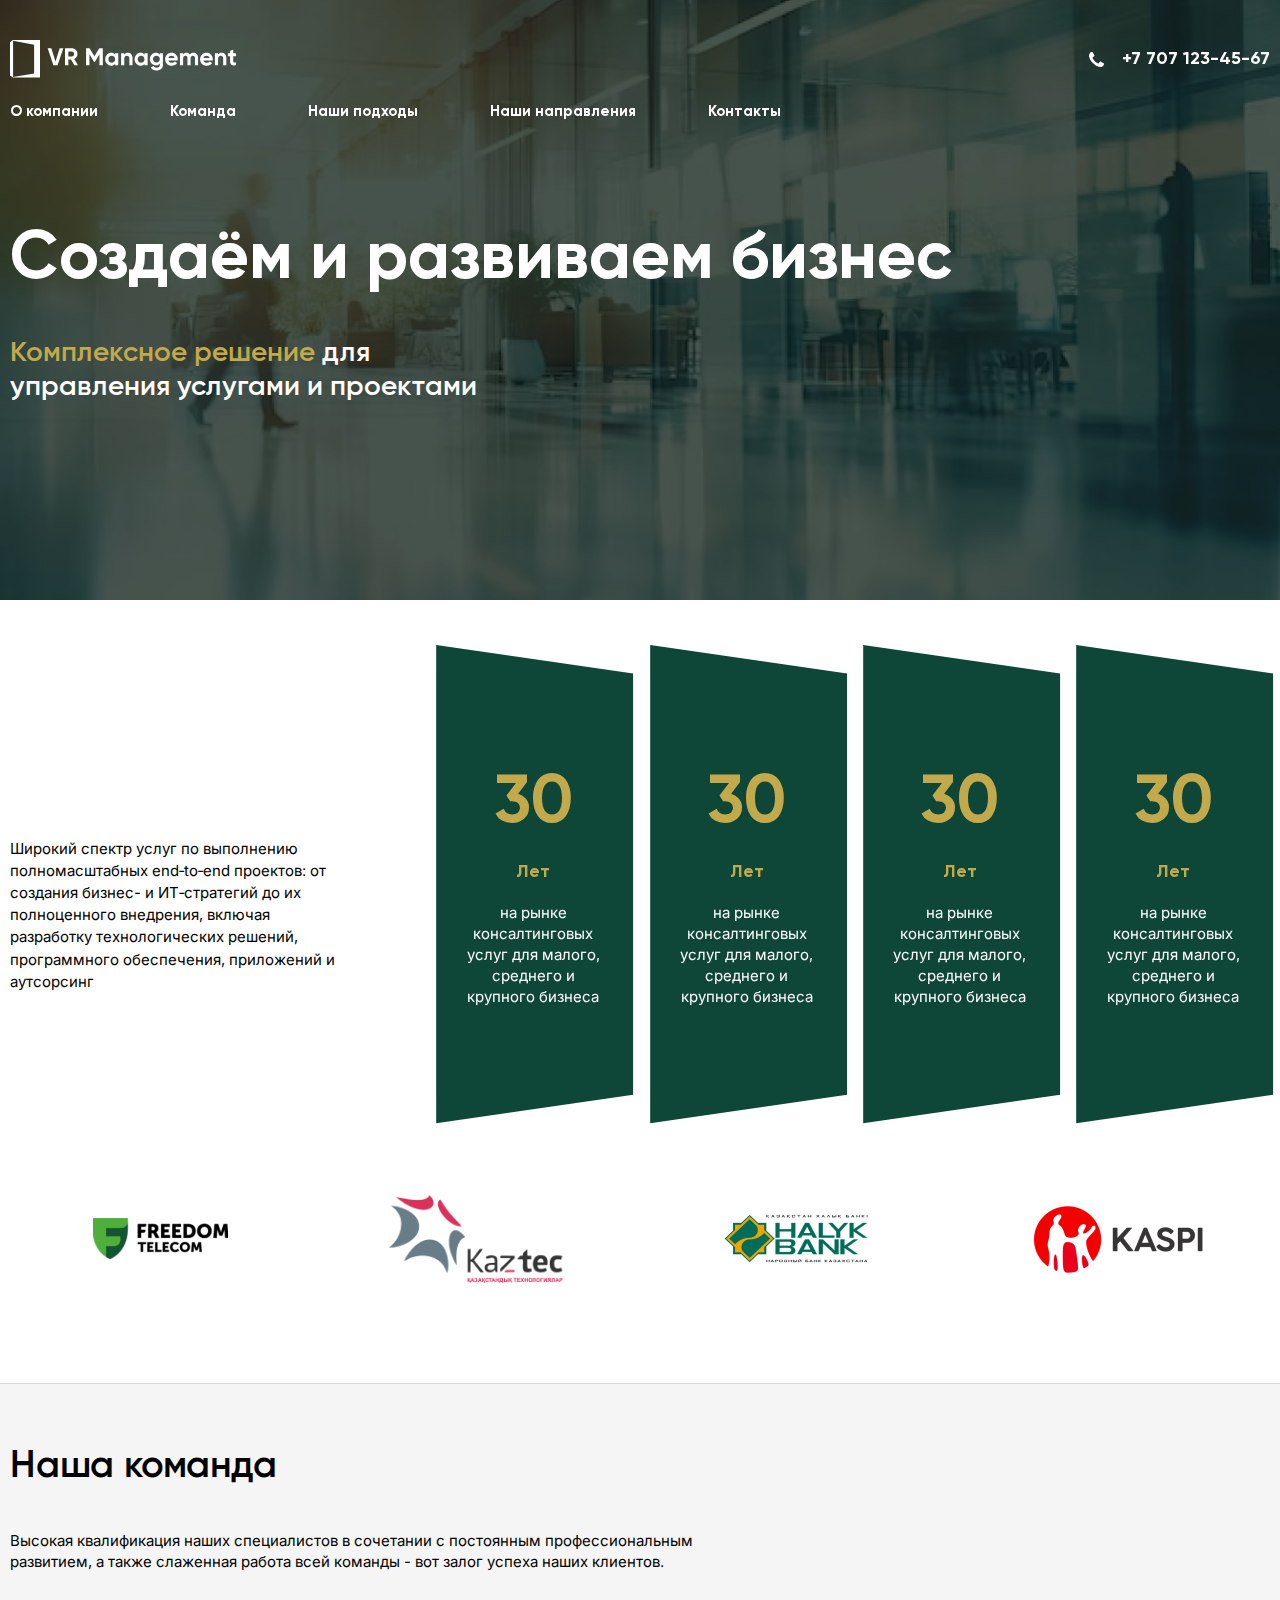
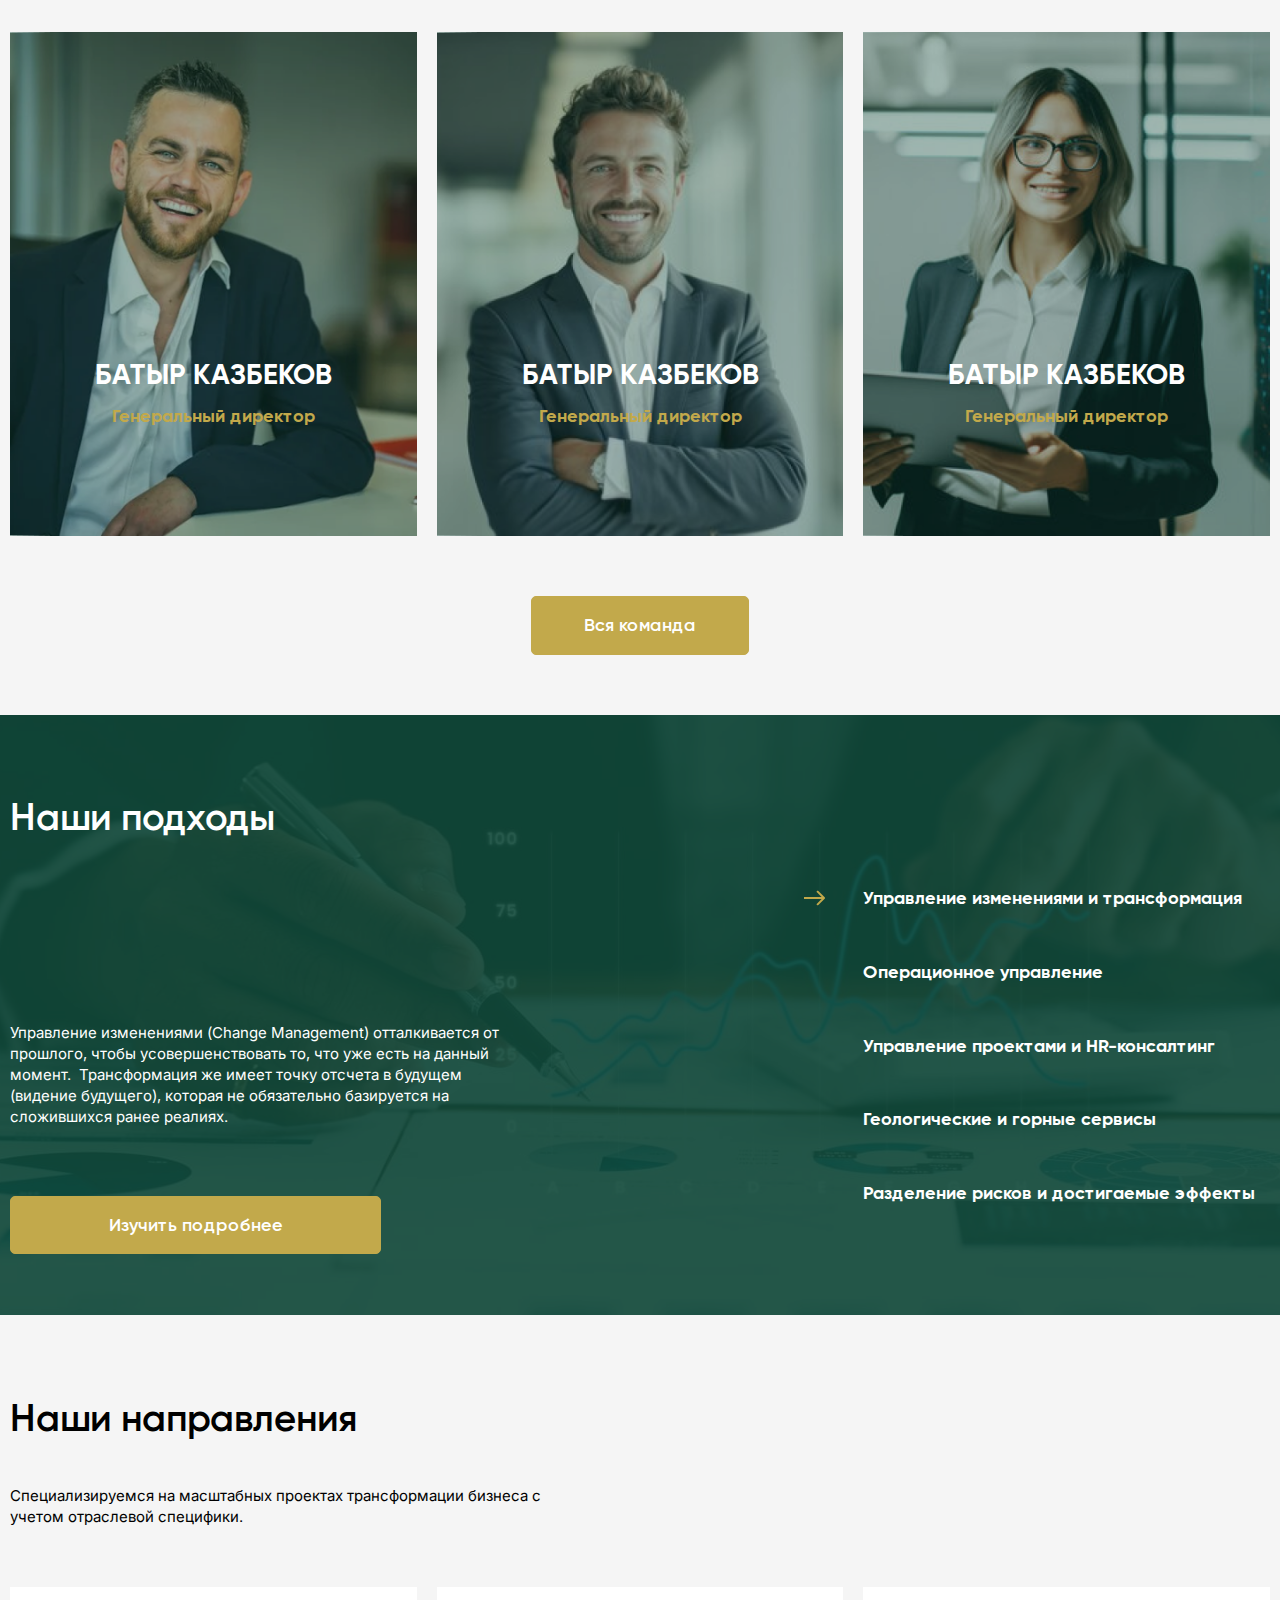
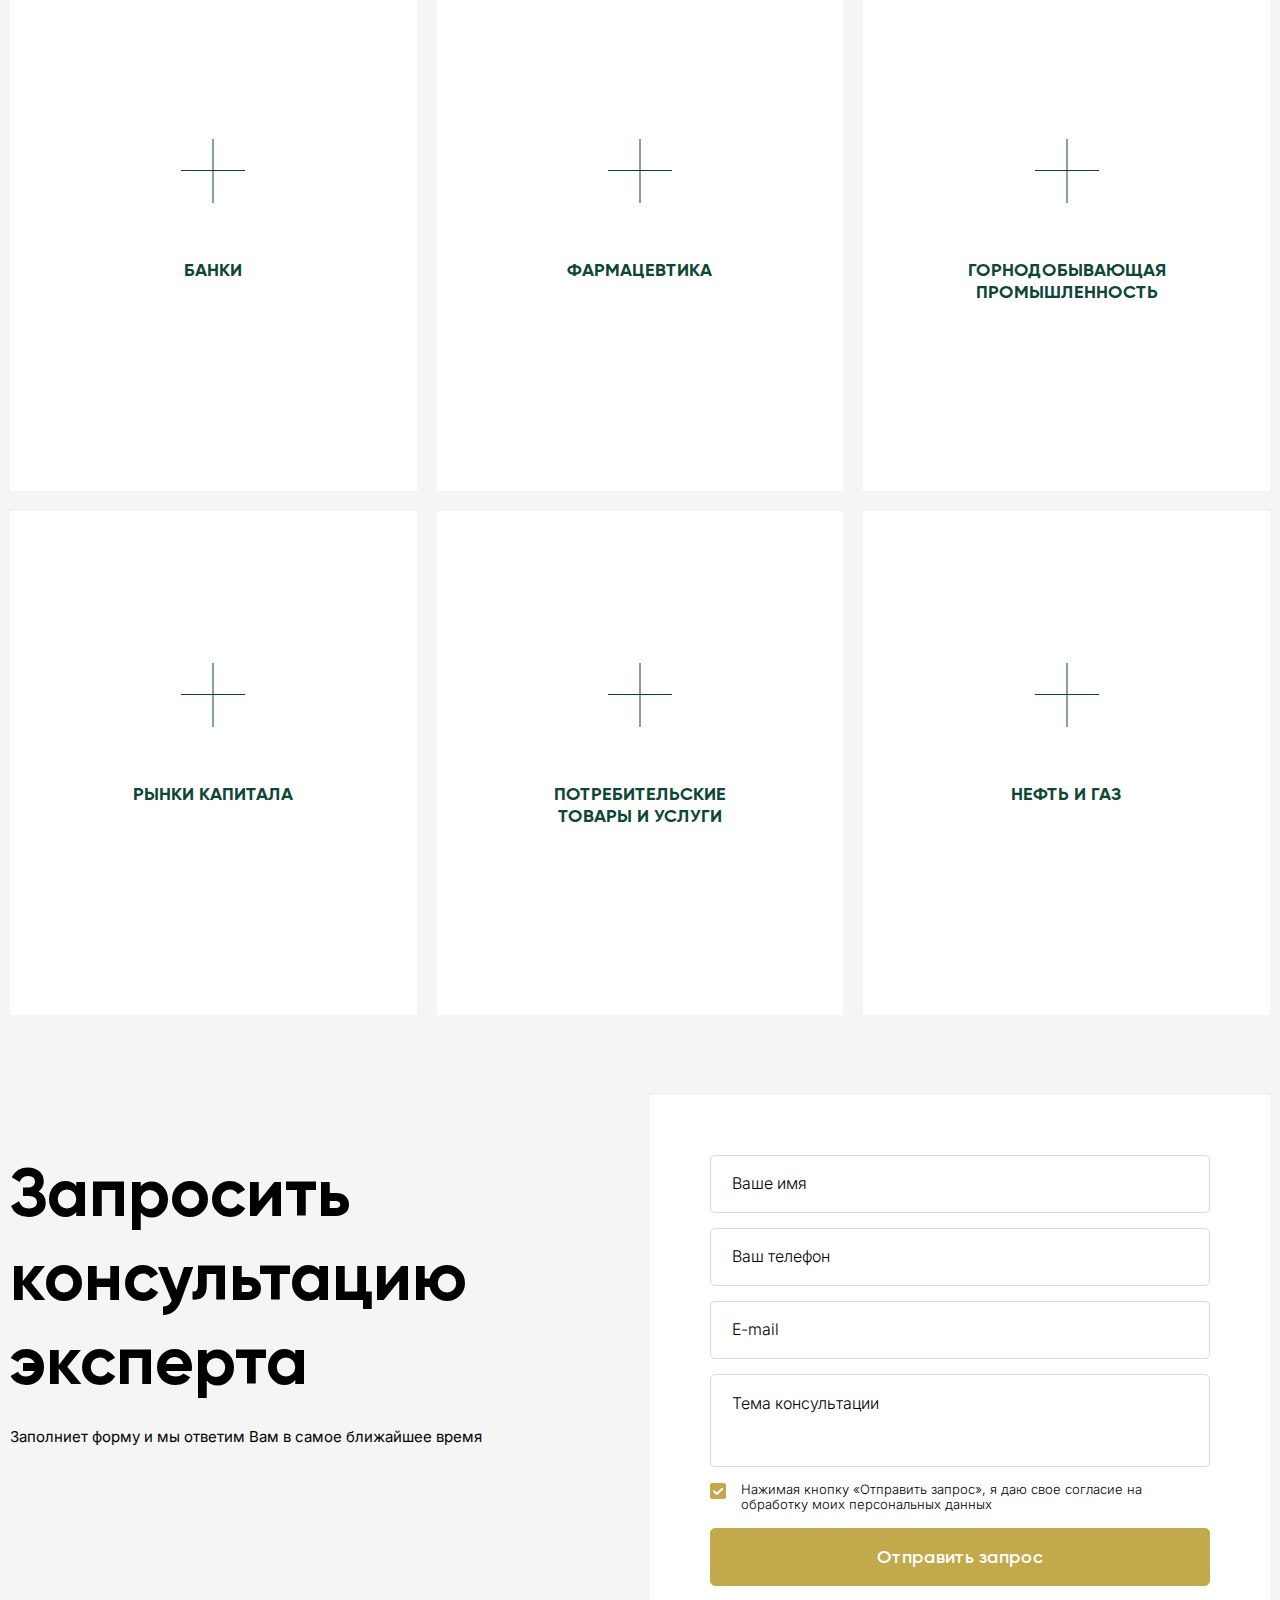
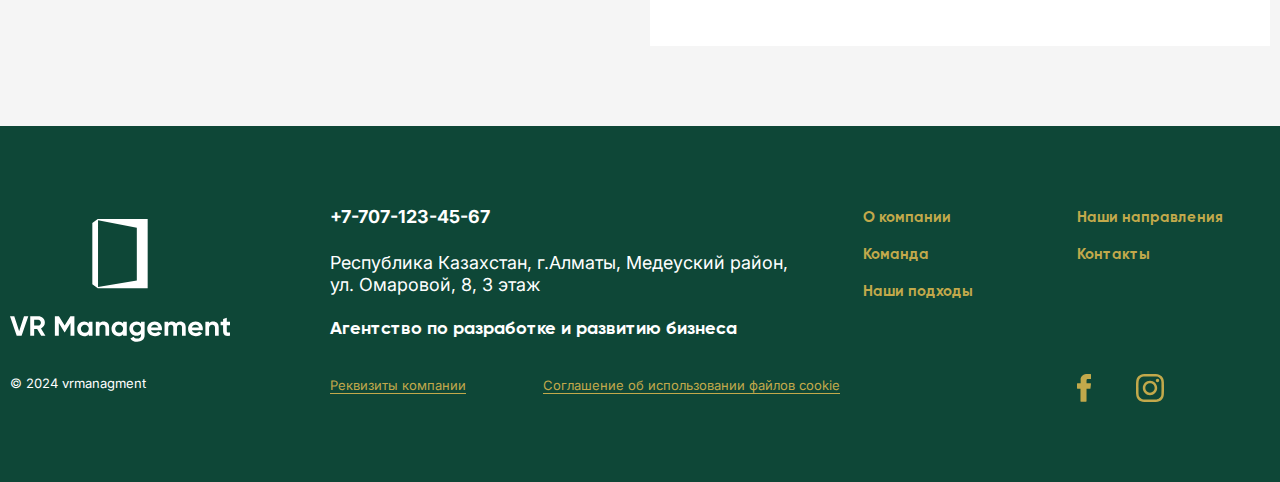
<file: index.html>
<!DOCTYPE html>
<html lang="ru">
  <head>
    <meta name="description" content="" />
    <meta name="keywords" content="" />

    <title>
      VR Management - Купить шины в Алматы, Купить диски в Алматы, Внедорожные
      шины Алматы, Шипованные шины Алматы, Диски для оффроуда Алматы
    </title>

    <meta http-equiv="X-UA-Compatible" content="IE=edge" />
    <meta
      name="viewport"
      content="width=device-width, initial-scale=1, maximum-scale=1"
    />

    <!-- Template Basic Images Start -->
    <meta property="og:image" content="path/to/image.jpg" />
    <link rel="icon" href="img/favicon/favicon.ico" />
    <link
      rel="apple-touch-icon"
      sizes="180x180"
      href="img/favicon/apple-touch-icon-180x180.png"
    />
    <!-- Template Basic Images End -->

    <!-- Custom Browsers Color Start -->
    <meta name="theme-color" content="#000" />
    <!-- Custom Browsers Color End -->

    <link rel="stylesheet" href="css/main.min.css" />
    <link rel="preconnect" href="https://fonts.googleapis.com" />
    <link rel="preconnect" href="https://fonts.gstatic.com" crossorigin="" />
    <link
      href="https://fonts.googleapis.com/css2?family=Inter:wght@100..900&amp;display=swap"
      rel="stylesheet"
    />
  </head>

  <body>
    <!-- HEADER START -->

    <header class="header header--home">
      <div class="container">
        <div class="header-row">
			<a href="/" class="logo">
				<img src="images/logo.svg" alt="alt" />
				<img src="images/logo-2.svg" alt="alt" />
			  </a>
			  <nav class="main-nav">
				<ul class="main-list">
				  <li><a href="/about.html">О компании</a></li>
				  <li><a href="#">Команда</a></li>
				  <li><a href="/our_step.html">Наши подходы</a></li>
				  <li><a href="sections/napravleniya">Наши направления</a></li>
				  <li><a href="sections/contacts">Контакты</a></li>
				</ul>
			  </nav>

          <a href="tel:+77053300933" class="header-phone">
            <svg
              width="15"
              height="15"
              viewBox="0 0 15 15"
              fill="none"
              xmlns="http://www.w3.org/2000/svg"
            >
              <path
                d="M15 11.8466C15 12.0384 14.9645 12.2887 14.8935 12.5977C14.8224 12.9066 14.7479 13.1499 14.6697 13.3274C14.5206 13.6825 14.0874 14.0589 13.37 14.4567C12.7024 14.8189 12.0419 15 11.3885 15C11.1967 15 11.0103 14.9876 10.8292 14.9627C10.6481 14.9379 10.4439 14.8935 10.2166 14.8295C9.98935 14.7656 9.82067 14.7141 9.71058 14.6751C9.6005 14.636 9.40341 14.5632 9.11932 14.4567C8.83523 14.3501 8.66122 14.2862 8.5973 14.2649C7.90128 14.0163 7.27983 13.7216 6.73295 13.3807C5.82386 12.8196 4.88459 12.0543 3.91513 11.0849C2.94567 10.1154 2.1804 9.17614 1.61932 8.26705C1.27841 7.72017 0.983665 7.09872 0.735085 6.4027C0.713778 6.33878 0.649858 6.16477 0.543324 5.88068C0.43679 5.59659 0.363991 5.3995 0.324929 5.28942C0.285866 5.17933 0.234375 5.01065 0.170455 4.78338C0.106534 4.55611 0.0621449 4.35192 0.0372869 4.17081C0.012429 3.9897 0 3.80327 0 3.61151C0 2.9581 0.181108 2.29759 0.543324 1.62997C0.941051 0.912642 1.31747 0.479403 1.67259 0.330256C1.85014 0.252131 2.09339 0.177557 2.40234 0.106534C2.71129 0.035511 2.96165 0 3.15341 0C3.25284 0 3.32741 0.0106535 3.37713 0.0319605C3.50497 0.0745735 3.69318 0.34446 3.94176 0.841619C4.01989 0.976562 4.12642 1.16832 4.26136 1.4169C4.39631 1.66548 4.5206 1.89098 4.63423 2.0934C4.74787 2.29581 4.85795 2.4858 4.96449 2.66335C4.9858 2.69176 5.04794 2.78054 5.15092 2.92969C5.25391 3.07884 5.33026 3.2049 5.37997 3.30788C5.42969 3.41087 5.45455 3.51207 5.45455 3.61151C5.45455 3.75355 5.35334 3.93111 5.15092 4.14418C4.94851 4.35724 4.72834 4.55256 4.49041 4.73011C4.25249 4.90767 4.03232 5.09588 3.8299 5.29474C3.62749 5.49361 3.52628 5.65696 3.52628 5.7848C3.52628 5.84872 3.54403 5.92862 3.57955 6.0245C3.61506 6.12038 3.64524 6.19318 3.6701 6.2429C3.69496 6.29261 3.74467 6.37784 3.81925 6.49858C3.89382 6.61932 3.93466 6.68679 3.94176 6.70099C4.48153 7.67401 5.09943 8.50852 5.79545 9.20455C6.49148 9.90057 7.32599 10.5185 8.29901 11.0582C8.31321 11.0653 8.38068 11.1062 8.50142 11.1808C8.62216 11.2553 8.70739 11.305 8.7571 11.3299C8.80682 11.3548 8.87962 11.3849 8.9755 11.4205C9.07138 11.456 9.15128 11.4737 9.2152 11.4737C9.34304 11.4737 9.50639 11.3725 9.70526 11.1701C9.90412 10.9677 10.0923 10.7475 10.2699 10.5096C10.4474 10.2717 10.6428 10.0515 10.8558 9.84908C11.0689 9.64666 11.2464 9.54545 11.3885 9.54545C11.4879 9.54545 11.5891 9.57031 11.6921 9.62003C11.7951 9.66974 11.9212 9.74609 12.0703 9.84908C12.2195 9.95206 12.3082 10.0142 12.3366 10.0355C12.5142 10.142 12.7042 10.2521 12.9066 10.3658C13.109 10.4794 13.3345 10.6037 13.5831 10.7386C13.8317 10.8736 14.0234 10.9801 14.1584 11.0582C14.6555 11.3068 14.9254 11.495 14.968 11.6229C14.9893 11.6726 15 11.7472 15 11.8466Z"
                fill="#000"
              ></path>
            </svg>
            <span>+7 707 123-45-67</span>
          </a>
          <div class="hamburger hamburger--vortex">
            <div class="hamburger-box">
              <div class="hamburger-inner"></div>
            </div>
          </div>
        </div>
      </div>
    </header>

    <!-- HEADER END -->

    <!-- MAIN CONTENT START -->

    <main class="main">
      <section class="hero">
        <img src="images/hero.jpg" alt="alt" class="hero-bg" />
        <div class="container">
          <div class="hero-content">
            <h1 class="h1" style="font-size: 68px; max-width: 100%">
				Создаём и развиваем бизнес            </h1>
            <p>
              <span>Комплексное решение</span> для управления услугами и проектами
            </p>
          </div>
        </div>
      </section>
      <section class="features">
        <div class="container">
          <div class="row align-items-center">
            <div class="col-lg-4 order-2 order-lg-1">
              <div class="features-info">
                <p style="font-size: 15px">
					Широкий спектр услуг по выполнению полномасштабных end‑to‑end проектов: от создания бизнес- и ИТ‑стратегий до их полноценного внедрения, включая разработку технологических решений, программного обеспечения, приложений и аутсорсинг
                </p>
              </div>
            </div>

            <div class="col-lg-8 order-1 order-lg-2">
              <div class="features-content">
                <div class="row">
                  <div class="col-md-3 col-6">
                    <div class="features-item">
                      <div class="features-item__bg"></div>
                      <div class="features-item__content">
                        <div class="features-item__num" style="font-size: 68px">
                          30
                        </div>
                        <div class="features-item__head">Лет</div>
                        <p>
							на рынке консалтинговых услуг для малого, среднего и крупного бизнеса                        </p>
                      </div>
                    </div>
                  </div>
                  <div class="col-md-3 col-6">
                    <div class="features-item">
                      <div class="features-item__bg"></div>
                      <div class="features-item__content">
                        <div class="features-item__num" style="font-size: 68px">
                          30
                        </div>
                        <div class="features-item__head">Лет</div>
                        <p>
							на рынке консалтинговых услуг для малого, среднего и крупного бизнеса                        </p>
                      </div>
                    </div>
                  </div>
                  <div class="col-md-3 col-6">
                   <div class="features-item">
                      <div class="features-item__bg"></div>
                      <div class="features-item__content">
                        <div class="features-item__num" style="font-size: 68px">
                          30
                        </div>
                        <div class="features-item__head">Лет</div>
                        <p>
							на рынке консалтинговых услуг для малого, среднего и крупного бизнеса                        </p>
                      </div>
                    </div>
                  </div>
                  <div class="col-md-3 col-6">
                    <div class="features-item">
                      <div class="features-item__bg"></div>
                      <div class="features-item__content">
                        <div class="features-item__num" style="font-size: 68px">
                          30
                        </div>
                        <div class="features-item__head">Лет</div>
                        <p>
							на рынке консалтинговых услуг для малого, среднего и крупного бизнеса                        </p>
                      </div>
                    </div>
                  </div>
                </div>
              </div>
            </div>
          </div>
        </div>
      </section>
      <section class="partner">
        <div class="container">
          <div class="row align-items-center">
            <div class="col-lg-3 col-6">
              <div class="partner-item">
                <img src="images/partner-1.png" alt="alt" width="219" />
              </div>
            </div>
            <div class="col-lg-3 col-6">
              <div class="partner-item">
                <img src="images/partner-2.png" alt="alt" width="219" />
              </div>
            </div>
            <div class="col-lg-3 col-6">
              <div class="partner-item">
                <img src="images/partner-3.png" alt="alt" width="219" />
              </div>
            </div>
            <div class="col-lg-3 col-6">
              <div class="partner-item">
                <img src="images/partner-4.png" alt="alt" width="219" />
              </div>
            </div>
          </div>
        </div>
      </section>
      <section class="team">
        <div class="container">
          <div class="head">
            <h2 class="h2">Наша команда</h2>
            <p>
              Высокая квалификация наших специалистов в сочетании с постоянным
              профессиональным развитием, а также слаженная работа всей команды
              - вот залог успеха наших клиентов.
            </p>
          </div>
          <div class="row justify-content-center">
            <div class="col-lg-4 col-md-6">
              <div class="team-item">
                <img
                  src="/images/1.png"
                  alt="alt"
                  class="team-item__img"
                />
                <div class="team-item__content">
                  <div class="team-item__name">Батыр Казбеков</div>
                  <div class="team-item__job">Генеральный директор</div>
                  <a
                    href="/catalog/br/team/2259.html"
                    class="btn btn-gold btn-transparent"
                    >Подробнее</a
                  >
                </div>
              </div>
            </div>
            <div class="col-lg-4 col-md-6">
              <div class="team-item">
                <img
                  src="/images/2.png"
                  alt="alt"
                  class="team-item__img"
                />
                <div class="team-item__content">
                  <div class="team-item__name">Батыр Казбеков</div>
                  <div class="team-item__job">Генеральный директор</div>
                  <a
                    href="/catalog/br/team/2260.html"
                    class="btn btn-gold btn-transparent"
                    >Подробнее</a
                  >
                </div>
              </div>
            </div>
            <div class="col-lg-4 col-md-6">
              <div class="team-item">
                <img
                  src="/images/3.png"
                  alt="alt"
                  class="team-item__img"
                />
                <div class="team-item__content">
                  <div class="team-item__name">Батыр Казбеков</div>
                  <div class="team-item__job">Генеральный директор</div>
                  <a
                    href="/catalog/br/team/2261.html"
                    class="btn btn-gold btn-transparent"
                    >Подробнее</a
                  >
                </div>
              </div>
            </div>
          </div>
          <div class="text-center">
            <a href="/sections/team" class="btn btn-gold">Вся команда</a>
          </div>
        </div>
      </section>
      <section class="way">
        <div class="way-images">
          <img src="images/way-1.jpg" alt="alt" class="active" />
          <img src="images/way-2.jpg" alt="alt" />
          <img src="images/way-3.jpg" alt="alt" />
          <img src="images/way-4.jpg" alt="alt" />
          <img src="images/way-5.jpg" alt="alt" />
        </div>
        <div class="way-box">
          <div class="container">
            <h2 class="h2 white">Наши подходы</h2>
            <div class="row justify-content-between">
              <div class="col-lg-5 order-2 order-lg-1">
                <div class="way-content">
                  <div class="way-tabs">
                    <div class="way-tabs__item active">
                      <p>
						Управление изменениями (Change Management) отталкивается от прошлого, чтобы усовершенствовать то, что уже есть на данный момент.  Трансформация же имеет точку отсчета в будущем (видение будущего), которая не обязательно базируется на сложившихся ранее реалиях.
                      </p>
                    </div>
                    <div class="way-tabs__item">
                      <p>
                        Мы предлагаем консультационные услуги по операционному
                        управлению, направленные на оптимизацию бизнес-процессов
                        и повышение операционной эффективности.
                      </p>
                    </div>
                    <div class="way-tabs__item">
                      <p>
                        VR Management предоставляет спектр услуг по управлению
                        инвестиционными проектами, ориентированных на достижение
                        максимальной эффективности и сокращение затрат при их
                        реализации.
                      </p>
                    </div>
                    <div class="way-tabs__item">
                      <p>
                        Мы оказываем широкий спектр услуг в области
                        геологических и горных работ.
                      </p>
                    </div>
                    <div class="way-tabs__item">
                      <p>
                        VR Management предоставляет уникальную модель разделения
                        рисков, при которой наша компания получает
                        вознаграждение только по достижении результата от наших
                        консультаций.
                      </p>
                    </div>
                  </div>
                  <a href="/sections/methods" class="btn btn-gold"
                    >Изучить подробнее</a
                  >
                </div>
              </div>
              <div class="col-lg-4 order-1 order-lg-2">
                <div class="way-nav">
                  <svg
                    class="way-nav__arrow"
                    width="21"
                    height="16"
                    viewBox="0 0 21 16"
                    fill="none"
                    xmlns="http://www.w3.org/2000/svg"
                  >
                    <path
                      d="M20.7071 8.70711C21.0976 8.31658 21.0976 7.68342 20.7071 7.29289L14.3431 0.928932C13.9526 0.538408 13.3195 0.538408 12.9289 0.928932C12.5384 1.31946 12.5384 1.95262 12.9289 2.34315L18.5858 8L12.9289 13.6569C12.5384 14.0474 12.5384 14.6805 12.9289 15.0711C13.3195 15.4616 13.9526 15.4616 14.3431 15.0711L20.7071 8.70711ZM0 9H20V7H0V9Z"
                      fill="#C2A94B"
                    ></path>
                  </svg>
                  <div class="way-nav__box">
                    <div class="way-nav__btn">
                      <p>Управление изменениями и трансформация</p>
                    </div>
                    <div class="way-nav__btn">
                      <p>Операционное управление</p>
                    </div>
                    <div class="way-nav__btn"><p>Управление проектами и HR-консалтинг</p></div>
                    <div class="way-nav__btn">
                      <p>Геологические и горные сервисы</p>
                    </div>
                    <div class="way-nav__btn">
                      <p>Разделение рисков и достигаемые эффекты</p>
                    </div>
                  </div>
                </div>
              </div>
            </div>
          </div>
        </div>
      </section>
      <section class="results">
        <div class="container">
          <div class="head">
            <h2 class="h2">Наши направления</h2>
            <p>
              Специализируемся на масштабных проектах трансформации бизнеса с
              учетом отраслевой специфики.
            </p>
          </div>
          <div class="row">
            <div class="col-lg-4 col-md-6">
              <a href="/sections/napravleniya">
                <div class="results-item">
                  <div class="results-item__bg">
                    <img src="/images/bank.png" alt="alt" />
                  </div>
                  <div class="results-item__content">
                    <div class="results-item__num"></div>
                    <div class="results-item__plus">
                      <span></span>
                      <span></span>
                    </div>
                    <div class="results-item__job"></div>
                    <div class="results-item__head">Банки</div>
                  </div>
                </div></a
              >
            </div>
            <div class="col-lg-4 col-md-6">
              <a href="/sections/napravleniya">
                <div class="results-item">
                  <div class="results-item__bg">
                    <img src="/images/farm.png" alt="alt" />
                  </div>
                  <div class="results-item__content">
                    <div class="results-item__num"></div>
                    <div class="results-item__plus">
                      <span></span>
                      <span></span>
                    </div>
                    <div class="results-item__job"></div>
                    <div class="results-item__head">Фармацевтика</div>
                  </div>
                </div></a
              >
            </div>
            <div class="col-lg-4 col-md-6">
              <a href="/sections/napravleniya">
                <div class="results-item">
                  <div class="results-item__bg">
                    <img src="/images/gorn.png" alt="alt" />
                  </div>
                  <div class="results-item__content">
                    <div class="results-item__num"></div>
                    <div class="results-item__plus">
                      <span></span>
                      <span></span>
                    </div>
                    <div class="results-item__job"></div>
                    <div class="results-item__head">горнодобывающая
						промышленность</div>
                  </div>
                </div></a
              >
            </div>
            <div class="col-lg-4 col-md-6">
              <a href="/sections/napravleniya">
                <div class="results-item">
                  <div class="results-item__bg">
                    <img src="/images/runk.png" alt="alt" />
                  </div>
                  <div class="results-item__content">
                    <div class="results-item__num"></div>
                    <div class="results-item__plus">
                      <span></span>
                      <span></span>
                    </div>
                    <div class="results-item__job"></div>
                    <div class="results-item__head">Рынки капитала</div>
                  </div>
                </div></a
              >
            </div>
            <div class="col-lg-4 col-md-6">
              <a href="/sections/napravleniya">
                <div class="results-item">
                  <div class="results-item__bg">
                    <img src="/images/tovar_r.png" alt="alt" />
                  </div>
                  <div class="results-item__content">
                    <div class="results-item__num"></div>
                    <div class="results-item__plus">
                      <span></span>
                      <span></span>
                    </div>
                    <div class="results-item__job"></div>
                    <div class="results-item__head">Потребительские
						товары и услуги</div>
                  </div>
                </div></a
              >
            </div>
            <div class="col-lg-4 col-md-6">
              <a href="/sections/napravleniya">
                <div class="results-item">
                  <div class="results-item__bg">
                    <img src="/images/neft.png" alt="alt" />
                  </div>
                  <div class="results-item__content">
                    <div class="results-item__num"></div>
                    <div class="results-item__plus">
                      <span></span>
                      <span></span>
                    </div>
                    <div class="results-item__job"></div>
                    <div class="results-item__head">Нефть и газ</div>
                  </div>
                </div></a
              >
            </div>
          </div>
        </div>
      </section>
      <section class="contacts">
        <div class="container">
          <div class="row">
            <div class="col-lg-6">
              <div class="contacts-content">
                <h2 class="h2">Запросить консультацию эксперта</h2>
                <p>Заполниет форму и мы ответим Вам в самое ближайшее время</p>
              </div>
            </div>
            <div class="col-lg-6">
              <form
                action="mail.php"
                method="POST"
                class="contacts-form"
                id="form"
              >
                <div class="form-row">
                  <input
                    type="text"
                    class="form-input"
                    placeholder="Ваше имя"
                    name="name"
                    required=""
                  />
                </div>
                <div class="form-row">
                  <input
                    type="tel"
                    class="form-input"
                    placeholder="Ваш телефон"
                    name="phone"
                    required=""
                  />
                </div>
                <div class="form-row">
                  <input
                    type="email"
                    class="form-input"
                    placeholder="E-mail"
                    name="email"
                    required=""
                  />
                </div>
                <div class="form-row">
                  <textarea
                    class="form-textarea"
                    placeholder="Тема консультации"
                    name="message"
                  ></textarea>
                </div>
                <div class="form-row">
                  <div class="form-checkbox">
                    <input type="checkbox" id="ck-1" checked="" required="" />
                    <label for="ck-1"
                      >Нажимая кнопку «Отправить запрос», я даю свое согласие на
                      обработку моих персональных данных</label
                    >
                  </div>
                </div>
                <div class="form-row">
                  <button class="btn btn-gold">Отправить запрос</button>
                </div>
              </form>
            </div>
          </div>
        </div>
      </section>
    </main>

    <!-- MAIN CONTENT  END -->

    <!-- FOOTER START -->

    <footer class="footer">
		<div class="container">
		  <div class="footer-top">
			<div class="row">
			  <div class="col-lg-3">
				<div class="footer-top__item">
				  <div class="footer-logo">
					<img src="images/logo-footer.svg" alt="alt" />
				  </div>
				</div>
			  </div>
			  <div class="col-lg-5">
				<div class="footer-top__item">
				  <div class="footer-info">
					<a href="tel:+77071234567" class="footer-info__phone"
					  >+7-707-123-45-67</a
					>
					<address>
					  Республика Казахстан, г.Алматы, Медеуский район, ул. Омаровой, 8, 3 этаж
					</address>
					<div class="footer-info__head">
					  Агентство по разработке и развитию бизнеса
					</div>
				  </div>
				</div>
			  </div>
			  <div class="col-lg-2 col-md-6">
				<div class="footer-top__item">
				  <ul class="footer-list">
					<li><a href="sections/about">О компании</a></li>
  
					<li><a href="sections/team">Команда</a></li>
  
					<li><a href="sections/methods">Наши подходы</a></li>
				  </ul>
				</div>
			  </div>
			  <div class="col-lg-2 col-md-6">
				<div class="footer-top__item">
				  <ul class="footer-list">
					<li><a href="sections/napravleniya">Наши направления</a></li>
  
					<li><a href="sections/contacts">Контакты</a></li>
				  </ul>
				</div>
			  </div>
			</div>
		  </div>
		  <div class="footer-bottom">
			<div class="row">
			  <div class="col-lg-3 order-3 order-md-1 col-md-6">
				<div class="footer-bottom__item">
				  <div class="copyright">© 2024 vrmanagment</div>
				</div>
			  </div>
			  <div class="col-lg-2 order-1 order-md-2 col-md-6">
				<div class="footer-bottom__item">
				  <a href="#" class="footer-link">Реквизиты компании</a>
				</div>
			  </div>
			  <div class="col-lg-5 order-2 order-md-3 col-md-6">
				<div class="footer-bottom__item">
				  <a href="#" class="footer-link"
					>Соглашение об использовании файлов cookie</a
				  >
				</div>
			  </div>
			  <div class="col-lg-2 order-4 order-md-4 col-md-6">
				<div class="footer-bottom__item">
				  <ul class="socials">
					<li>
					  <a href="#" target="_blank">
						<svg
						  width="14"
						  height="28"
						  viewBox="0 0 14 28"
						  fill="none"
						  xmlns="http://www.w3.org/2000/svg"
						>
						  <path
							d="M0.447013 14.7609H3.485V27.2678C3.485 27.5147 3.68509 27.7148 3.93202 27.7148H9.08304C9.32997 27.7148 9.53005 27.5147 9.53005 27.2678V14.8198H13.0225C13.2496 14.8198 13.4406 14.6494 13.4665 14.4239L13.997 9.81945C14.0115 9.69276 13.9714 9.5659 13.8866 9.47086C13.8018 9.37574 13.6804 9.32129 13.553 9.32129H9.53023V6.43502C9.53023 5.56495 9.9987 5.12375 10.9228 5.12375C11.0545 5.12375 13.553 5.12375 13.553 5.12375C13.7999 5.12375 14 4.92358 14 4.67674V0.450321C14 0.203391 13.7999 0.0033079 13.553 0.0033079H9.92816C9.90259 0.00205626 9.84582 0 9.76214 0C9.13319 0 6.94703 0.123465 5.22013 1.71215C3.30673 3.47267 3.57271 5.5806 3.63627 5.94608V9.32121H0.447013C0.200083 9.32121 0 9.52129 0 9.76822V14.3138C0 14.5607 0.200083 14.7609 0.447013 14.7609Z"
							fill="#C2A94B"
						  ></path>
						</svg>
					  </a>
					</li>
					<li>
					  <a href="#" target="_blank">
						<svg
						  width="28"
						  height="28"
						  viewBox="0 0 28 28"
						  fill="none"
						  xmlns="http://www.w3.org/2000/svg"
						>
						  <path
							d="M4.83269 0.734296C3.91055 1.09291 3.13072 1.57105 2.35088 2.35088C1.57105 3.12503 1.09291 3.91055 0.734296 4.827C0.387071 5.71498 0.15369 6.73389 0.0853832 8.22525C0.0170766 9.71661 0 10.1948 0 13.9972C0 17.7996 0.0170766 18.2777 0.0853832 19.7691C0.15369 21.2604 0.392763 22.2793 0.734296 23.1673C1.09291 24.0894 1.57105 24.8693 2.35088 25.6491C3.13072 26.4289 3.91055 26.9071 4.83269 27.2657C5.72067 27.6129 6.73958 27.8463 8.23094 27.9146C9.7223 27.9829 10.2004 28 14.0028 28C17.8052 28 18.2834 27.9829 19.7747 27.9146C21.2661 27.8463 22.285 27.6072 23.173 27.2657C24.0951 26.9071 24.875 26.4289 25.6548 25.6491C26.4346 24.8693 26.9128 24.0894 27.2714 23.1673C27.6186 22.2793 27.852 21.2604 27.9203 19.7691C27.9886 18.2777 28.0057 17.7996 28.0057 13.9972C28.0057 10.1948 27.9886 9.71661 27.9203 8.22525C27.852 6.73389 27.6129 5.71498 27.2714 4.827C26.9128 3.91055 26.4346 3.12503 25.6605 2.35088C24.8807 1.57105 24.1008 1.09291 23.1787 0.734296C22.2907 0.387071 21.2718 0.15369 19.7804 0.0853832C18.2891 0.0170766 17.8109 0 14.0085 0C10.2061 0 9.72799 0.0170766 8.23663 0.0853832C6.73958 0.147998 5.72067 0.387071 4.83269 0.734296ZM19.6609 2.60134C21.027 2.66396 21.767 2.89164 22.2622 3.08518C22.9168 3.34133 23.3836 3.64302 23.8731 4.13255C24.3627 4.62208 24.6644 5.08884 24.9205 5.74344C25.114 6.23867 25.3417 6.97865 25.4043 8.34478C25.4727 9.81907 25.484 10.2631 25.484 14.0028C25.484 17.7426 25.467 18.1866 25.4043 19.6609C25.3417 21.027 25.114 21.767 24.9205 22.2622C24.6644 22.9169 24.3627 23.3836 23.8731 23.8731C23.3836 24.3627 22.9168 24.6644 22.2622 24.9205C21.767 25.114 21.027 25.3417 19.6609 25.4044C18.1866 25.4727 17.7426 25.484 14.0028 25.484C10.2631 25.484 9.81907 25.467 8.34478 25.4044C6.97865 25.3417 6.23867 25.114 5.74344 24.9205C5.08884 24.6644 4.62208 24.3627 4.13255 23.8731C3.64302 23.3836 3.34133 22.9169 3.08518 22.2622C2.89164 21.767 2.66396 21.027 2.60134 19.6609C2.53304 18.1866 2.52165 17.7426 2.52165 14.0028C2.52165 10.2631 2.53873 9.81907 2.60134 8.34478C2.66396 6.97865 2.89164 6.23867 3.08518 5.74344C3.34133 5.08884 3.64302 4.62208 4.13255 4.13255C4.62208 3.64302 5.08884 3.34133 5.74344 3.08518C6.23867 2.89164 6.97865 2.66396 8.34478 2.60134C9.81907 2.53304 10.2631 2.52165 14.0028 2.52165C17.7426 2.52165 18.1866 2.53304 19.6609 2.60134Z"
							fill="#C2A94B"
						  ></path>
						  <path
							d="M6.8136 14.0027C6.8136 17.9759 10.0354 21.192 14.0029 21.192C17.9703 21.192 21.1921 17.9702 21.1921 14.0027C21.1921 10.0353 17.976 6.81348 14.0029 6.81348C10.0297 6.81348 6.8136 10.0296 6.8136 14.0027ZM18.6705 14.0027C18.6705 16.5813 16.5814 18.6704 14.0029 18.6704C11.4243 18.6704 9.33525 16.5813 9.33525 14.0027C9.33525 11.4242 11.4243 9.33513 14.0029 9.33513C16.5814 9.33513 18.6705 11.4242 18.6705 14.0027Z"
							fill="#C2A94B"
						  ></path>
						  <path
							d="M21.4824 8.20802C22.4098 8.20802 23.1616 7.45621 23.1616 6.52881C23.1616 5.60141 22.4098 4.84961 21.4824 4.84961C20.555 4.84961 19.8032 5.60141 19.8032 6.52881C19.8032 7.45621 20.555 8.20802 21.4824 8.20802Z"
							fill="#C2A94B"
						  ></path>
						</svg>
					  </a>
					</li>
				  </ul>
				</div>
			  </div>
			</div>
		  </div>
		</div>
	  </footer>

    <!-- FOOTER END -->

    <script src="js/scripts.min.js"></script>
    <script src="js/common.js"></script>

    <!-- Footer component -->
  </body>
</html>
</file>
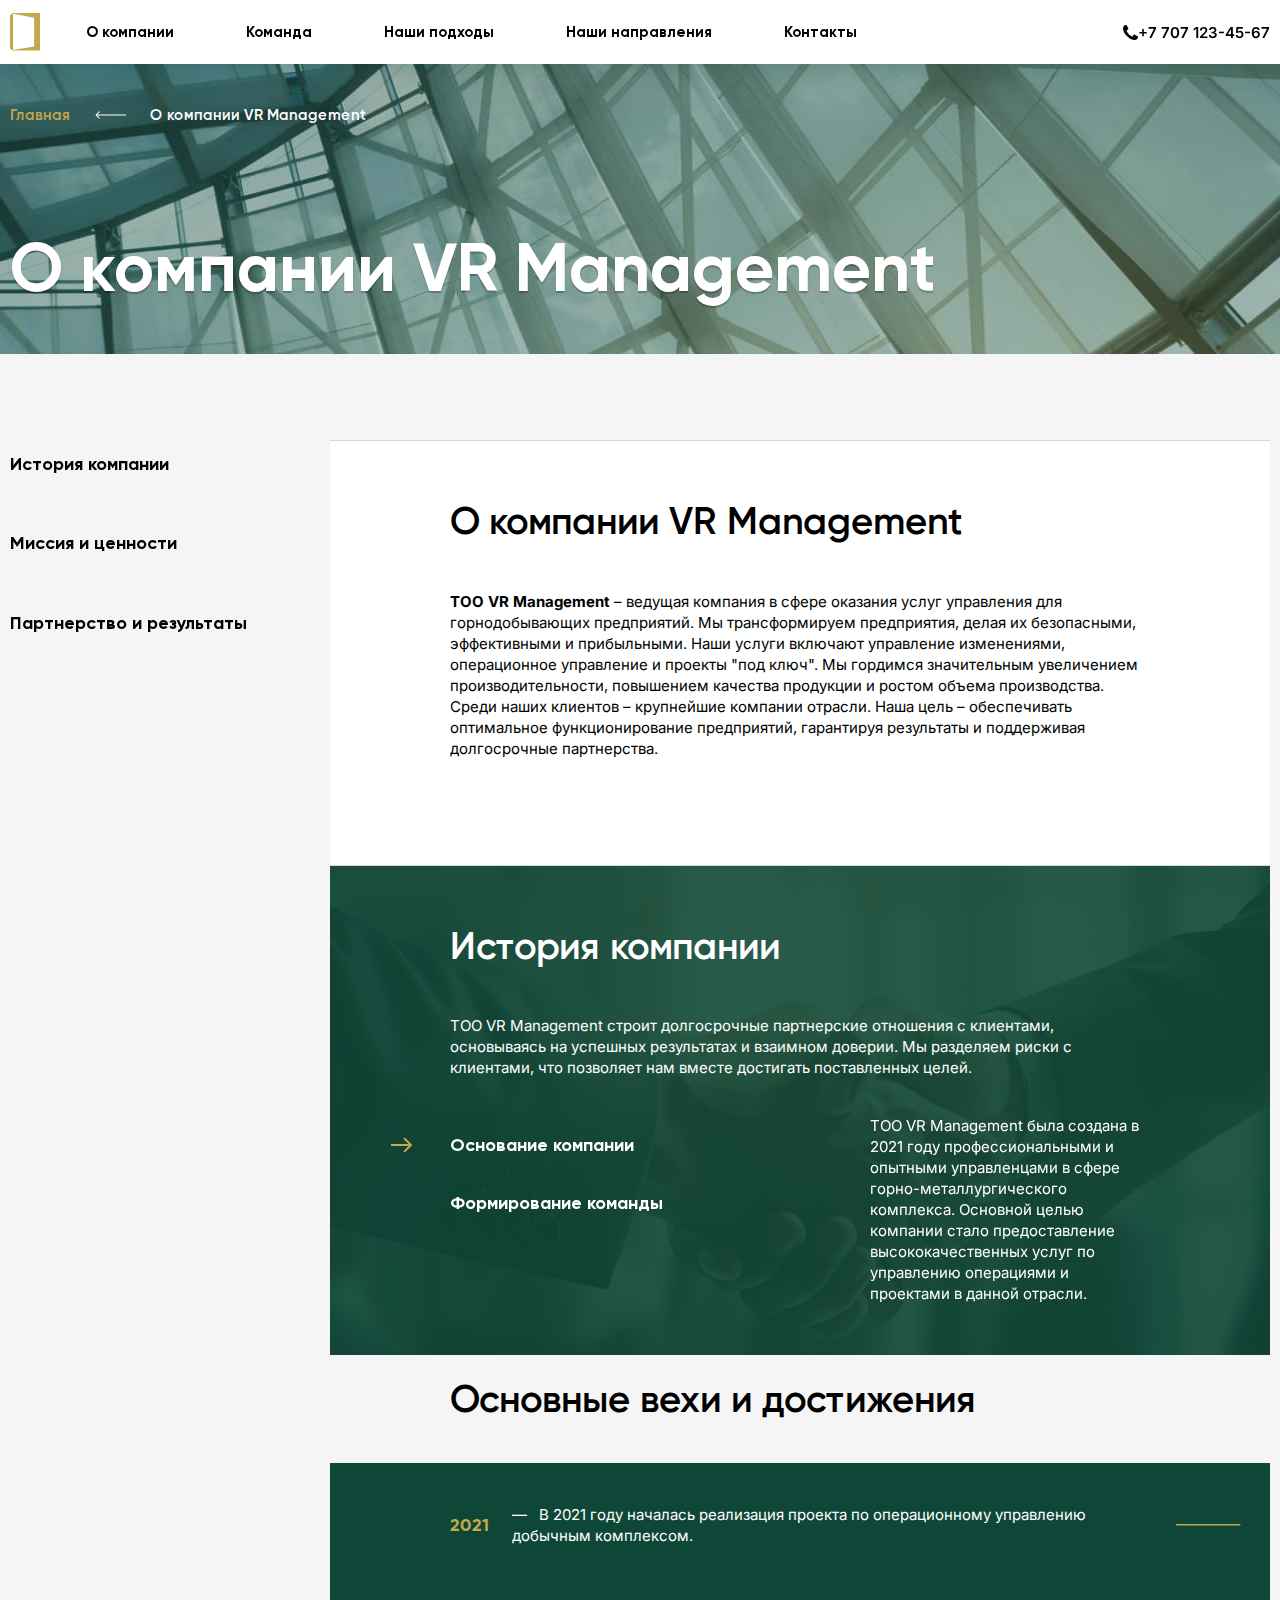
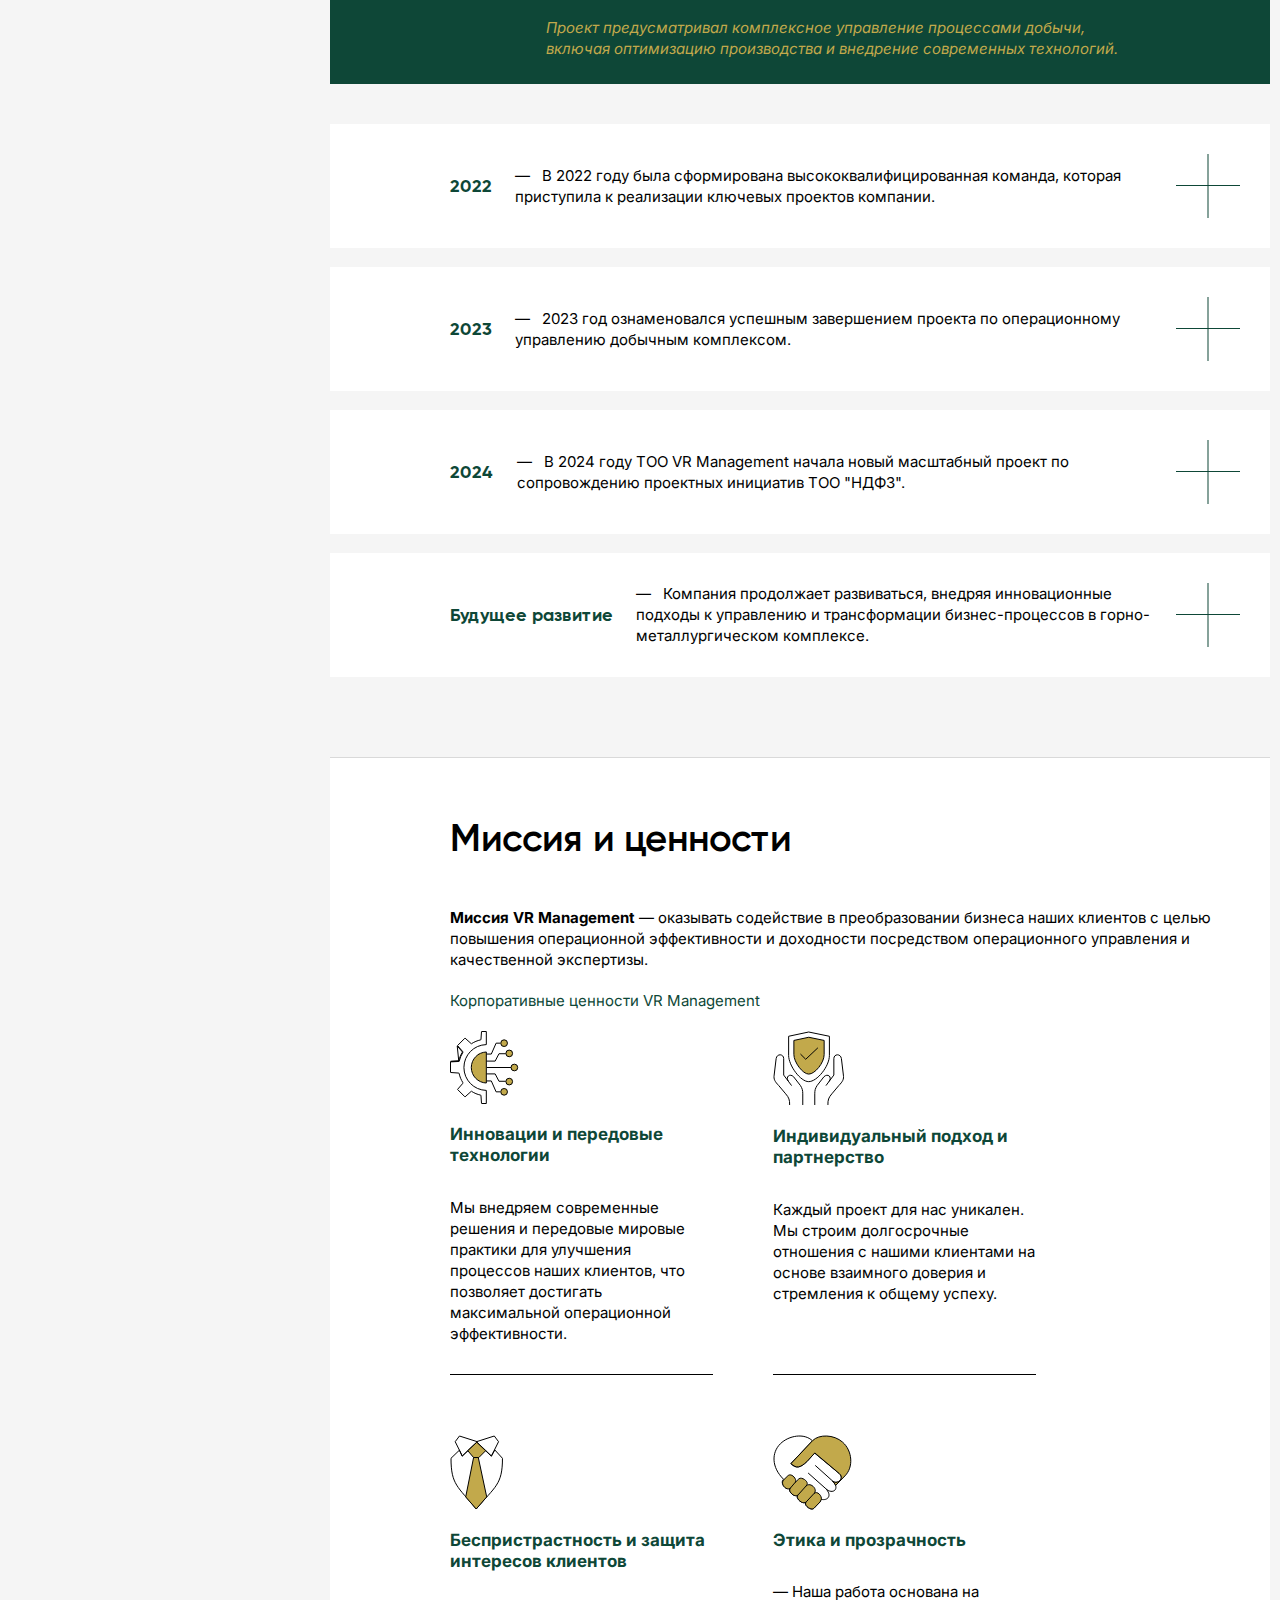
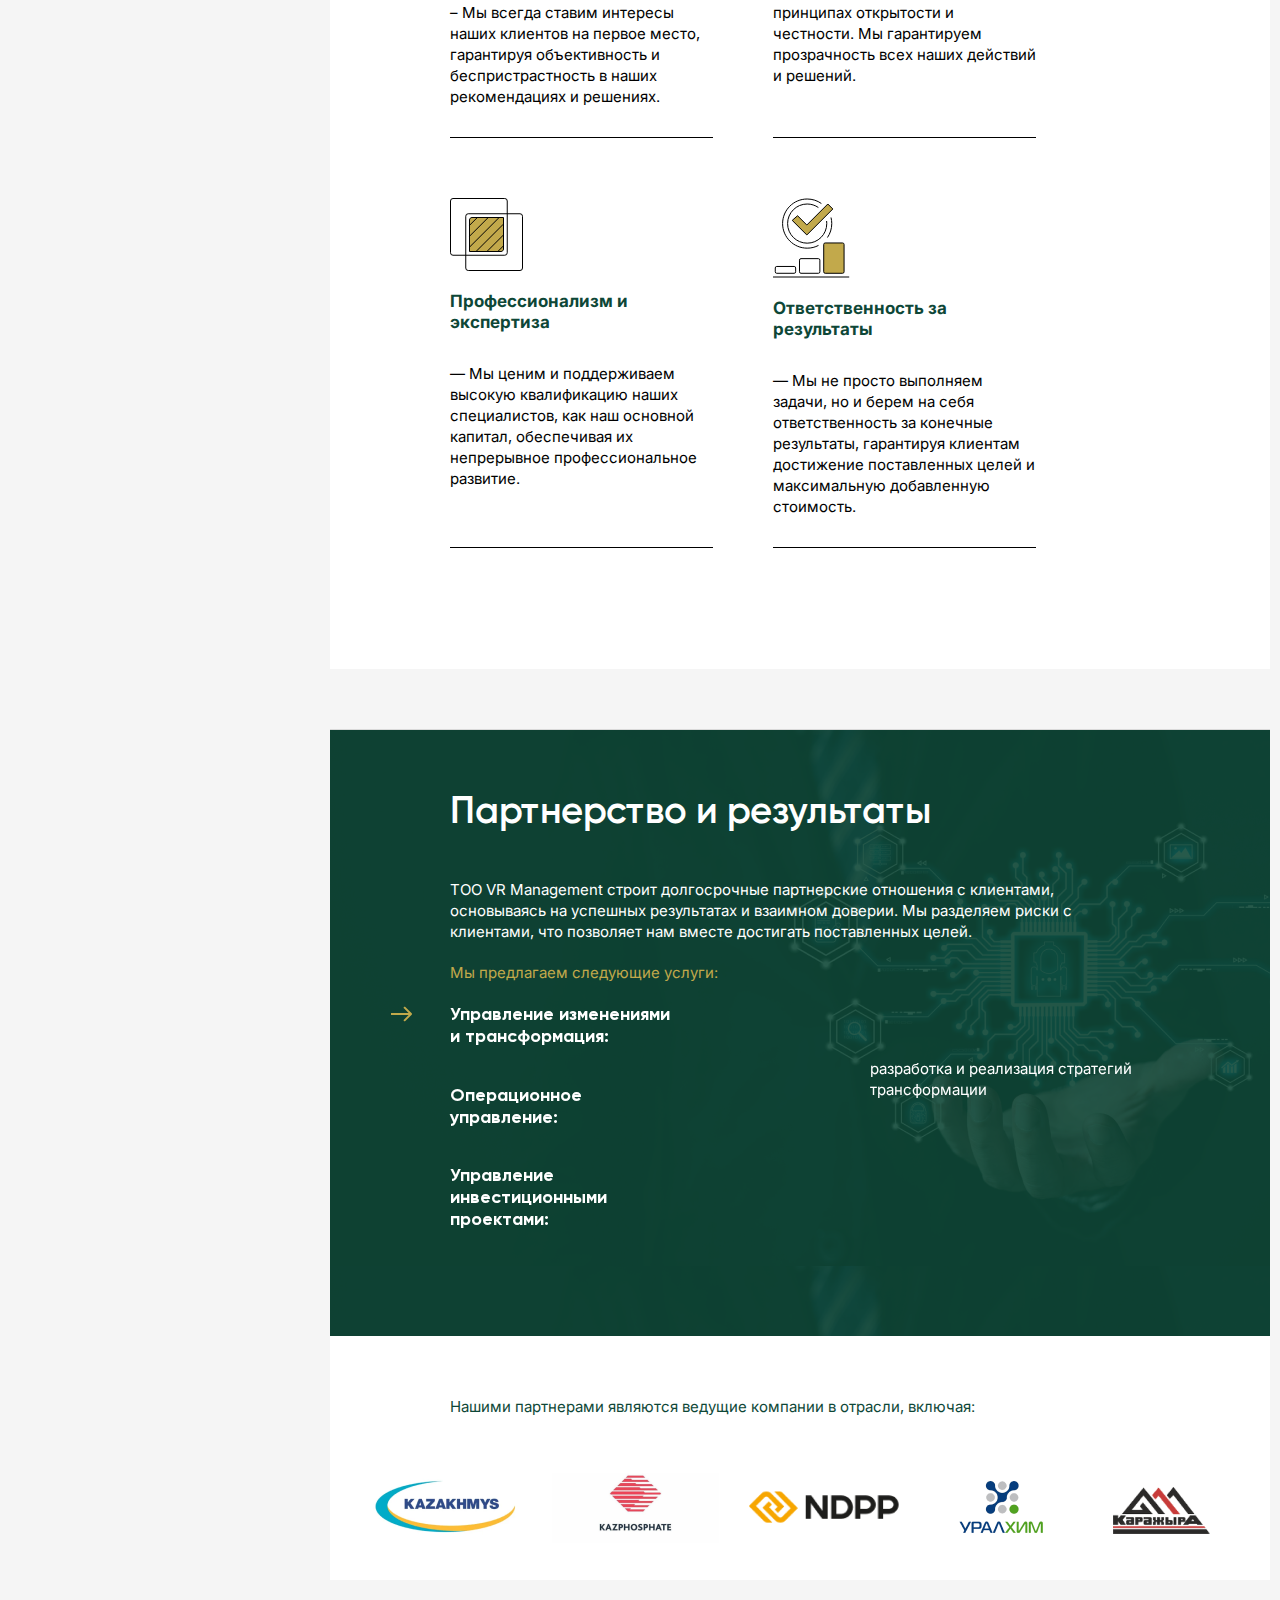
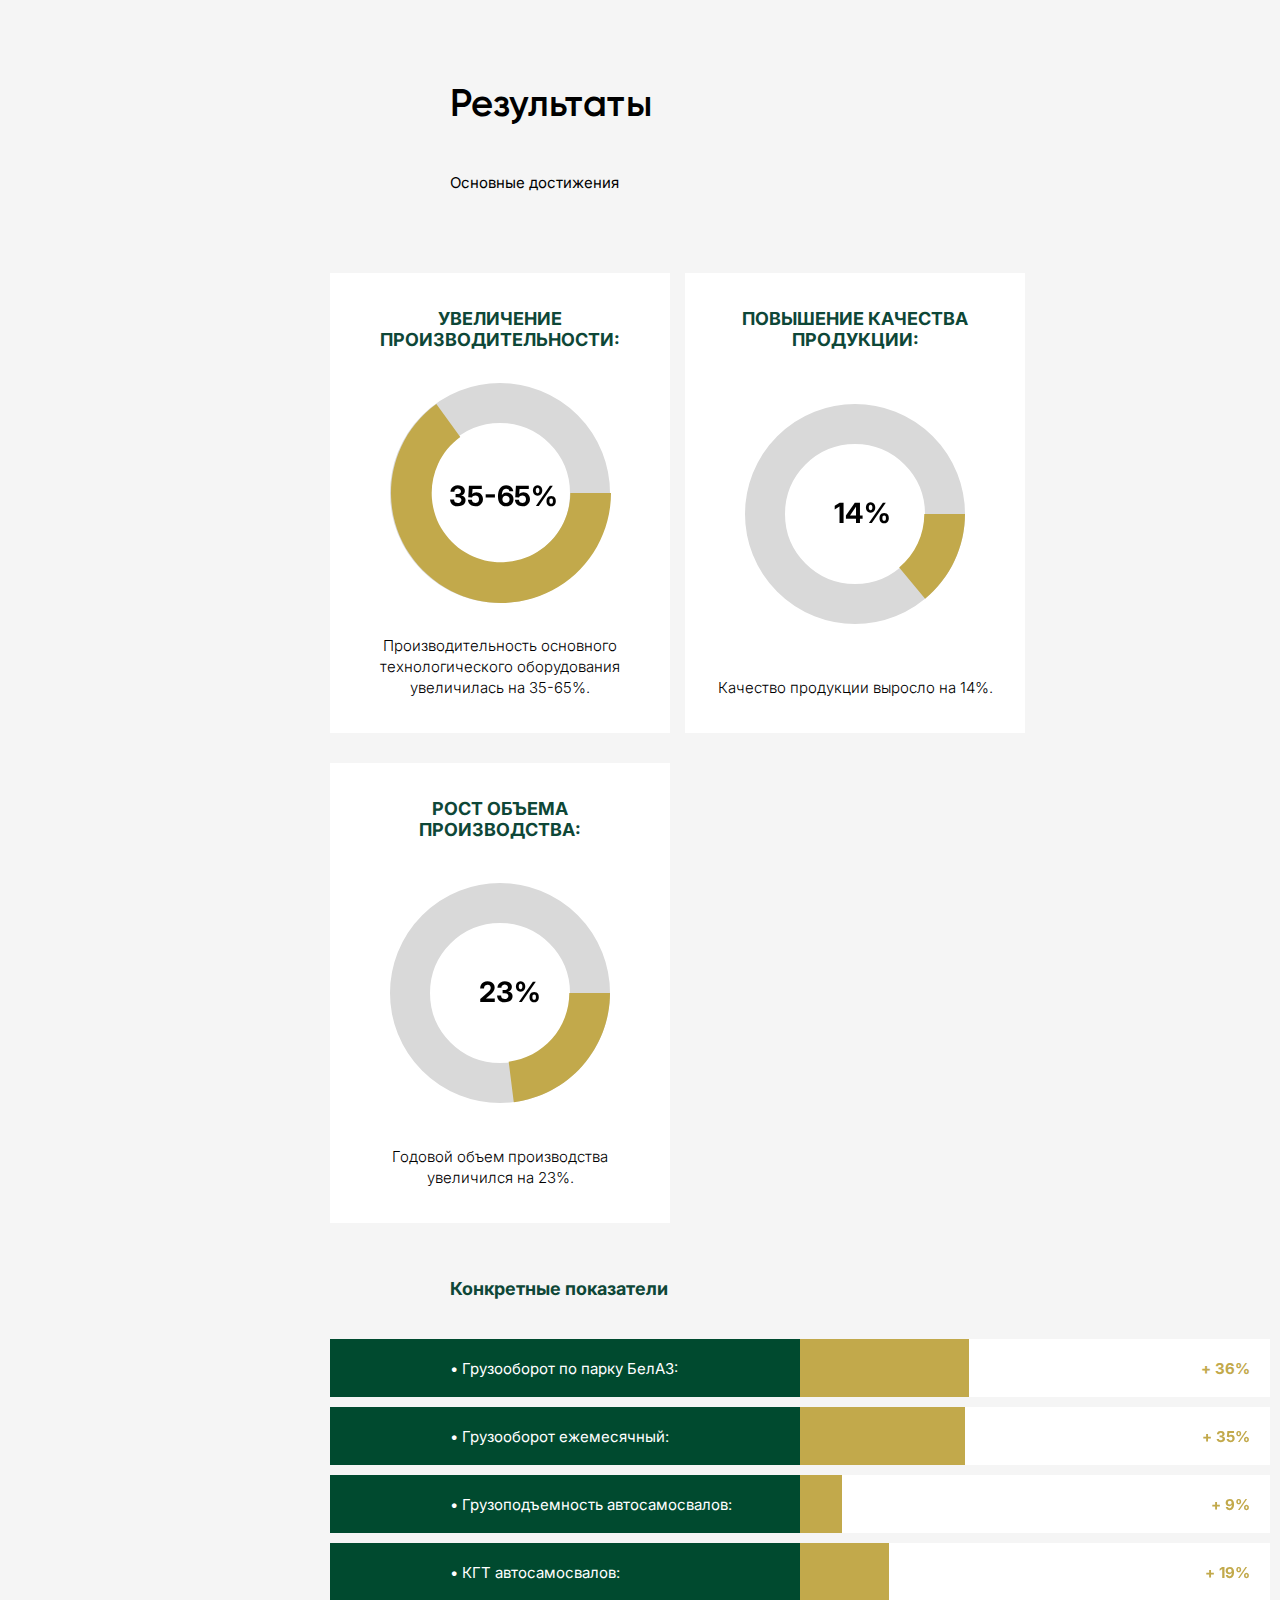
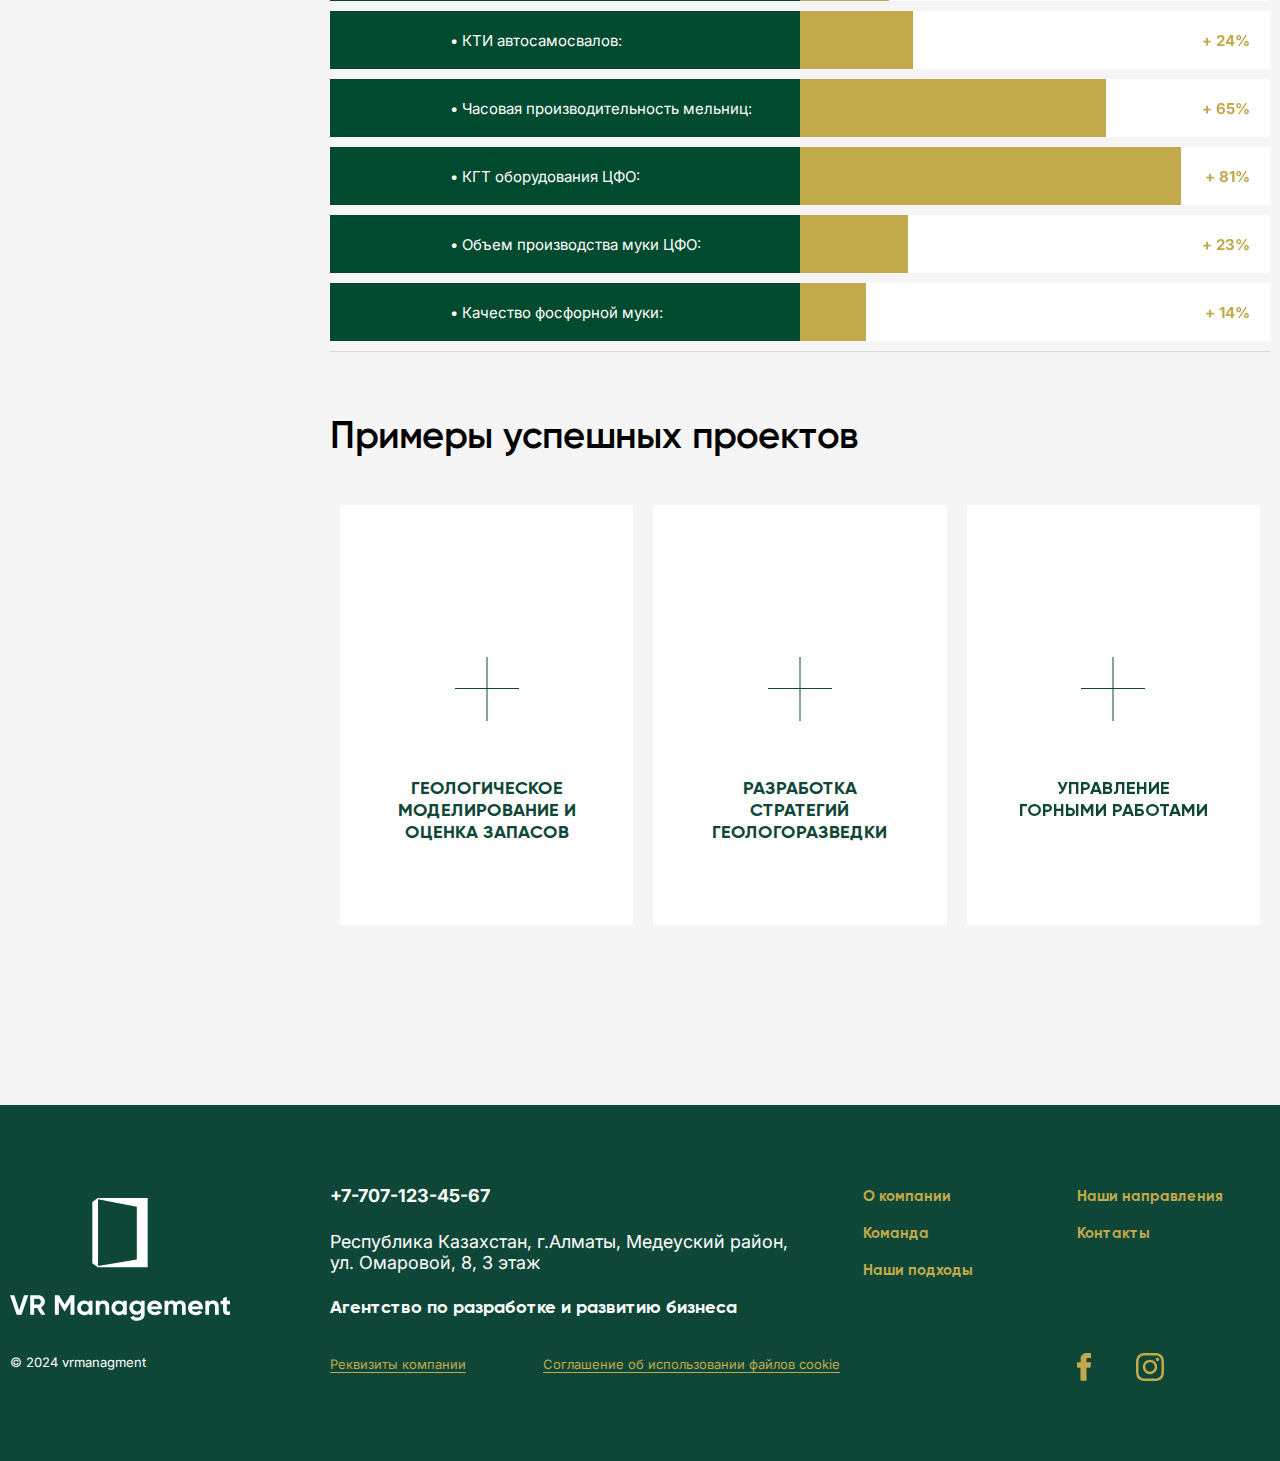
<file: about.html>
<!DOCTYPE html>
<html lang="ru">
  <head>
    <meta name="description" content="О компании" />
    <meta name="keywords" content="" />

    <title>VR Management - О компании VR Management</title>

    <meta http-equiv="X-UA-Compatible" content="IE=edge" />
    <meta
      name="viewport"
      content="width=device-width, initial-scale=1, maximum-scale=1"
    />

    <!-- Template Basic Images Start -->
    <meta property="og:image" content="path/to/image.jpg" />
    <link rel="icon" href="img/favicon/favicon.ico" />
    <link
      rel="apple-touch-icon"
      sizes="180x180"
      href="img/favicon/apple-touch-icon-180x180.png"
    />
    <!-- Template Basic Images End -->

    <!-- Custom Browsers Color Start -->
    <meta name="theme-color" content="#000" />
    <!-- Custom Browsers Color End -->

    <link rel="stylesheet" href="css/main.min.css" />
    <link rel="stylesheet" href="css/style.css" />
    <link rel="preconnect" href="https://fonts.googleapis.com" />
    <link rel="preconnect" href="https://fonts.gstatic.com" crossorigin="" />
    <link
      href="https://fonts.googleapis.com/css2?family=Inter:wght@100..900&amp;display=swap"
      rel="stylesheet"
    />
  </head>

  <body>
    <header class="header">
      <div class="container">
        <div class="header-row">
          <a href="/" class="logo">
            <img src="images/logo.svg" alt="alt" />
            <img src="images/logo-2.svg" alt="alt" />
            </a>
            <nav class="main-nav">
            <ul class="main-list">
              <li><a href="/about.html">О компании</a></li>
              <li><a href="#">Команда</a></li>
              <li><a href="/our_step.html">Наши подходы</a></li>
              <li><a href="sections/napravleniya">Наши направления</a></li>
              <li><a href="sections/contacts">Контакты</a></li>
            </ul>
            </nav>
    
          <a href="tel:+77053300933" class="header-phone">
            <svg
              width="15"
              height="15"
              viewBox="0 0 15 15"
              fill="none"
              xmlns="http://www.w3.org/2000/svg"
            >
              <path
                d="M15 11.8466C15 12.0384 14.9645 12.2887 14.8935 12.5977C14.8224 12.9066 14.7479 13.1499 14.6697 13.3274C14.5206 13.6825 14.0874 14.0589 13.37 14.4567C12.7024 14.8189 12.0419 15 11.3885 15C11.1967 15 11.0103 14.9876 10.8292 14.9627C10.6481 14.9379 10.4439 14.8935 10.2166 14.8295C9.98935 14.7656 9.82067 14.7141 9.71058 14.6751C9.6005 14.636 9.40341 14.5632 9.11932 14.4567C8.83523 14.3501 8.66122 14.2862 8.5973 14.2649C7.90128 14.0163 7.27983 13.7216 6.73295 13.3807C5.82386 12.8196 4.88459 12.0543 3.91513 11.0849C2.94567 10.1154 2.1804 9.17614 1.61932 8.26705C1.27841 7.72017 0.983665 7.09872 0.735085 6.4027C0.713778 6.33878 0.649858 6.16477 0.543324 5.88068C0.43679 5.59659 0.363991 5.3995 0.324929 5.28942C0.285866 5.17933 0.234375 5.01065 0.170455 4.78338C0.106534 4.55611 0.0621449 4.35192 0.0372869 4.17081C0.012429 3.9897 0 3.80327 0 3.61151C0 2.9581 0.181108 2.29759 0.543324 1.62997C0.941051 0.912642 1.31747 0.479403 1.67259 0.330256C1.85014 0.252131 2.09339 0.177557 2.40234 0.106534C2.71129 0.035511 2.96165 0 3.15341 0C3.25284 0 3.32741 0.0106535 3.37713 0.0319605C3.50497 0.0745735 3.69318 0.34446 3.94176 0.841619C4.01989 0.976562 4.12642 1.16832 4.26136 1.4169C4.39631 1.66548 4.5206 1.89098 4.63423 2.0934C4.74787 2.29581 4.85795 2.4858 4.96449 2.66335C4.9858 2.69176 5.04794 2.78054 5.15092 2.92969C5.25391 3.07884 5.33026 3.2049 5.37997 3.30788C5.42969 3.41087 5.45455 3.51207 5.45455 3.61151C5.45455 3.75355 5.35334 3.93111 5.15092 4.14418C4.94851 4.35724 4.72834 4.55256 4.49041 4.73011C4.25249 4.90767 4.03232 5.09588 3.8299 5.29474C3.62749 5.49361 3.52628 5.65696 3.52628 5.7848C3.52628 5.84872 3.54403 5.92862 3.57955 6.0245C3.61506 6.12038 3.64524 6.19318 3.6701 6.2429C3.69496 6.29261 3.74467 6.37784 3.81925 6.49858C3.89382 6.61932 3.93466 6.68679 3.94176 6.70099C4.48153 7.67401 5.09943 8.50852 5.79545 9.20455C6.49148 9.90057 7.32599 10.5185 8.29901 11.0582C8.31321 11.0653 8.38068 11.1062 8.50142 11.1808C8.62216 11.2553 8.70739 11.305 8.7571 11.3299C8.80682 11.3548 8.87962 11.3849 8.9755 11.4205C9.07138 11.456 9.15128 11.4737 9.2152 11.4737C9.34304 11.4737 9.50639 11.3725 9.70526 11.1701C9.90412 10.9677 10.0923 10.7475 10.2699 10.5096C10.4474 10.2717 10.6428 10.0515 10.8558 9.84908C11.0689 9.64666 11.2464 9.54545 11.3885 9.54545C11.4879 9.54545 11.5891 9.57031 11.6921 9.62003C11.7951 9.66974 11.9212 9.74609 12.0703 9.84908C12.2195 9.95206 12.3082 10.0142 12.3366 10.0355C12.5142 10.142 12.7042 10.2521 12.9066 10.3658C13.109 10.4794 13.3345 10.6037 13.5831 10.7386C13.8317 10.8736 14.0234 10.9801 14.1584 11.0582C14.6555 11.3068 14.9254 11.495 14.968 11.6229C14.9893 11.6726 15 11.7472 15 11.8466Z"
                fill="#000"
              ></path>
            </svg>
            <a class="telNew" href="tel:+77071234567">+7 707 123-45-67</a>
          </a>
          <div class="hamburger hamburger--vortex">
            <div class="hamburger-box">
              <div class="hamburger-inner"></div>
            </div>
          </div>
        </div>
      </div>
    </header>

    <main>
      <section class="inner">
        <img src="images/about-bg.jpg" alt="alt" class="inner-bg" />
        <div class="inner-box">
          <div class="container">
            <nav aria-label="breadcrumb">
              <ol class="breadcrumb">
                <li class="breadcrumb-item"><a href="/">Главная</a></li>
                <li class="breadcrumb-item active" aria-current="page">
                  О компании VR Management
                </li>
              </ol>
            </nav>
            <h1 class="h1">О компании VR Management</h1>
          </div>
        </div>
      </section>
      <section class="about">
        <div class="container">
          <div class="row align-items-start">
            <div class="col-lg-3 sticky">
              <ul class="about-list">
                <li>
                  <a href="#history">История компании</a>
                </li>
                <li>
                  <a href="#mission">Миссия и ценности</a>
                </li>
                <li>
                  <a href="#partners">Партнерство и результаты</a>
                </li>
              </ul>
            </div>
            <div class="col-lg-9">
              <div class="about-content">
                <div class="about-box mar-0" id="about">
                  <div class="about-box__content">
                    <h2>О компании VR Management</h2>
                    <p>
                      <strong>ТОО VR Management</strong> – ведущая компания в
                      сфере оказания услуг управления для горнодобывающих
                      предприятий. Мы трансформируем предприятия, делая их
                      безопасными, эффективными и прибыльными. Наши услуги
                      включают управление изменениями, операционное управление и
                      проекты "под ключ". Мы гордимся значительным увеличением
                      производительности, повышением качества продукции и ростом
                      объема производства. Среди наших клиентов – крупнейшие
                      компании отрасли. Наша цель – обеспечивать оптимальное
                      функционирование предприятий, гарантируя результаты и
                      поддерживая долгосрочные партнерства.
                    </p>
                  </div>
                </div>

                <div class="about-box" id="history">
                  <div class="about-box__content back-imag">
                    <h2>История компании</h2>
                    <p>
                      ТОО VR Management строит долгосрочные партнерские
                      отношения с клиентами, основываясь на успешных результатах
                      и взаимном доверии. Мы разделяем риски с клиентами, что
                      позволяет нам вместе достигать поставленных целей.
                    </p>
                    <div class="row justify-content-between displa-rever">
                      <div class="col-lg-5 order-2 order-lg-1">
                        <div class="way-content">
                          <div class="way-tabs custom-tabs">
                            <div class="way-tabs__item active">
                              <p>
                                ТОО VR Management была создана в 2021 году
                                профессиональными и опытными управленцами в
                                сфере горно-металлургического комплекса.
                                Основной целью компании стало предоставление
                                высококачественных услуг по управлению
                                операциями и проектами в данной отрасли.
                              </p>
                            </div>
                            <div class="way-tabs__item">
                              <p>
                                Мы предлагаем консультационные услуги по
                                операционному управлению, направленные на
                                оптимизацию бизнес-процессов и повышение
                                операционной эффективности.
                              </p>
                            </div>
                          </div>
                        </div>
                      </div>
                      <div class="col-lg-4 order-1 order-lg-2">
                        <div class="way-nav">
                          <svg
                            class="way-nav__arrow"
                            width="21"
                            height="16"
                            viewBox="0 0 21 16"
                            fill="none"
                            xmlns="http://www.w3.org/2000/svg"
                          >
                            <path
                              d="M20.7071 8.70711C21.0976 8.31658 21.0976 7.68342 20.7071 7.29289L14.3431 0.928932C13.9526 0.538408 13.3195 0.538408 12.9289 0.928932C12.5384 1.31946 12.5384 1.95262 12.9289 2.34315L18.5858 8L12.9289 13.6569C12.5384 14.0474 12.5384 14.6805 12.9289 15.0711C13.3195 15.4616 13.9526 15.4616 14.3431 15.0711L20.7071 8.70711ZM0 9H20V7H0V9Z"
                              fill="#C2A94B"
                            ></path>
                          </svg>
                          <div class="way-nav__box">
                            <div class="way-nav__btn">
                              <p>Основание компании</p>
                            </div>
                            <div class="way-nav__btn">
                              <p>Формирование команды</p>
                            </div>
                          </div>
                        </div>
                      </div>
                    </div>
                  </div>
                  <div class="about-head">
                    <br />
                    <h2 class="h2">Основные вехи и достижения</h2>
                  </div>
                  <ul class="accordion">
                    <li>
                      <a href="#" class="accordion-toggler">
                        <span class="accordion-toggler__year">2021</span>
                        <span class="accordion-toggler__text"
                          >— &nbsp; В 2021 году началась реализация проекта по
                          операционному управлению добычным комплексом.</span
                        >
                        <span class="accordion-toggler__arrow">
                          <span></span>
                          <span></span>
                        </span>
                      </a>
                      <div class="accordion-hidden">
                        <p>
                          Проект предусматривал комплексное управление
                          процессами добычи, включая оптимизацию производства и
                          внедрение современных технологий.
                        </p>
                      </div>
                    </li>
                    <li>
                      <a href="#" class="accordion-toggler">
                        <span class="accordion-toggler__year">2022</span>
                        <span class="accordion-toggler__text"
                          >— &nbsp; В 2022 году была сформирована
                          высококвалифицированная команда, которая приступила к
                          реализации ключевых проектов компании.
                        </span>
                        <span class="accordion-toggler__arrow">
                          <span></span>
                          <span></span>
                        </span>
                      </a>
                      <div class="accordion-hidden">
                        <p>
                          Основные усилия были направлены на повышение
                          эффективности управления добычными операциями и
                          оптимизацию бизнес-процессов.
                        </p>
                      </div>
                    </li>
                    <li>
                      <a href="#" class="accordion-toggler">
                        <span class="accordion-toggler__year">2023</span>
                        <span class="accordion-toggler__text"
                          >— &nbsp; 2023 год ознаменовался успешным завершением
                          проекта по операционному управлению добычным
                          комплексом.</span
                        >
                        <span class="accordion-toggler__arrow">
                          <span></span>
                          <span></span>
                        </span>
                      </a>
                      <div class="accordion-hidden">
                        <p>
                          Были достигнуты высокие результаты, подтвержденные
                          производственными рекордами и экономической
                          эффективностью.
                        </p>
                        <p>Основные достижения 2023 года включают:</p>
                        <ul>
                          <li>
                            Увеличение производительности основного
                            технологического оборудования на 35-65%​​.
                          </li>
                          <li>Повышение качества продукции на 14%​​.</li>
                          <li>
                            Увеличение годового объема производства на 23%​​.
                          </li>
                        </ul>
                        <p>
                          В 2023 году также была детально разработана и внедрена
                          система управления трансформацией. Эта система
                          включает в себя создание целевых моделей для 7
                          функциональных областей, каждую из которых содержит
                          более 1000 атрибутов. &nbsp;азработанные модели
                          позволяют точно измерять прогресс и динамику
                          трансформации, что обеспечивает системный и
                          структурированный подход к управлению процессами​​.
                        </p>
                      </div>
                    </li>
                    <li>
                      <a href="#" class="accordion-toggler">
                        <span class="accordion-toggler__year">2024</span>
                        <span class="accordion-toggler__text"
                          >— &nbsp; В 2024 году ТОО VR Management начала новый
                          масштабный проект по сопровождению проектных инициатив
                          ТОО "НДФЗ".
                        </span>
                        <span class="accordion-toggler__arrow">
                          <span></span>
                          <span></span>
                        </span>
                      </a>
                      <div class="accordion-hidden">
                        <p>
                          Основное внимание уделяется снижению себестоимости и
                          повышению эффективности производственных процессов.
                        </p>
                      </div>
                    </li>
                    <li>
                      <a href="#" class="accordion-toggler">
                        <span class="accordion-toggler__year"
                          >Будущее развитие</span
                        >
                        <span class="accordion-toggler__text"
                          >— &nbsp; Компания продолжает развиваться, внедряя
                          инновационные подходы к управлению и трансформации
                          бизнес-процессов в горно-металлургическом комплексе.
                        </span>
                        <span class="accordion-toggler__arrow">
                          <span></span>
                          <span></span>
                        </span>
                      </a>
                      <div class="accordion-hidden">
                        <p>
                          ТОО VR Management стремится к долгосрочному
                          партнерству с клиентами, разделяя риски и достигая
                          совместных успехов.
                        </p>
                      </div>
                    </li>
                  </ul>
                </div>

                <div class="about-box" id="mission">
                  <div class="about-box__content box-not-r">
                    <h2>Миссия и ценности</h2>
                    <p>
                      <strong>Миссия VR Management</strong> — оказывать
                      содействие в преобразовании бизнеса наших клиентов с целью
                      повышения операционной эффективности и доходности
                      посредством операционного управления и качественной
                      экспертизы.
                    </p>
                    <p class="corp-zol">Корпоративные ценности VR Management</p>
                    <ol start="1" class="about-box_news-list">
                      <li class="about-box-news_item">
                        <img
                          src="/images/tech.svg"
                          alt="Инновации и передовые технологии"
                        />
                        <h3 class="about-box-new_title">
                          Инновации и передовые технологии
                        </h3>
                        Мы внедряем современные решения и передовые мировые
                        практики для улучшения процессов наших клиентов, что
                        позволяет достигать максимальной операционной
                        эффективности.
                      </li>
                      <li class="about-box-news_item">
                        <img
                          src="/images/defend.svg"
                          alt="Инновации и передовые технологии"
                        />

                        <h3 class="about-box-new_title">
                          Индивидуальный подход и партнерство
                        </h3>
                        Каждый проект для нас уникален. Мы строим долгосрочные
                        отношения с нашими клиентами на основе взаимного доверия
                        и стремления к общему успеху.
                      </li>
                      <li class="about-box-news_item">
                        <img
                          src="/images/prof.svg"
                          alt="Инновации и передовые технологии"
                        />

                        <h3 class="about-box-new_title">
                          Беспристрастность и защита интересов клиентов
                        </h3>
                        – Мы всегда ставим интересы наших клиентов на первое
                        место, гарантируя объективность и беспристрастность в
                        наших рекомендациях и решениях.
                      </li>
                      <li class="about-box-news_item">
                        <img
                          src="/images/part.svg"
                          alt="Инновации и передовые технологии"
                        />

                        <h3 class="about-box-new_title">
                          Этика и прозрачность
                        </h3>
                        — Наша работа основана на принципах открытости и
                        честности. Мы гарантируем прозрачность всех наших
                        действий и решений.
                      </li>
                      <li class="about-box-news_item">
                        <img
                          src="/images/etic.svg"
                          alt="Инновации и передовые технологии"
                        />

                        <h3 class="about-box-new_title">
                          Профессионализм и экспертиза
                        </h3>
                        — Мы ценим и поддерживаем высокую квалификацию наших
                        специалистов, как наш основной капитал, обеспечивая их
                        непрерывное профессиональное развитие.
                      </li>
                      <li class="about-box-news_item">
                        <img
                          src="/images/result.svg"
                          alt="Инновации и передовые технологии"
                        />

                        <h3 class="about-box-new_title">
                          Ответственность за результаты
                        </h3>
                        — Мы не просто выполняем задачи, но и берем на себя
                        ответственность за конечные результаты, гарантируя
                        клиентам достижение поставленных целей и максимальную
                        добавленную стоимость.
                      </li>
                    </ol>
                  </div>
                </div>

                <div class="about-box" id="partners">
                  <div class="about-box__content back-imag part-back">
                    <h2>Партнерство и результаты</h2>
                    <p>
                      ТОО VR Management строит долгосрочные партнерские
                      отношения с клиентами, основываясь на успешных результатах
                      и взаимном доверии. Мы разделяем риски с клиентами, что
                      позволяет нам вместе достигать поставленных целей.
                    </p>
                    <p class="yot-text">Мы предлагаем следующие услуги:</p>
                    <div class="row justify-content-between displa-rever">
                      <div class="col-lg-5 order-2 order-lg-1">
                        <div class="way-content">
                          <div class="way-tabs custom-tabs">
                            <div class="way-tabs__item active">
                              <p>
                                разработка и реализация стратегий трансформации
                              </p>
                            </div>
                            <div class="way-tabs__item">
                              <p>
                                разработка и реализация стратегий трансформации
                              </p>
                            </div>
                            <div class="way-tabs__item">
                              <p>
                                разработка и реализация стратегий трансформации
                              </p>
                            </div>
                          </div>
                        </div>
                      </div>
                      <div class="col-lg-4 order-1 order-lg-2">
                        <div class="way-nav">
                          <svg
                            class="way-nav__arrow"
                            width="21"
                            height="16"
                            viewBox="0 0 21 16"
                            fill="none"
                            xmlns="http://www.w3.org/2000/svg"
                          >
                            <path
                              d="M20.7071 8.70711C21.0976 8.31658 21.0976 7.68342 20.7071 7.29289L14.3431 0.928932C13.9526 0.538408 13.3195 0.538408 12.9289 0.928932C12.5384 1.31946 12.5384 1.95262 12.9289 2.34315L18.5858 8L12.9289 13.6569C12.5384 14.0474 12.5384 14.6805 12.9289 15.0711C13.3195 15.4616 13.9526 15.4616 14.3431 15.0711L20.7071 8.70711ZM0 9H20V7H0V9Z"
                              fill="#C2A94B"
                            ></path>
                          </svg>
                          <div class="way-nav__box">
                            <div class="way-nav__btn">
                              <p>Управление изменениями и трансформация:</p>
                            </div>
                            <div class="way-nav__btn">
                              <p>Операционное управление:</p>
                            </div>
                            <div class="way-nav__btn">
                              <p>Управление инвестиционными проектами:</p>
                            </div>
                          </div>
                        </div>
                      </div>
                    </div>
                  </div>
                  <div class="box-partner__new">
					<div class="box-partner__new-title">
						Нашими партнерами являются ведущие компании в отрасли, включая:
					</div>
					<div class="box-partner__new-image">
                    <img src="/images/kazahmhyz.png" alt="" /><img
                      src="/images/kazphospahate.png"
                      alt=""
                    /><img src="/images/ndpp.png" alt="" /><img
                      src="/images/uralhix.png"
                      alt=""
                    /><img src="/images/karazhira.png" alt="" />
				</div>
                  </div>
                </div>

				<div class="about-box" id="partners">
					<div class="about-box__content non-b pad-0">
					  <h2>Результаты</h2>
					  <p class="desk-result_param">Основные достижения</p>
					</div>
				</div>
					  <div class="desk-result_param-list">
					  <div class="block">
						<h3>УВЕЛИЧЕНИЕ ПРОИЗВОДИТЕЛЬНОСТИ:</h3>
						<div class="circle" style="--percent: 216;">
							<div class="inner">
								<div class="outer"></div>
								<div class="outer fill"></div>
							</div>
							<div class="number">35-65%</div>
						</div>
						<p class="outer-desk">Производительность основного технологического оборудования увеличилась на 35-65%.</p>
					</div>
					<div class="block">
						<h3>ПОВЫШЕНИЕ КАЧЕСТВА ПРОДУКЦИИ:</h3>
						<div class="circle j14ps">
							<div class="inner">
								<div class="outer"></div>
								<div class="outer fill"></div>
							</div>
							<div class="number">14%</div>
						</div>
						<p class="outer-desk">Качество продукции выросло на 14%.</p>
					</div>
					<div class="block">
						<h3>РОСТ ОБЪЕМА ПРОИЗВОДСТВА:</h3>
						<div class="circle j23ps" style="--percent: 82.8;">
							<div class="inner">
								<div class="outer"></div>
								<div class="outer fill"></div>
							</div>
							<div class="number">23%</div>
						</div>
						<p class="outer-desk">Годовой объем производства увеличился на 23%.</p>
					</div>
				  </div>
				  <div class="headers">Конкретные показатели</div>

				  <div class="progress-bar">
					  <span>• Грузооборот по парку БелАЗ:</span>
					  <div class="progress" style="--progress-width: 36%;"></div>
					  <span class="percentage">+ 36%</span>
				  </div>
				  
				  <div class="progress-bar">
					  <span>• Грузооборот ежемесячный:</span>
					  <div class="progress" style="--progress-width: 35%;"></div>
					  <span class="percentage">+ 35%</span>
				  </div>
		  
				  <div class="progress-bar">
					  <span>• Грузоподъемность автосамосвалов:</span>
					  <div class="progress" style="--progress-width: 9%;"></div>
					  <span class="percentage">+ 9%</span>
				  </div>
		  
				  <div class="progress-bar">
					  <span>• КГТ автосамосвалов:</span>
					  <div class="progress" style="--progress-width: 19%;"></div>
					  <span class="percentage">+ 19%</span>
				  </div>
		  
				  <div class="progress-bar">
					  <span>• КТИ автосамосвалов:</span>
					  <div class="progress" style="--progress-width: 24%;"></div>
					  <span class="percentage">+ 24%</span>
				  </div>
		  
				  <div class="progress-bar">
					  <span>• Часовая производительность мельниц:</span>
					  <div class="progress" style="--progress-width: 65%;"></div>
					  <span class="percentage">+ 65%</span>
				  </div>
		  
				  <div class="progress-bar">
					  <span>• КГТ оборудования ЦФО:</span>
					  <div class="progress" style="--progress-width: 81%;"></div>
					  <span class="percentage">+ 81%</span>
				  </div>
		  
				  <div class="progress-bar">
					  <span>• Объем производства муки ЦФО:</span>
					  <div class="progress" style="--progress-width: 23%;"></div>
					  <span class="percentage">+ 23%</span>
				  </div>
		  
				  <div class="progress-bar">
					  <span>• Качество фосфорной муки:</span>
					  <div class="progress" style="--progress-width: 14%;"></div>
					  <span class="percentage">+ 14%</span>
				  </div>

            </div>
            <div class="about-box" id="geological">
              <div class="about-box__content bg-1">
                <h2>Примеры успешных проектов</h2>
              
      <section class="results">
        <div class="container">
          <div class="head">
                        <div class="row">
          <div class="col-lg-4 col-md-6">
            <a href="/sections/napravleniya">
            <div class="results-item">
              <div class="results-item__bg item_bg-new">
              <img src="/images/img_1.png" alt="alt" />
              </div>
              <div class="results-item__content">
              <div class="results-item__num"></div>
              <div class="results-item__plus">
                <span></span>
                <span></span>
              </div>
              <div class="results-item__job"></div>
              <div class="results-item__head">Геологическое моделирование
                и оценка запасов</div>
              </div>
            </div></a
            >
          </div>
          <div class="col-lg-4 col-md-6">
            <a href="/sections/napravleniya">
            <div class="results-item">
              <div class="results-item__bg  item_bg-new">
              <img src="/images/img_2.png" alt="alt" />
              </div>
              <div class="results-item__content">
              <div class="results-item__num"></div>
              <div class="results-item__plus">
                <span></span>
                <span></span>
              </div>
              <div class="results-item__job"></div>
              <div class="results-item__head">Разработка стратегий
                геологоразведки</div>
              </div>
            </div></a
            >
          </div>
          <div class="col-lg-4 col-md-6">
            <a href="/sections/napravleniya">
            <div class="results-item">
              <div class="results-item__bg  item_bg-new">
              <img src="/images/img_3.png" alt="alt" />
              </div>
              <div class="results-item__content">
              <div class="results-item__num"></div>
              <div class="results-item__plus">
                <span></span>
                <span></span>
              </div>
              <div class="results-item__job"></div>
              <div class="results-item__head">Управление
                горными работами</div>
              </div>
            </div></a
            >
          </div>
         
          </div>
        </div>
        </section>
              </div>
            </div>
          </div>
          
        </div>
        
      </section>
    </main>

    <!-- MAIN CONTENT  END -->

    <!-- FOOTER START -->

    <footer class="footer">
      <div class="container">
        <div class="footer-top">
          <div class="row">
            <div class="col-lg-3">
              <div class="footer-top__item">
                <div class="footer-logo">
                  <img src="images/logo-footer.svg" alt="alt" />
                </div>
              </div>
            </div>
            <div class="col-lg-5">
              <div class="footer-top__item">
                <div class="footer-info">
                  <a href="tel:+77071234567" class="footer-info__phone"
                    >+7-707-123-45-67</a
                  >
                  <address>
                    Республика Казахстан, г.Алматы, Медеуский район, ул. Омаровой, 8, 3 этаж
                  </address>
                  <div class="footer-info__head">
                    Агентство по разработке и развитию бизнеса
                  </div>
                </div>
              </div>
            </div>
            <div class="col-lg-2 col-md-6">
              <div class="footer-top__item">
                <ul class="footer-list">
                  <li><a href="sections/about">О компании</a></li>

                  <li><a href="sections/team">Команда</a></li>

                  <li><a href="sections/methods">Наши подходы</a></li>
                </ul>
              </div>
            </div>
            <div class="col-lg-2 col-md-6">
              <div class="footer-top__item">
                <ul class="footer-list">
                  <li><a href="sections/napravleniya">Наши направления</a></li>

                  <li><a href="sections/contacts">Контакты</a></li>
                </ul>
              </div>
            </div>
          </div>
        </div>
        <div class="footer-bottom">
          <div class="row">
            <div class="col-lg-3 order-3 order-md-1 col-md-6">
              <div class="footer-bottom__item">
                <div class="copyright">© 2024 vrmanagment</div>
              </div>
            </div>
            <div class="col-lg-2 order-1 order-md-2 col-md-6">
              <div class="footer-bottom__item">
                <a href="#" class="footer-link">Реквизиты компании</a>
              </div>
            </div>
            <div class="col-lg-5 order-2 order-md-3 col-md-6">
              <div class="footer-bottom__item">
                <a href="#" class="footer-link"
                  >Соглашение об использовании файлов cookie</a
                >
              </div>
            </div>
            <div class="col-lg-2 order-4 order-md-4 col-md-6">
              <div class="footer-bottom__item">
                <ul class="socials">
                  <li>
                    <a href="#" target="_blank">
                      <svg
                        width="14"
                        height="28"
                        viewBox="0 0 14 28"
                        fill="none"
                        xmlns="http://www.w3.org/2000/svg"
                      >
                        <path
                          d="M0.447013 14.7609H3.485V27.2678C3.485 27.5147 3.68509 27.7148 3.93202 27.7148H9.08304C9.32997 27.7148 9.53005 27.5147 9.53005 27.2678V14.8198H13.0225C13.2496 14.8198 13.4406 14.6494 13.4665 14.4239L13.997 9.81945C14.0115 9.69276 13.9714 9.5659 13.8866 9.47086C13.8018 9.37574 13.6804 9.32129 13.553 9.32129H9.53023V6.43502C9.53023 5.56495 9.9987 5.12375 10.9228 5.12375C11.0545 5.12375 13.553 5.12375 13.553 5.12375C13.7999 5.12375 14 4.92358 14 4.67674V0.450321C14 0.203391 13.7999 0.0033079 13.553 0.0033079H9.92816C9.90259 0.00205626 9.84582 0 9.76214 0C9.13319 0 6.94703 0.123465 5.22013 1.71215C3.30673 3.47267 3.57271 5.5806 3.63627 5.94608V9.32121H0.447013C0.200083 9.32121 0 9.52129 0 9.76822V14.3138C0 14.5607 0.200083 14.7609 0.447013 14.7609Z"
                          fill="#C2A94B"
                        ></path>
                      </svg>
                    </a>
                  </li>
                  <li>
                    <a href="#" target="_blank">
                      <svg
                        width="28"
                        height="28"
                        viewBox="0 0 28 28"
                        fill="none"
                        xmlns="http://www.w3.org/2000/svg"
                      >
                        <path
                          d="M4.83269 0.734296C3.91055 1.09291 3.13072 1.57105 2.35088 2.35088C1.57105 3.12503 1.09291 3.91055 0.734296 4.827C0.387071 5.71498 0.15369 6.73389 0.0853832 8.22525C0.0170766 9.71661 0 10.1948 0 13.9972C0 17.7996 0.0170766 18.2777 0.0853832 19.7691C0.15369 21.2604 0.392763 22.2793 0.734296 23.1673C1.09291 24.0894 1.57105 24.8693 2.35088 25.6491C3.13072 26.4289 3.91055 26.9071 4.83269 27.2657C5.72067 27.6129 6.73958 27.8463 8.23094 27.9146C9.7223 27.9829 10.2004 28 14.0028 28C17.8052 28 18.2834 27.9829 19.7747 27.9146C21.2661 27.8463 22.285 27.6072 23.173 27.2657C24.0951 26.9071 24.875 26.4289 25.6548 25.6491C26.4346 24.8693 26.9128 24.0894 27.2714 23.1673C27.6186 22.2793 27.852 21.2604 27.9203 19.7691C27.9886 18.2777 28.0057 17.7996 28.0057 13.9972C28.0057 10.1948 27.9886 9.71661 27.9203 8.22525C27.852 6.73389 27.6129 5.71498 27.2714 4.827C26.9128 3.91055 26.4346 3.12503 25.6605 2.35088C24.8807 1.57105 24.1008 1.09291 23.1787 0.734296C22.2907 0.387071 21.2718 0.15369 19.7804 0.0853832C18.2891 0.0170766 17.8109 0 14.0085 0C10.2061 0 9.72799 0.0170766 8.23663 0.0853832C6.73958 0.147998 5.72067 0.387071 4.83269 0.734296ZM19.6609 2.60134C21.027 2.66396 21.767 2.89164 22.2622 3.08518C22.9168 3.34133 23.3836 3.64302 23.8731 4.13255C24.3627 4.62208 24.6644 5.08884 24.9205 5.74344C25.114 6.23867 25.3417 6.97865 25.4043 8.34478C25.4727 9.81907 25.484 10.2631 25.484 14.0028C25.484 17.7426 25.467 18.1866 25.4043 19.6609C25.3417 21.027 25.114 21.767 24.9205 22.2622C24.6644 22.9169 24.3627 23.3836 23.8731 23.8731C23.3836 24.3627 22.9168 24.6644 22.2622 24.9205C21.767 25.114 21.027 25.3417 19.6609 25.4044C18.1866 25.4727 17.7426 25.484 14.0028 25.484C10.2631 25.484 9.81907 25.467 8.34478 25.4044C6.97865 25.3417 6.23867 25.114 5.74344 24.9205C5.08884 24.6644 4.62208 24.3627 4.13255 23.8731C3.64302 23.3836 3.34133 22.9169 3.08518 22.2622C2.89164 21.767 2.66396 21.027 2.60134 19.6609C2.53304 18.1866 2.52165 17.7426 2.52165 14.0028C2.52165 10.2631 2.53873 9.81907 2.60134 8.34478C2.66396 6.97865 2.89164 6.23867 3.08518 5.74344C3.34133 5.08884 3.64302 4.62208 4.13255 4.13255C4.62208 3.64302 5.08884 3.34133 5.74344 3.08518C6.23867 2.89164 6.97865 2.66396 8.34478 2.60134C9.81907 2.53304 10.2631 2.52165 14.0028 2.52165C17.7426 2.52165 18.1866 2.53304 19.6609 2.60134Z"
                          fill="#C2A94B"
                        ></path>
                        <path
                          d="M6.8136 14.0027C6.8136 17.9759 10.0354 21.192 14.0029 21.192C17.9703 21.192 21.1921 17.9702 21.1921 14.0027C21.1921 10.0353 17.976 6.81348 14.0029 6.81348C10.0297 6.81348 6.8136 10.0296 6.8136 14.0027ZM18.6705 14.0027C18.6705 16.5813 16.5814 18.6704 14.0029 18.6704C11.4243 18.6704 9.33525 16.5813 9.33525 14.0027C9.33525 11.4242 11.4243 9.33513 14.0029 9.33513C16.5814 9.33513 18.6705 11.4242 18.6705 14.0027Z"
                          fill="#C2A94B"
                        ></path>
                        <path
                          d="M21.4824 8.20802C22.4098 8.20802 23.1616 7.45621 23.1616 6.52881C23.1616 5.60141 22.4098 4.84961 21.4824 4.84961C20.555 4.84961 19.8032 5.60141 19.8032 6.52881C19.8032 7.45621 20.555 8.20802 21.4824 8.20802Z"
                          fill="#C2A94B"
                        ></path>
                      </svg>
                    </a>
                  </li>
                </ul>
              </div>
            </div>
          </div>
        </div>
      </div>
    </footer>

    <!-- FOOTER END -->

    <script src="js/scripts.min.js"></script>
    <script src="js/common.js"></script>
  </body>
</html>
</file>
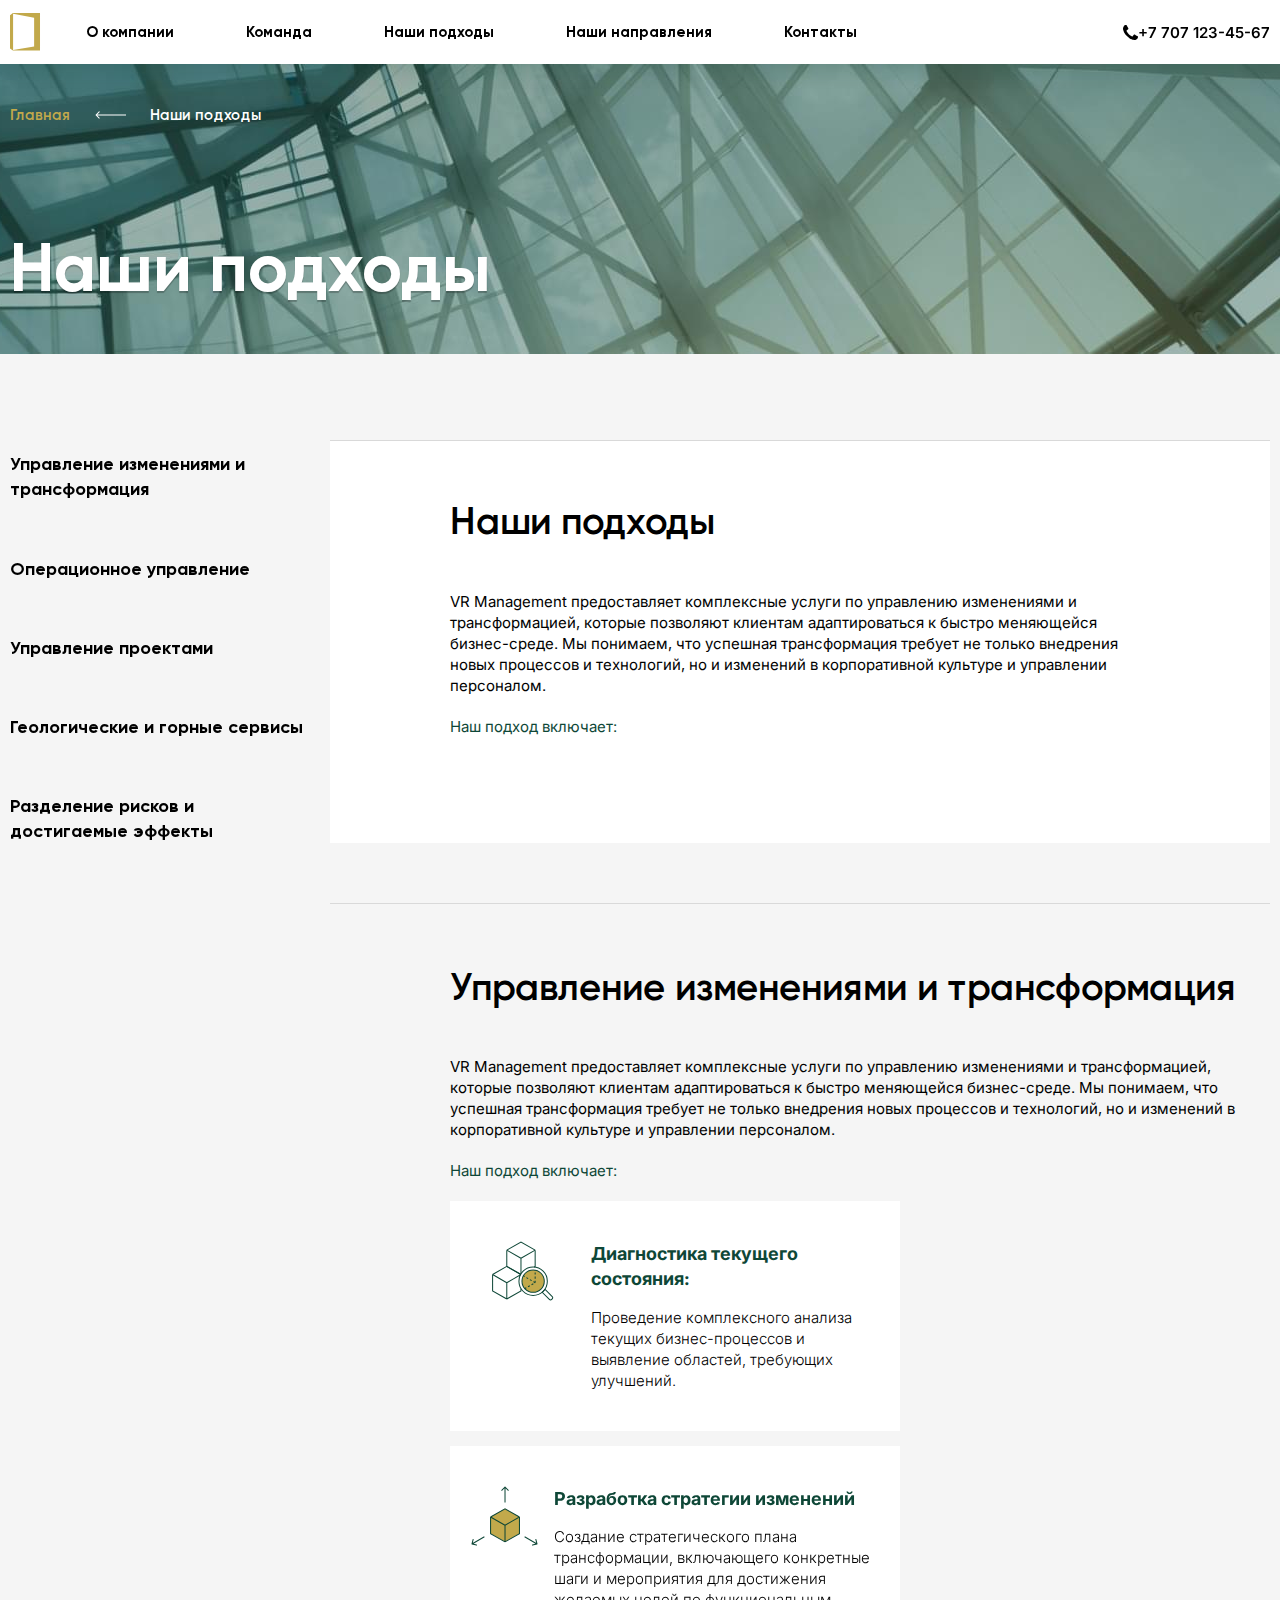
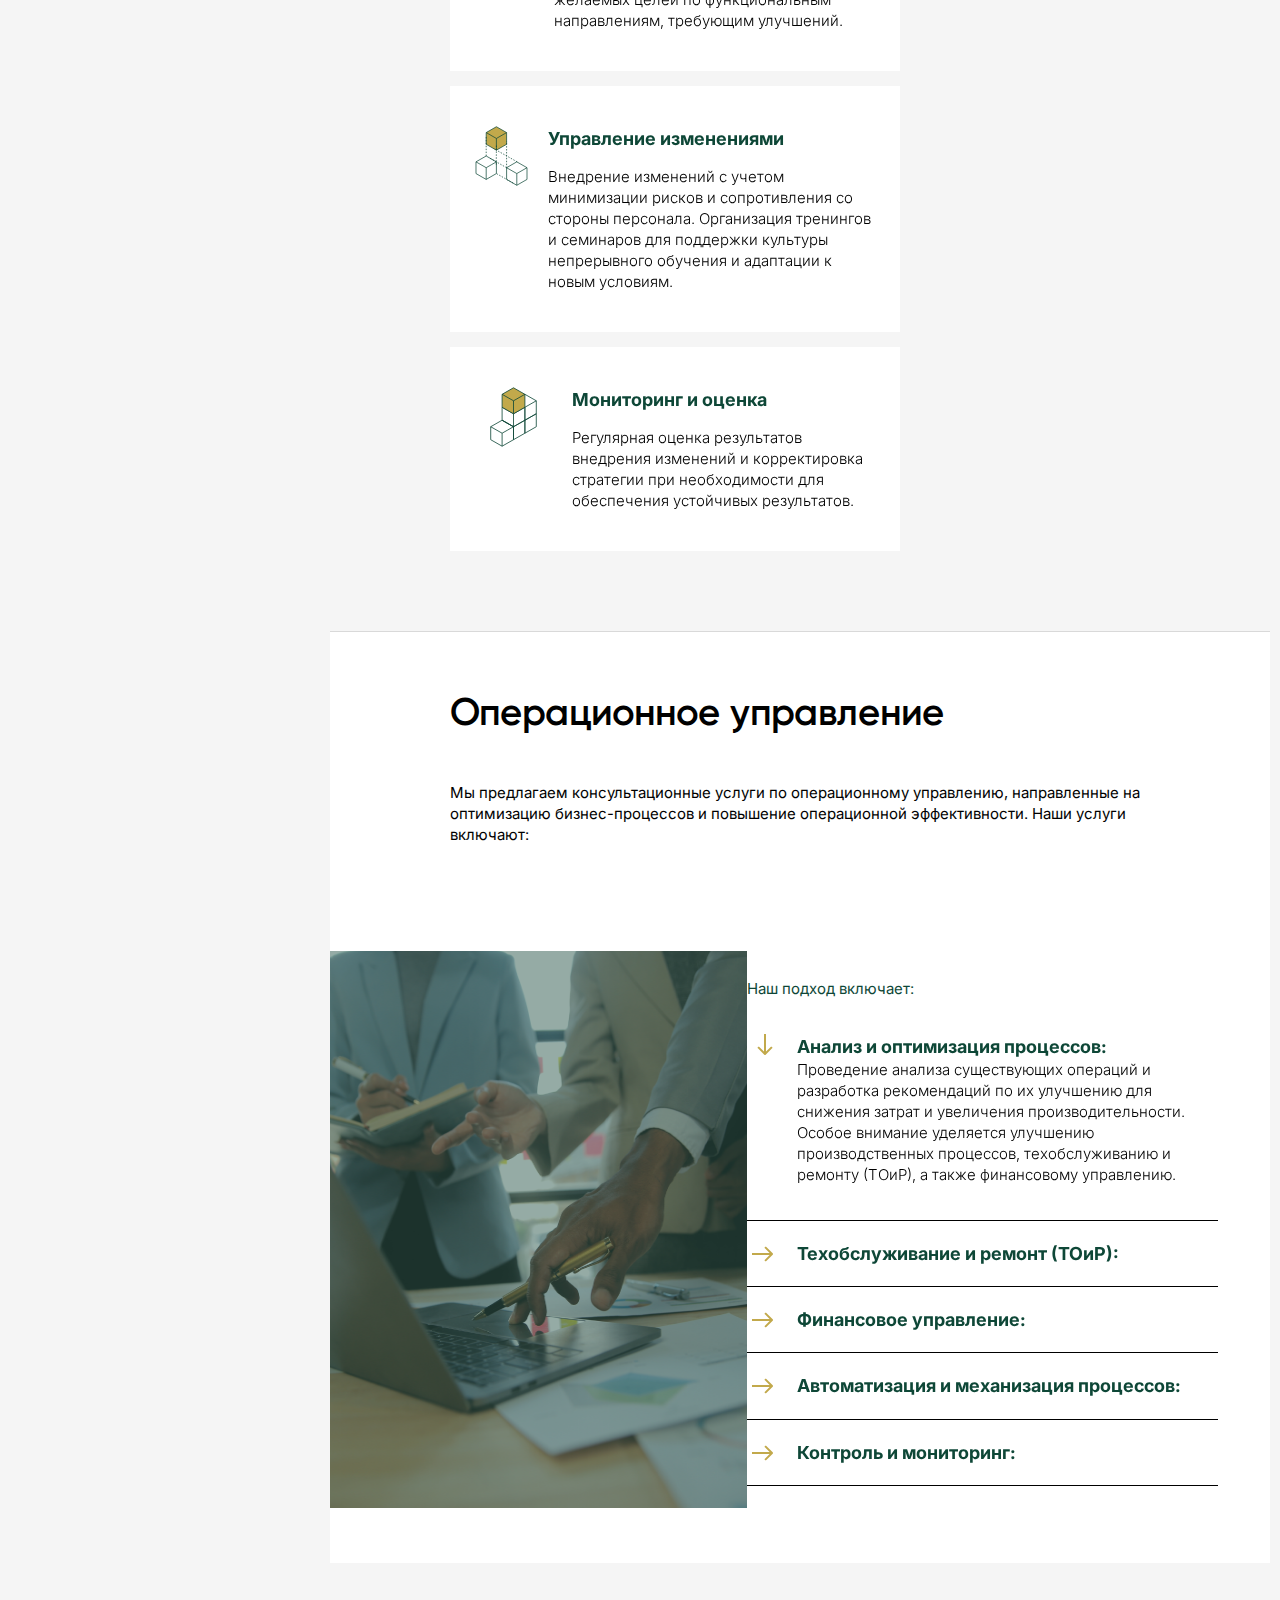
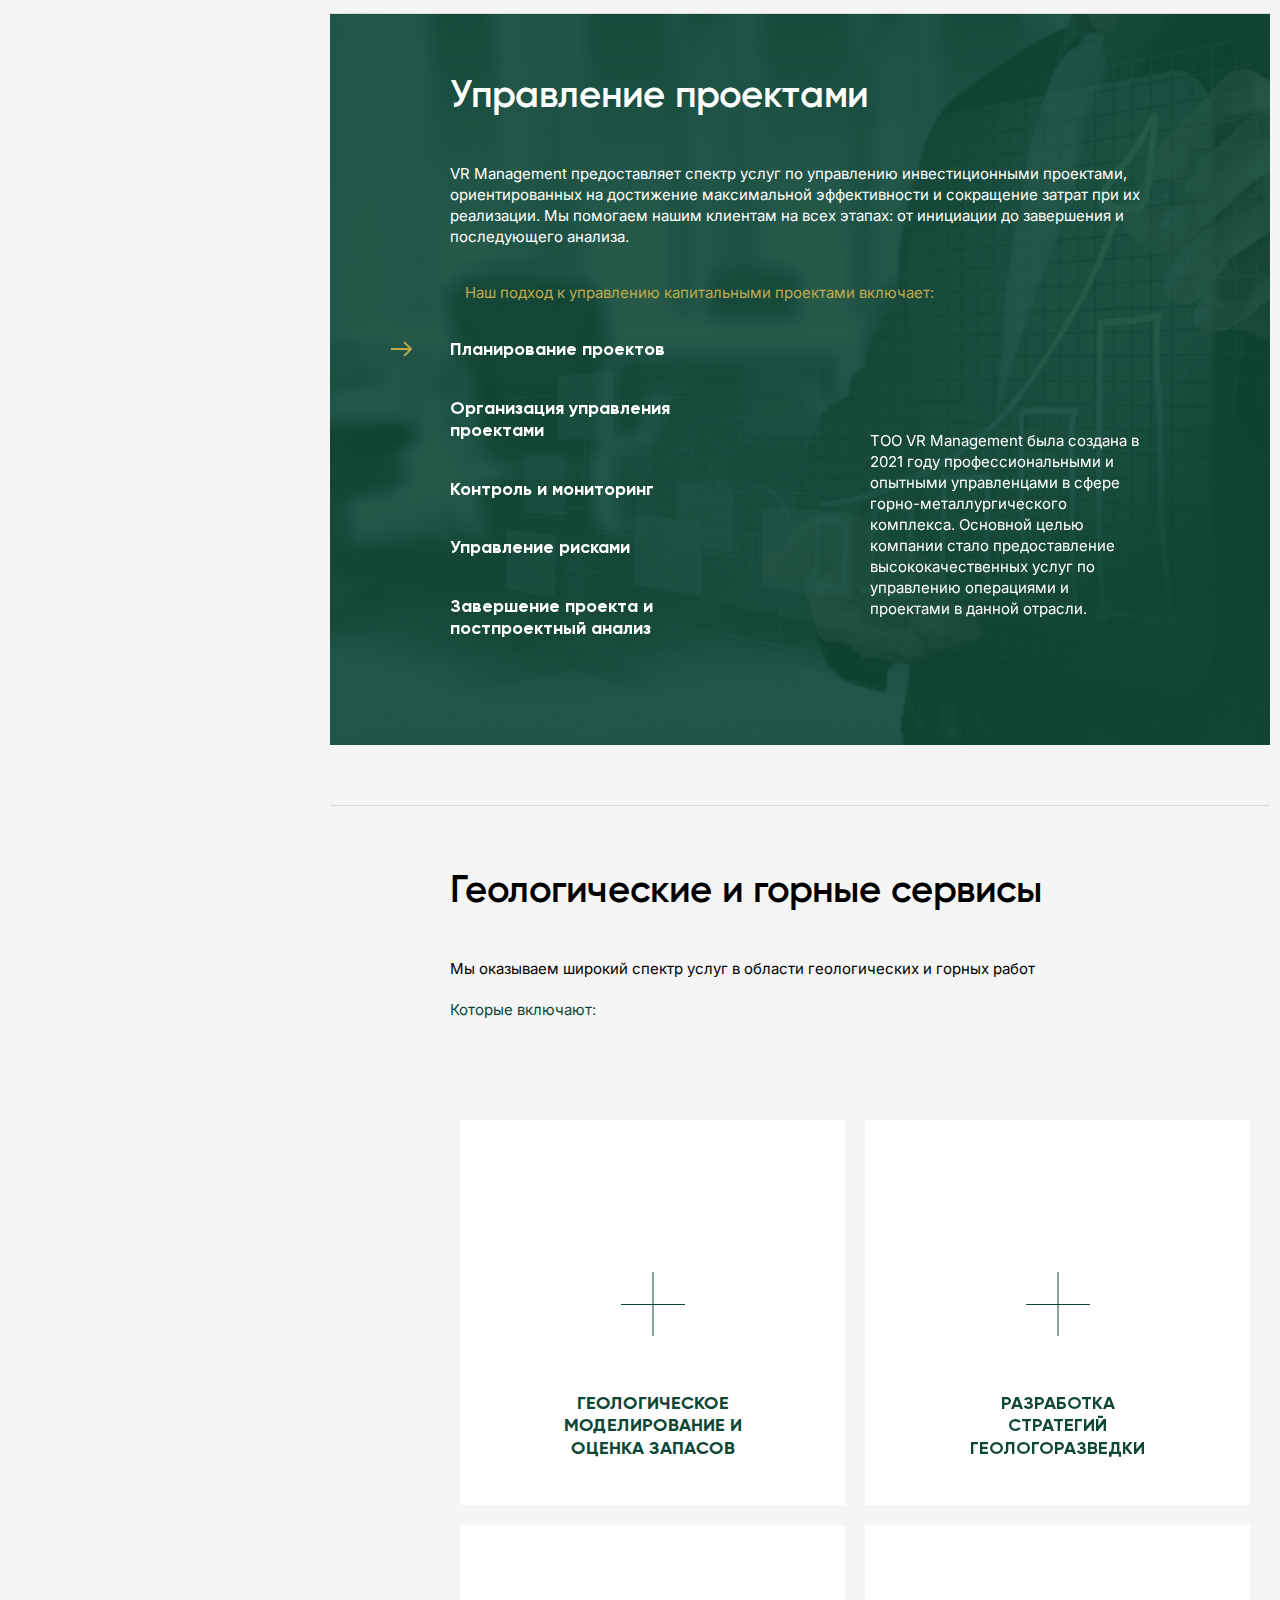
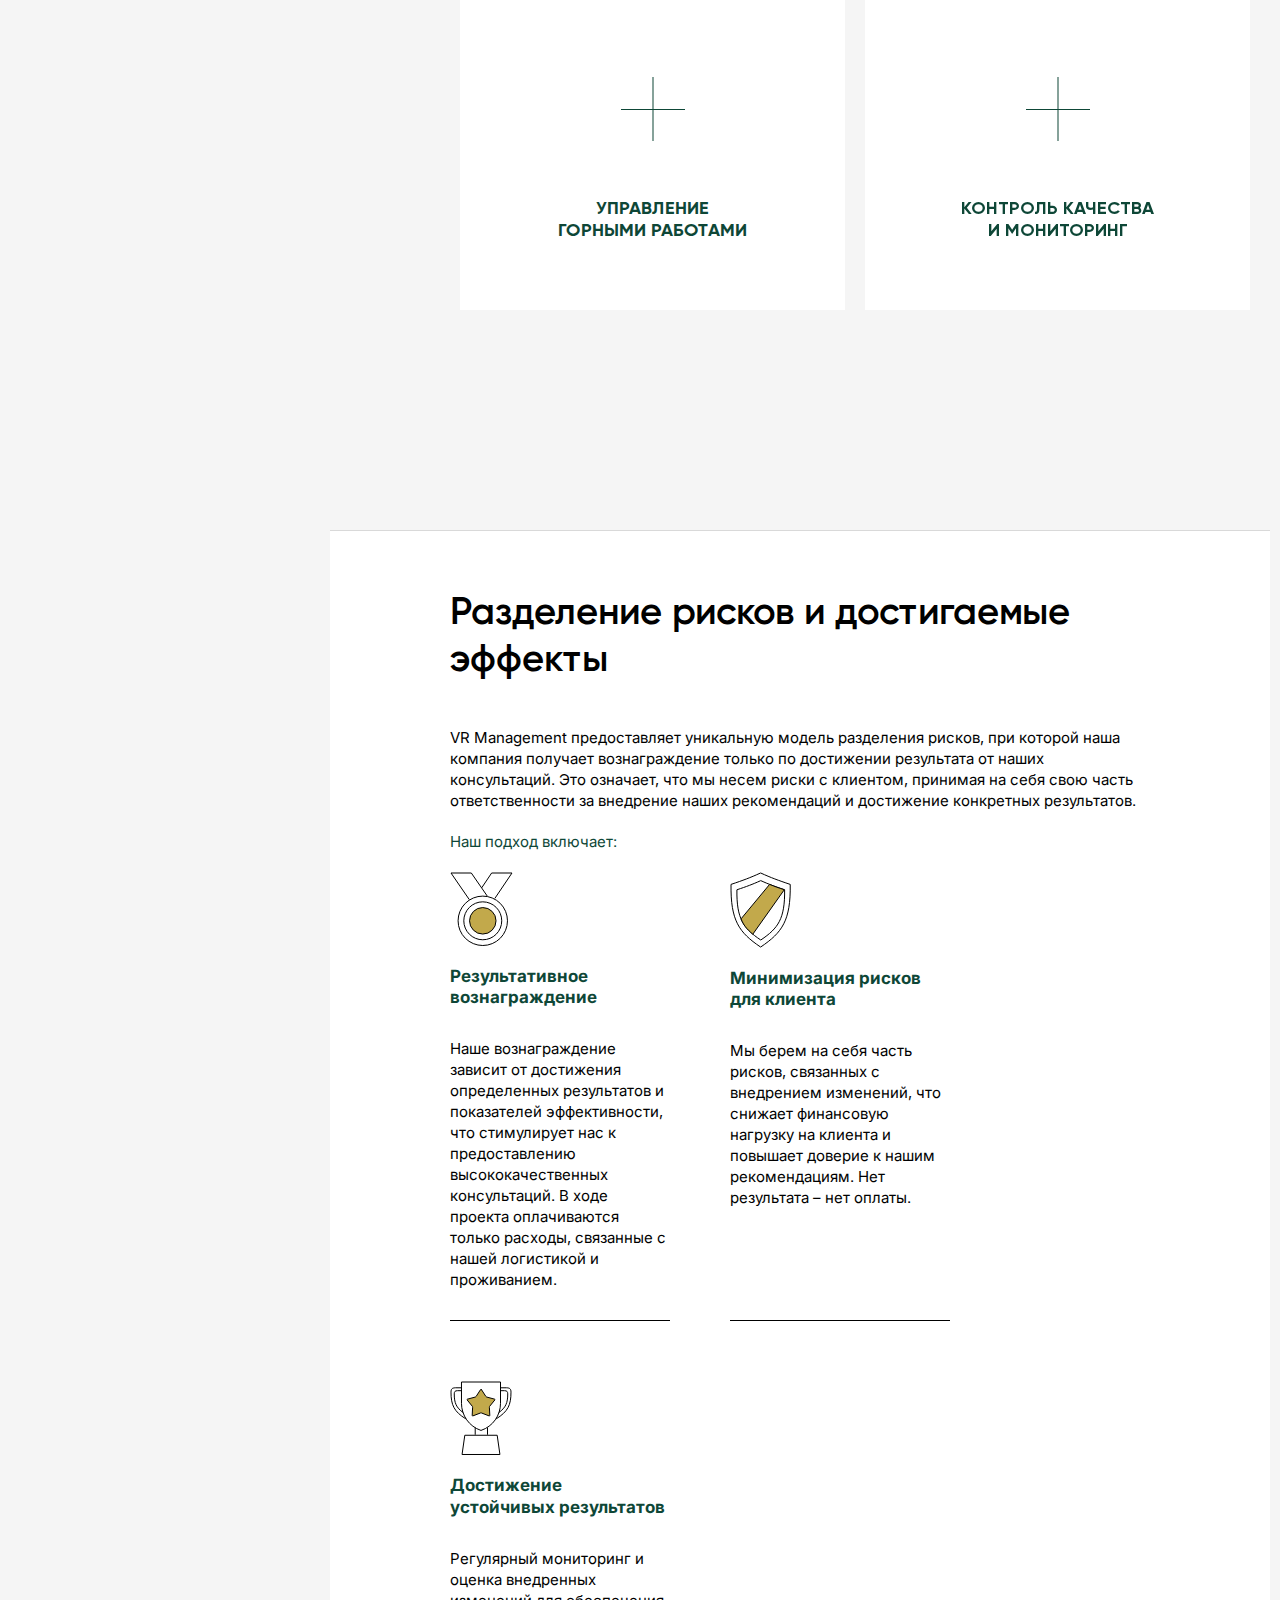
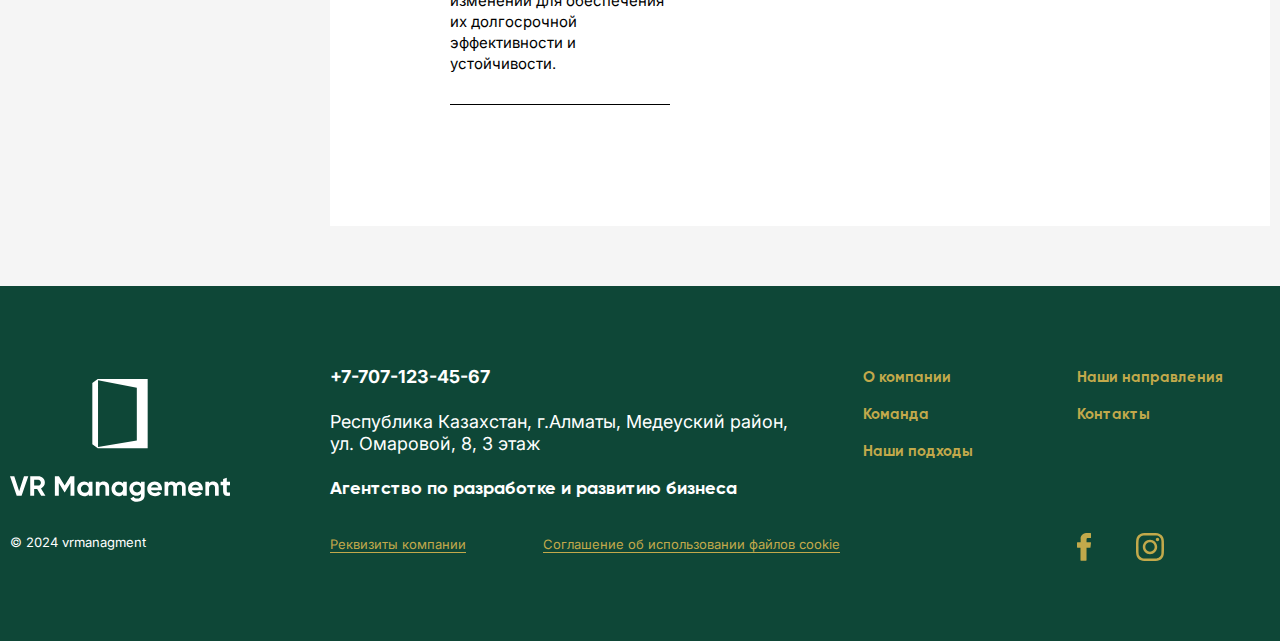
<file: index_1.html>
<!DOCTYPE html>
<html lang="ru">
  <head>
    <meta name="description" content="" />
    <meta name="keywords" content="" />

    <title>VR Management - Наши подходы</title>

    <meta http-equiv="X-UA-Compatible" content="IE=edge" />
    <meta
      name="viewport"
      content="width=device-width, initial-scale=1, maximum-scale=1"
    />

    <!-- Template Basic Images Start -->
    <meta property="og:image" content="path/to/image.jpg" />
    <link rel="icon" href="img/favicon/favicon.ico" />
    <link
      rel="apple-touch-icon"
      sizes="180x180"
      href="img/favicon/apple-touch-icon-180x180.png"
    />
    <!-- Template Basic Images End -->

    <!-- Custom Browsers Color Start -->
    <meta name="theme-color" content="#000" />
    <!-- Custom Browsers Color End -->

    <link rel="stylesheet" href="css/main.min.css" />
	<link rel="stylesheet" href="css/style.css" />

    <link rel="preconnect" href="https://fonts.googleapis.com" />
    <link rel="preconnect" href="https://fonts.gstatic.com" crossorigin="" />
    <link
      href="https://fonts.googleapis.com/css2?family=Inter:wght@100..900&amp;display=swap"
      rel="stylesheet"
    />
  </head>

  <body>
    <header class="header">
      <div class="container">
        <div class="header-row">
			<a href="/index_2.html" class="logo">
				<img src="images/logo.svg" alt="alt" />
				<img src="images/logo-2.svg" alt="alt" />
			  </a>
			  <nav class="main-nav">
				<ul class="main-list">
				  <li><a href="/index.html">О компании</a></li>
				  <li><a href="#">Команда</a></li>
				  <li><a href="/index_1.html">Наши подходы</a></li>
				  <li><a href="sections/napravleniya">Наши направления</a></li>
				  <li><a href="sections/contacts">Контакты</a></li>
				</ul>
			  </nav>
          <a href="tel:+77053300933" class="header-phone">
            <svg
              width="15"
              height="15"
              viewBox="0 0 15 15"
              fill="none"
              xmlns="http://www.w3.org/2000/svg"
            >
              <path
                d="M15 11.8466C15 12.0384 14.9645 12.2887 14.8935 12.5977C14.8224 12.9066 14.7479 13.1499 14.6697 13.3274C14.5206 13.6825 14.0874 14.0589 13.37 14.4567C12.7024 14.8189 12.0419 15 11.3885 15C11.1967 15 11.0103 14.9876 10.8292 14.9627C10.6481 14.9379 10.4439 14.8935 10.2166 14.8295C9.98935 14.7656 9.82067 14.7141 9.71058 14.6751C9.6005 14.636 9.40341 14.5632 9.11932 14.4567C8.83523 14.3501 8.66122 14.2862 8.5973 14.2649C7.90128 14.0163 7.27983 13.7216 6.73295 13.3807C5.82386 12.8196 4.88459 12.0543 3.91513 11.0849C2.94567 10.1154 2.1804 9.17614 1.61932 8.26705C1.27841 7.72017 0.983665 7.09872 0.735085 6.4027C0.713778 6.33878 0.649858 6.16477 0.543324 5.88068C0.43679 5.59659 0.363991 5.3995 0.324929 5.28942C0.285866 5.17933 0.234375 5.01065 0.170455 4.78338C0.106534 4.55611 0.0621449 4.35192 0.0372869 4.17081C0.012429 3.9897 0 3.80327 0 3.61151C0 2.9581 0.181108 2.29759 0.543324 1.62997C0.941051 0.912642 1.31747 0.479403 1.67259 0.330256C1.85014 0.252131 2.09339 0.177557 2.40234 0.106534C2.71129 0.035511 2.96165 0 3.15341 0C3.25284 0 3.32741 0.0106535 3.37713 0.0319605C3.50497 0.0745735 3.69318 0.34446 3.94176 0.841619C4.01989 0.976562 4.12642 1.16832 4.26136 1.4169C4.39631 1.66548 4.5206 1.89098 4.63423 2.0934C4.74787 2.29581 4.85795 2.4858 4.96449 2.66335C4.9858 2.69176 5.04794 2.78054 5.15092 2.92969C5.25391 3.07884 5.33026 3.2049 5.37997 3.30788C5.42969 3.41087 5.45455 3.51207 5.45455 3.61151C5.45455 3.75355 5.35334 3.93111 5.15092 4.14418C4.94851 4.35724 4.72834 4.55256 4.49041 4.73011C4.25249 4.90767 4.03232 5.09588 3.8299 5.29474C3.62749 5.49361 3.52628 5.65696 3.52628 5.7848C3.52628 5.84872 3.54403 5.92862 3.57955 6.0245C3.61506 6.12038 3.64524 6.19318 3.6701 6.2429C3.69496 6.29261 3.74467 6.37784 3.81925 6.49858C3.89382 6.61932 3.93466 6.68679 3.94176 6.70099C4.48153 7.67401 5.09943 8.50852 5.79545 9.20455C6.49148 9.90057 7.32599 10.5185 8.29901 11.0582C8.31321 11.0653 8.38068 11.1062 8.50142 11.1808C8.62216 11.2553 8.70739 11.305 8.7571 11.3299C8.80682 11.3548 8.87962 11.3849 8.9755 11.4205C9.07138 11.456 9.15128 11.4737 9.2152 11.4737C9.34304 11.4737 9.50639 11.3725 9.70526 11.1701C9.90412 10.9677 10.0923 10.7475 10.2699 10.5096C10.4474 10.2717 10.6428 10.0515 10.8558 9.84908C11.0689 9.64666 11.2464 9.54545 11.3885 9.54545C11.4879 9.54545 11.5891 9.57031 11.6921 9.62003C11.7951 9.66974 11.9212 9.74609 12.0703 9.84908C12.2195 9.95206 12.3082 10.0142 12.3366 10.0355C12.5142 10.142 12.7042 10.2521 12.9066 10.3658C13.109 10.4794 13.3345 10.6037 13.5831 10.7386C13.8317 10.8736 14.0234 10.9801 14.1584 11.0582C14.6555 11.3068 14.9254 11.495 14.968 11.6229C14.9893 11.6726 15 11.7472 15 11.8466Z"
                fill="#000"
              ></path>
            </svg>
            <a class="telNew" href="tel:+77071234567">+7 707 123-45-67</a>
          </a>
          <div class="hamburger hamburger--vortex">
            <div class="hamburger-box">
              <div class="hamburger-inner"></div>
            </div>
          </div>
        </div>
      </div>
    </header>

    <main>
      <section class="inner">
        <img src="images/about-bg.jpg" alt="alt" class="inner-bg" />
        <div class="inner-box">
          <div class="container">
            <nav aria-label="breadcrumb">
              <ol class="breadcrumb">
                <li class="breadcrumb-item"><a href="/">Главная</a></li>
                <li class="breadcrumb-item active" aria-current="page">
                  Наши подходы
                </li>
              </ol>
            </nav>
            <h1 class="h1">Наши подходы</h1>
          </div>
        </div>
      </section>
      <section class="about">
        <div class="container">
          <div class="row align-items-start">
            <div class="col-lg-3 sticky">
              <ul class="about-list">
                <li>
                  <a href="#controls">Управление изменениями и трансформация</a>
                </li>
                <li>
                  <a href="#operating">Операционное управление</a>
                </li>
                <li>
                  <a href="#projects_m">Управление проектами </a>
                </li>
                <li>
                  <a href="#geological">Геологические и горные сервисы</a>
                </li>
                <li>
                  <a href="#risks">Разделение рисков и достигаемые эффекты</a>
                </li>
              </ul>
            </div>
            <div class="col-lg-9">
              <div class="about-content">
                <div class="about-box" id="methods">
                  <div class="about-box__content">
                    <h2>Наши подходы</h2>
                    <p>
                      VR Management предоставляет комплексные услуги по
                      управлению изменениями и трансформацией, которые позволяют
                      клиентам адаптироваться к быстро меняющейся бизнес-среде.
                      Мы понимаем, что успешная трансформация требует не только
                      внедрения новых процессов и технологий, но и изменений в
                      корпоративной культуре и управлении персоналом. 
                    </p>
					<p class="actent-color__new">Наш подход
						включает:</p>
                  </div>
                </div>

                <div class="about-box" id="controls">
                  <div class="about-box__content bg-0">
					<div class="about-box__new-title">
                    <h2>Управление изменениями и трансформация</h2>
                    <p>
                      VR Management предоставляет комплексные услуги по
                      управлению изменениями и трансформацией, которые позволяют
                      клиентам адаптироваться к быстро меняющейся бизнес-среде.
                      Мы понимаем, что успешная трансформация требует не только
                      внедрения новых процессов и технологий, но и изменений в
                      корпоративной культуре и управлении персоналом. <p class="actent-color__new">Наш подход
						включает:</p>
                    </p>
				</div>
                    <ul class="controls-block__list">
                      <li class="controls-block__item">
						<div class="controls-block__item-img">
							<img src="/images/diag.svg" alt="Диагностика текущего состояния:">
						</div>
						<div class="controls-block__item-text">
                        <h3>Диагностика текущего состояния:</h3><p>
                        Проведение комплексного анализа текущих бизнес-процессов
                        и выявление областей, требующих улучшений.</p>
					</div>
                      </li>
					  <li class="controls-block__item">
						<div class="controls-block__item-img">
							<img src="/images/develop.svg" alt="Разработка стратегии изменений">
						</div>
						<div class="controls-block__item-text">
                        <h3>Разработка стратегии изменений</h3><p>
							Создание стратегического плана трансформации, включающего конкретные шаги и мероприятия для достижения желаемых целей по функциональным направлениям, требующим улучшений.</p>
					</div>
                      </li>
					  <li class="controls-block__item">
						<div class="controls-block__item-img">
							<img src="/images/conttor.svg" alt="Управление изменениями">
						</div>
						<div class="controls-block__item-text">
                        <h3>Управление изменениями	</h3><p>
							Внедрение изменений с учетом минимизации рисков и сопротивления со стороны персонала. Организация тренингов и семинаров для поддержки культуры непрерывного обучения и адаптации к новым условиям.</p>
					</div>
                      </li>
					  <li class="controls-block__item">
						<div class="controls-block__item-img">
							<img src="/images/monitor.svg" alt="Мониторинг и оценка">
						</div>
						<div class="controls-block__item-text">
                        <h3>Мониторинг и оценка</h3><p>
							Регулярная оценка результатов внедрения изменений и корректировка стратегии при необходимости для обеспечения устойчивых результатов.</p>
					</div>
                      </li>
                    </ul>
                  </div>
                </div>
                <div class="about-box" id="operating">
                  <div class="about-box__content">
                    <h2>Операционное управление</h2>
                    <p>
                      Мы предлагаем консультационные услуги по операционному
                      управлению, направленные на оптимизацию бизнес-процессов и
                      повышение операционной эффективности. Наши услуги
                      включают:
                    </p>
				</div>
			</div>
			<div class="oparation-block-wrap">
				<div class="oparation-block-img">
					<img src="/images/oper-con.png" alt="" width="459" height="557">
				</div>
                    <ul class="oparation-block-list">
						<p class="actent-color__new">Наш подход
							включает:</p>
                      <li class="oparation-block-item">
                        <h3>Анализ и оптимизация процессов:</h3><p>
                        Проведение анализа существующих операций и разработка
                        рекомендаций по их улучшению для снижения затрат и
                        увеличения производительности. Особое внимание уделяется
                        улучшению производственных процессов, техобслуживанию и
                        ремонту (ТОиР), а также финансовому управлению.</p>
                      </li>
                      <li class="oparation-block-item">
                        <h3>Техобслуживание и ремонт (ТОиР):</h3><p>
                        Внедрение подходов к организации процедур ТОиР,
                        доказавших свою продуктивность и результативность, для
                        повышения надежности и производительности оборудования.
                        Разработка детальных бюджетов ТОиР и планирование
                        ремонтных работ на основе анализа данных о состоянии
                        оборудования.</p>
                      </li>
                      <li class="oparation-block-item">
                        <h3>Финансовое управление:</h3><p> Внедрение
                        передовых практик финансового управления, включающих
                        процессы бюджетирования, контроля затрат и управления
                        ликвидностью. Автоматизация финансовых процессов для
                        повышения точности и прозрачности.</p>
                      </li>
                      <li class="oparation-block-item">
                        <h3>Автоматизация и механизация процессов:</h3><p>
                        Внедрение современных технологий и систем автоматизации
                        и механизации для упрощения и ускорения бизнес-процессов
                        и повышения эффективности (труда персонала и
                        оборудования).</p>
                      </li>
                      <li class="oparation-block-item">
                        <h3>Контроль и мониторинг:</h3><p>Установка систем
                        контроля и мониторинга для обеспечения прозрачности и
                        эффективности операций. Применение данных мониторинга
                        для принятия обоснованных управленческих решений и
                        оптимизации производственных процессов.</p> 
                      </li>
                    </ul>
				</div>
                <div class="about-box" id="projects_m">
					<div class="about-box" id="history">
						<div class="about-box__content back-conro">
						  <h2>Управление проектами</h2>
						  <p>
							VR Management предоставляет спектр услуг по управлению инвестиционными проектами, ориентированных на достижение максимальной эффективности и сокращение затрат при их реализации. Мы помогаем нашим клиентам на всех этапах: от инициации до завершения и последующего анализа.
						  </p>
						  <p class="yot-text">Наш подход к управлению капитальными проектами включает:</p>
						  <div class="row justify-content-between displa-rever">
							<div class="col-lg-5 order-2 order-lg-1">
							  <div class="way-content">
								<div class="way-tabs custom-tabs">
								  <div class="way-tabs__item active">
									<p>
									  ТОО VR Management была создана в 2021 году
									  профессиональными и опытными управленцами в
									  сфере горно-металлургического комплекса.
									  Основной целью компании стало предоставление
									  высококачественных услуг по управлению
									  операциями и проектами в данной отрасли.
									</p>
								  </div>
								  <div class="way-tabs__item">
									<p>
									  Мы предлагаем консультационные услуги по
									  операционному управлению, направленные на
									  оптимизацию бизнес-процессов и повышение
									  операционной эффективности.
									</p>
								  </div>
								  <div class="way-tabs__item">
									<p>
									  Мы предлагаем консультационные услуги по
									  операционному управлению, направленные на
									  оптимизацию бизнес-процессов и повышение
									  операционной эффективности.
									</p>
								  </div>
								  <div class="way-tabs__item">
									<p>
									  Мы предлагаем консультационные услуги по
									  операционному управлению, направленные на
									  оптимизацию бизнес-процессов и повышение
									  операционной эффективности.
									</p>
								  </div>
								  <div class="way-tabs__item">
									<p>
									  Мы предлагаем консультационные услуги по
									  операционному управлению, направленные на
									  оптимизацию бизнес-процессов и повышение
									  операционной эффективности.
									</p>
								  </div>
								</div>
							  </div>
							</div>
							<div class="col-lg-4 order-1 order-lg-2">
							  <div class="way-nav">
								<svg
								  class="way-nav__arrow"
								  width="21"
								  height="16"
								  viewBox="0 0 21 16"
								  fill="none"
								  xmlns="http://www.w3.org/2000/svg"
								>
								  <path
									d="M20.7071 8.70711C21.0976 8.31658 21.0976 7.68342 20.7071 7.29289L14.3431 0.928932C13.9526 0.538408 13.3195 0.538408 12.9289 0.928932C12.5384 1.31946 12.5384 1.95262 12.9289 2.34315L18.5858 8L12.9289 13.6569C12.5384 14.0474 12.5384 14.6805 12.9289 15.0711C13.3195 15.4616 13.9526 15.4616 14.3431 15.0711L20.7071 8.70711ZM0 9H20V7H0V9Z"
									fill="#C2A94B"
								  ></path>
								</svg>
								<div class="way-nav__box">
								  <div class="way-nav__btn">
									<p>Планирование проектов</p>
								  </div>
								  <div class="way-nav__btn">
									<p>Организация управления проектами</p>
								  </div>
								  <div class="way-nav__btn">
									<p>Контроль и мониторинг</p>
								  </div>
								  <div class="way-nav__btn">
									<p>Управление рисками</p>
								  </div>
								  <div class="way-nav__btn">
									<p>Завершение проекта и постпроектный анализ</p>
								  </div>
								</div>
							  </div>
							</div>
						  </div>
						</div>
				  </div>
                </div>
                <div class="about-box" id="geological">
                  <div class="about-box__content bg-0">
                    <h2>Геологические и горные сервисы</h2>
                    <p>
                      Мы оказываем широкий спектр услуг в области геологических
                      и горных работ<p class="actent-color__new">Которые включают:</p>
                    </p>
					<section class="results">
						<div class="container">
						  <div class="head">
													  <div class="row">
							<div class="col-lg-6 col-md-6">
							  <a href="/sections/napravleniya">
								<div class="results-item">
								  <div class="results-item__bg">
									<img src="/images/img_1.png" alt="alt" />
								  </div>
								  <div class="results-item__content">
									<div class="results-item__num"></div>
									<div class="results-item__plus">
									  <span></span>
									  <span></span>
									</div>
									<div class="results-item__job"></div>
									<div class="results-item__head">Геологическое моделирование
										и оценка запасов</div>
								  </div>
								</div></a
							  >
							</div>
							<div class="col-lg-6 col-md-6">
							  <a href="/sections/napravleniya">
								<div class="results-item">
								  <div class="results-item__bg">
									<img src="/images/img_2.png" alt="alt" />
								  </div>
								  <div class="results-item__content">
									<div class="results-item__num"></div>
									<div class="results-item__plus">
									  <span></span>
									  <span></span>
									</div>
									<div class="results-item__job"></div>
									<div class="results-item__head">Разработка стратегий
										геологоразведки</div>
								  </div>
								</div></a
							  >
							</div>
							<div class="col-lg-6 col-md-6">
							  <a href="/sections/napravleniya">
								<div class="results-item">
								  <div class="results-item__bg">
									<img src="/images/img_3.png" alt="alt" />
								  </div>
								  <div class="results-item__content">
									<div class="results-item__num"></div>
									<div class="results-item__plus">
									  <span></span>
									  <span></span>
									</div>
									<div class="results-item__job"></div>
									<div class="results-item__head">Управление
										горными работами</div>
								  </div>
								</div></a
							  >
							</div>
							<div class="col-lg-6 col-md-6">
							  <a href="/sections/napravleniya">
								<div class="results-item">
								  <div class="results-item__bg">
									<img src="/images/img_4.png" alt="alt" />
								  </div>
								  <div class="results-item__content">
									<div class="results-item__num"></div>
									<div class="results-item__plus">
									  <span></span>
									  <span></span>
									</div>
									<div class="results-item__job"></div>
									<div class="results-item__head">Контроль качества и
										мониторинг</div>
								  </div>
								</div></a
							  >
							</div>

						  </div>
						</div>
					  </section>
                  </div>
                </div>
                <div class="about-box" id="risks">
                  <div class="about-box__content">
                    <h2>Разделение рисков и достигаемые эффекты</h2>
                    <p>
                      VR Management предоставляет уникальную модель разделения
                      рисков, при которой наша компания получает вознаграждение
                      только по достижении результата от наших консультаций. Это
                      означает, что мы несем риски с клиентом, принимая на себя
                      свою часть ответственности за внедрение наших рекомендаций
                      и достижение конкретных результатов. <p class="actent-color__new">Наш подход включает:</p>
                    </p>
                    <ol start="1" class="about-box_news-list">
						<li class="about-box-news_item risk-block">
						  <img
							src="/images/pobed.svg"
							alt="Инновации и передовые технологии"
						  />
						  <h3 class="about-box-new_title">
							Результативное вознаграждение						  </h3>
							Наше вознаграждение зависит от достижения определенных результатов и показателей эффективности, что стимулирует нас к предоставлению высококачественных консультаций. В ходе проекта оплачиваются только расходы, связанные с нашей логистикой и проживанием.
						</li>
						<li class="about-box-news_item risk-block">
						  <img
							src="/images/def.svg"
							alt="Инновации и передовые технологии"
						  />
  
						  <h3 class="about-box-new_title">
							Минимизация рисков для клиента						  </h3>
							Мы берем на себя часть рисков, связанных с внедрением изменений, что снижает финансовую нагрузку на клиента и повышает доверие к нашим рекомендациям. Нет результата – нет оплаты.
						</li>
						<li class="about-box-news_item risk-block">
						  <img
							src="/images/kubok.svg"
							alt="Инновации и передовые технологии"
						  />
  
						  <h3 class="about-box-new_title">
							Достижение устойчивых результатов						  </h3>
							Регулярный мониторинг и оценка внедренных изменений для обеспечения их долгосрочной эффективности и устойчивости.
						</li>
					  </ol>
                  </div>
                </div>
              </div>
            </div>
          </div>
        </div>
      </section>
    </main>

    <!-- MAIN CONTENT  END -->

    <!-- FOOTER START -->

    <footer class="footer">
      <div class="container">
        <div class="footer-top">
          <div class="row">
            <div class="col-lg-3">
              <div class="footer-top__item">
                <div class="footer-logo">
                  <img src="images/logo-footer.svg" alt="alt" />
                </div>
              </div>
            </div>
            <div class="col-lg-5">
              <div class="footer-top__item">
                <div class="footer-info">
                  <a href="tel:+77071234567" class="footer-info__phone"
                    >+7-707-123-45-67</a
                  >
                  <address>
                    Республика Казахстан, г.Алматы, Медеуский район, ул. Омаровой, 8, 3 этаж
                  </address>
                  <div class="footer-info__head">
                    Агентство по разработке и развитию бизнеса
                  </div>
                </div>
              </div>
            </div>
            <div class="col-lg-2 col-md-6">
              <div class="footer-top__item">
                <ul class="footer-list">
                  <li><a href="sections/about">О компании</a></li>

                  <li><a href="sections/team">Команда</a></li>

                  <li><a href="sections/methods">Наши подходы</a></li>
                </ul>
              </div>
            </div>
            <div class="col-lg-2 col-md-6">
              <div class="footer-top__item">
                <ul class="footer-list">
                  <li><a href="sections/napravleniya">Наши направления</a></li>

                  <li><a href="sections/contacts">Контакты</a></li>
                </ul>
              </div>
            </div>
          </div>
        </div>
        <div class="footer-bottom">
          <div class="row">
            <div class="col-lg-3 order-3 order-md-1 col-md-6">
              <div class="footer-bottom__item">
                <div class="copyright">© 2024 vrmanagment</div>
              </div>
            </div>
            <div class="col-lg-2 order-1 order-md-2 col-md-6">
              <div class="footer-bottom__item">
                <a href="#" class="footer-link">Реквизиты компании</a>
              </div>
            </div>
            <div class="col-lg-5 order-2 order-md-3 col-md-6">
              <div class="footer-bottom__item">
                <a href="#" class="footer-link"
                  >Соглашение об использовании файлов cookie</a
                >
              </div>
            </div>
            <div class="col-lg-2 order-4 order-md-4 col-md-6">
              <div class="footer-bottom__item">
                <ul class="socials">
                  <li>
                    <a href="#" target="_blank">
                      <svg
                        width="14"
                        height="28"
                        viewBox="0 0 14 28"
                        fill="none"
                        xmlns="http://www.w3.org/2000/svg"
                      >
                        <path
                          d="M0.447013 14.7609H3.485V27.2678C3.485 27.5147 3.68509 27.7148 3.93202 27.7148H9.08304C9.32997 27.7148 9.53005 27.5147 9.53005 27.2678V14.8198H13.0225C13.2496 14.8198 13.4406 14.6494 13.4665 14.4239L13.997 9.81945C14.0115 9.69276 13.9714 9.5659 13.8866 9.47086C13.8018 9.37574 13.6804 9.32129 13.553 9.32129H9.53023V6.43502C9.53023 5.56495 9.9987 5.12375 10.9228 5.12375C11.0545 5.12375 13.553 5.12375 13.553 5.12375C13.7999 5.12375 14 4.92358 14 4.67674V0.450321C14 0.203391 13.7999 0.0033079 13.553 0.0033079H9.92816C9.90259 0.00205626 9.84582 0 9.76214 0C9.13319 0 6.94703 0.123465 5.22013 1.71215C3.30673 3.47267 3.57271 5.5806 3.63627 5.94608V9.32121H0.447013C0.200083 9.32121 0 9.52129 0 9.76822V14.3138C0 14.5607 0.200083 14.7609 0.447013 14.7609Z"
                          fill="#C2A94B"
                        ></path>
                      </svg>
                    </a>
                  </li>
                  <li>
                    <a href="#" target="_blank">
                      <svg
                        width="28"
                        height="28"
                        viewBox="0 0 28 28"
                        fill="none"
                        xmlns="http://www.w3.org/2000/svg"
                      >
                        <path
                          d="M4.83269 0.734296C3.91055 1.09291 3.13072 1.57105 2.35088 2.35088C1.57105 3.12503 1.09291 3.91055 0.734296 4.827C0.387071 5.71498 0.15369 6.73389 0.0853832 8.22525C0.0170766 9.71661 0 10.1948 0 13.9972C0 17.7996 0.0170766 18.2777 0.0853832 19.7691C0.15369 21.2604 0.392763 22.2793 0.734296 23.1673C1.09291 24.0894 1.57105 24.8693 2.35088 25.6491C3.13072 26.4289 3.91055 26.9071 4.83269 27.2657C5.72067 27.6129 6.73958 27.8463 8.23094 27.9146C9.7223 27.9829 10.2004 28 14.0028 28C17.8052 28 18.2834 27.9829 19.7747 27.9146C21.2661 27.8463 22.285 27.6072 23.173 27.2657C24.0951 26.9071 24.875 26.4289 25.6548 25.6491C26.4346 24.8693 26.9128 24.0894 27.2714 23.1673C27.6186 22.2793 27.852 21.2604 27.9203 19.7691C27.9886 18.2777 28.0057 17.7996 28.0057 13.9972C28.0057 10.1948 27.9886 9.71661 27.9203 8.22525C27.852 6.73389 27.6129 5.71498 27.2714 4.827C26.9128 3.91055 26.4346 3.12503 25.6605 2.35088C24.8807 1.57105 24.1008 1.09291 23.1787 0.734296C22.2907 0.387071 21.2718 0.15369 19.7804 0.0853832C18.2891 0.0170766 17.8109 0 14.0085 0C10.2061 0 9.72799 0.0170766 8.23663 0.0853832C6.73958 0.147998 5.72067 0.387071 4.83269 0.734296ZM19.6609 2.60134C21.027 2.66396 21.767 2.89164 22.2622 3.08518C22.9168 3.34133 23.3836 3.64302 23.8731 4.13255C24.3627 4.62208 24.6644 5.08884 24.9205 5.74344C25.114 6.23867 25.3417 6.97865 25.4043 8.34478C25.4727 9.81907 25.484 10.2631 25.484 14.0028C25.484 17.7426 25.467 18.1866 25.4043 19.6609C25.3417 21.027 25.114 21.767 24.9205 22.2622C24.6644 22.9169 24.3627 23.3836 23.8731 23.8731C23.3836 24.3627 22.9168 24.6644 22.2622 24.9205C21.767 25.114 21.027 25.3417 19.6609 25.4044C18.1866 25.4727 17.7426 25.484 14.0028 25.484C10.2631 25.484 9.81907 25.467 8.34478 25.4044C6.97865 25.3417 6.23867 25.114 5.74344 24.9205C5.08884 24.6644 4.62208 24.3627 4.13255 23.8731C3.64302 23.3836 3.34133 22.9169 3.08518 22.2622C2.89164 21.767 2.66396 21.027 2.60134 19.6609C2.53304 18.1866 2.52165 17.7426 2.52165 14.0028C2.52165 10.2631 2.53873 9.81907 2.60134 8.34478C2.66396 6.97865 2.89164 6.23867 3.08518 5.74344C3.34133 5.08884 3.64302 4.62208 4.13255 4.13255C4.62208 3.64302 5.08884 3.34133 5.74344 3.08518C6.23867 2.89164 6.97865 2.66396 8.34478 2.60134C9.81907 2.53304 10.2631 2.52165 14.0028 2.52165C17.7426 2.52165 18.1866 2.53304 19.6609 2.60134Z"
                          fill="#C2A94B"
                        ></path>
                        <path
                          d="M6.8136 14.0027C6.8136 17.9759 10.0354 21.192 14.0029 21.192C17.9703 21.192 21.1921 17.9702 21.1921 14.0027C21.1921 10.0353 17.976 6.81348 14.0029 6.81348C10.0297 6.81348 6.8136 10.0296 6.8136 14.0027ZM18.6705 14.0027C18.6705 16.5813 16.5814 18.6704 14.0029 18.6704C11.4243 18.6704 9.33525 16.5813 9.33525 14.0027C9.33525 11.4242 11.4243 9.33513 14.0029 9.33513C16.5814 9.33513 18.6705 11.4242 18.6705 14.0027Z"
                          fill="#C2A94B"
                        ></path>
                        <path
                          d="M21.4824 8.20802C22.4098 8.20802 23.1616 7.45621 23.1616 6.52881C23.1616 5.60141 22.4098 4.84961 21.4824 4.84961C20.555 4.84961 19.8032 5.60141 19.8032 6.52881C19.8032 7.45621 20.555 8.20802 21.4824 8.20802Z"
                          fill="#C2A94B"
                        ></path>
                      </svg>
                    </a>
                  </li>
                </ul>
              </div>
            </div>
          </div>
        </div>
      </div>
    </footer>

    <!-- FOOTER END -->
    <script src="js/main-scr.js"></script>
    <script src="js/scripts.min.js"></script>
    <script src="js/common.js"></script>
  </body>
</html>
</file>
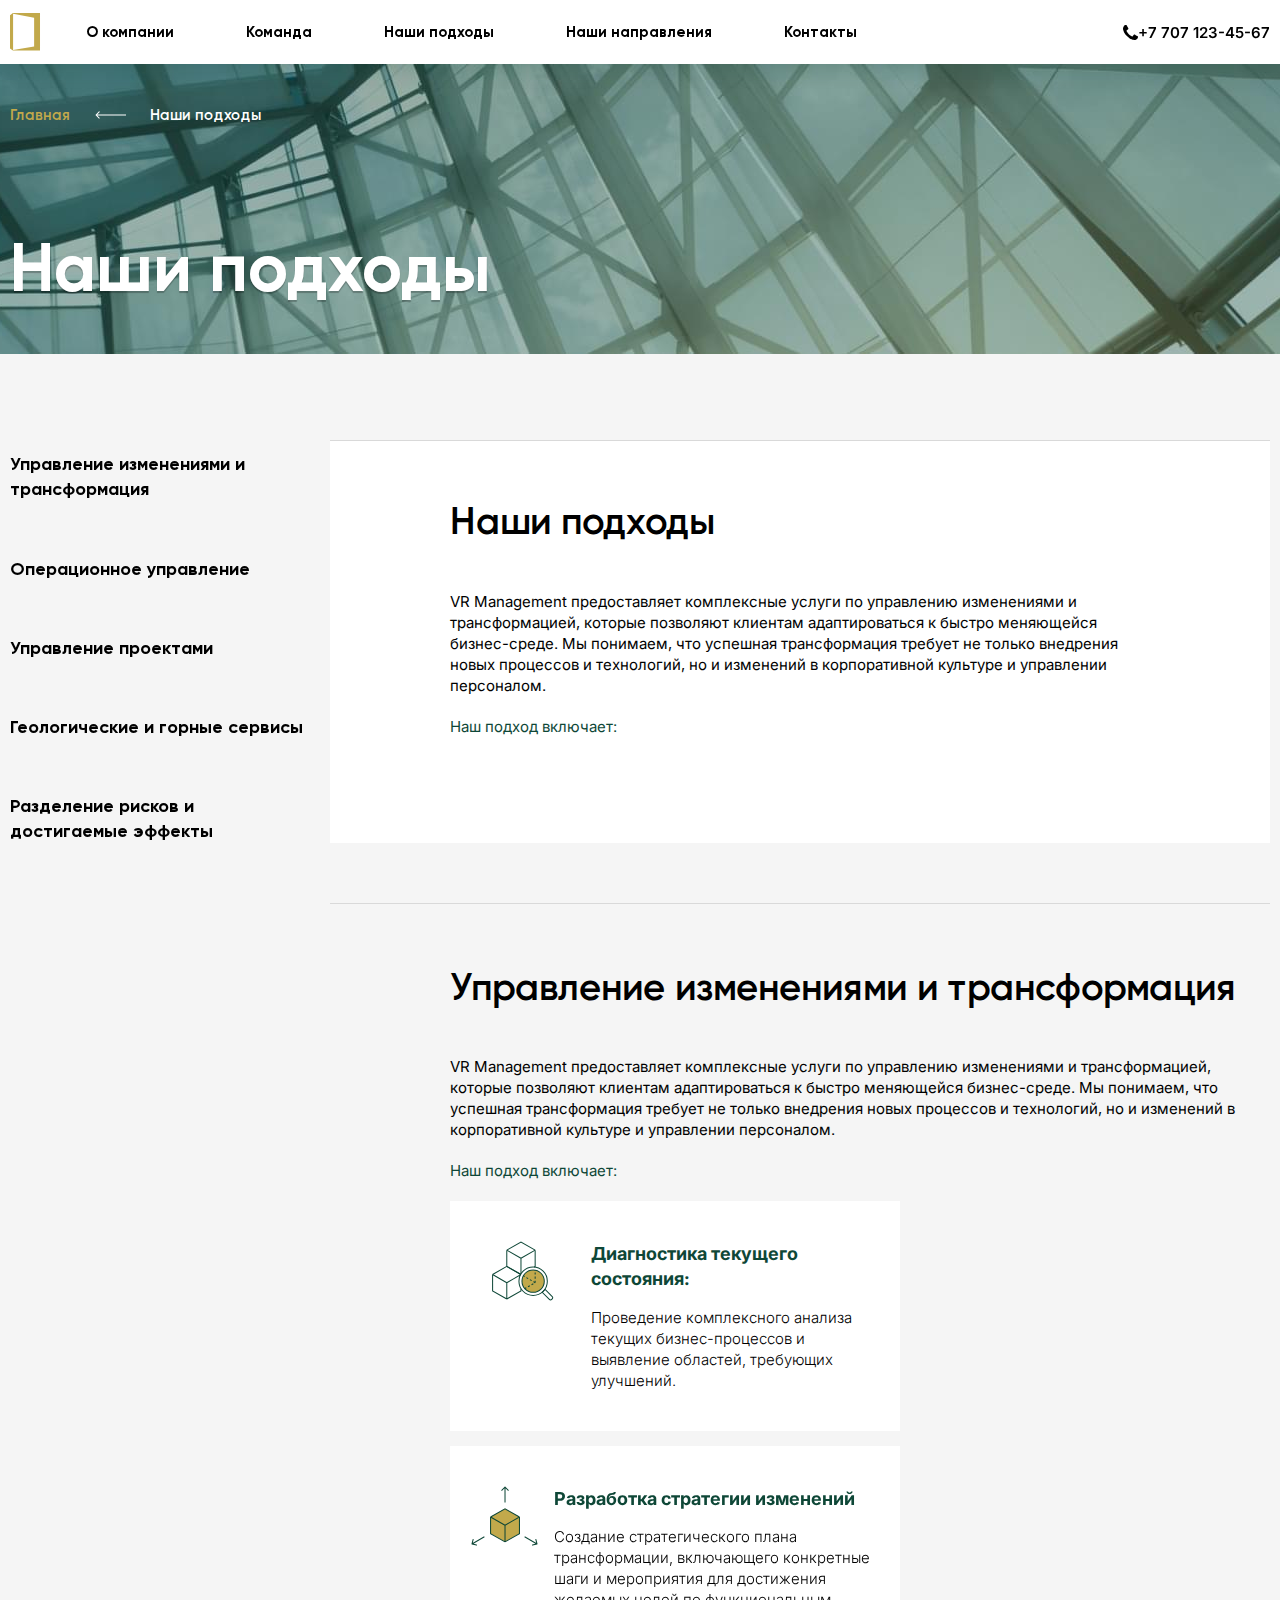
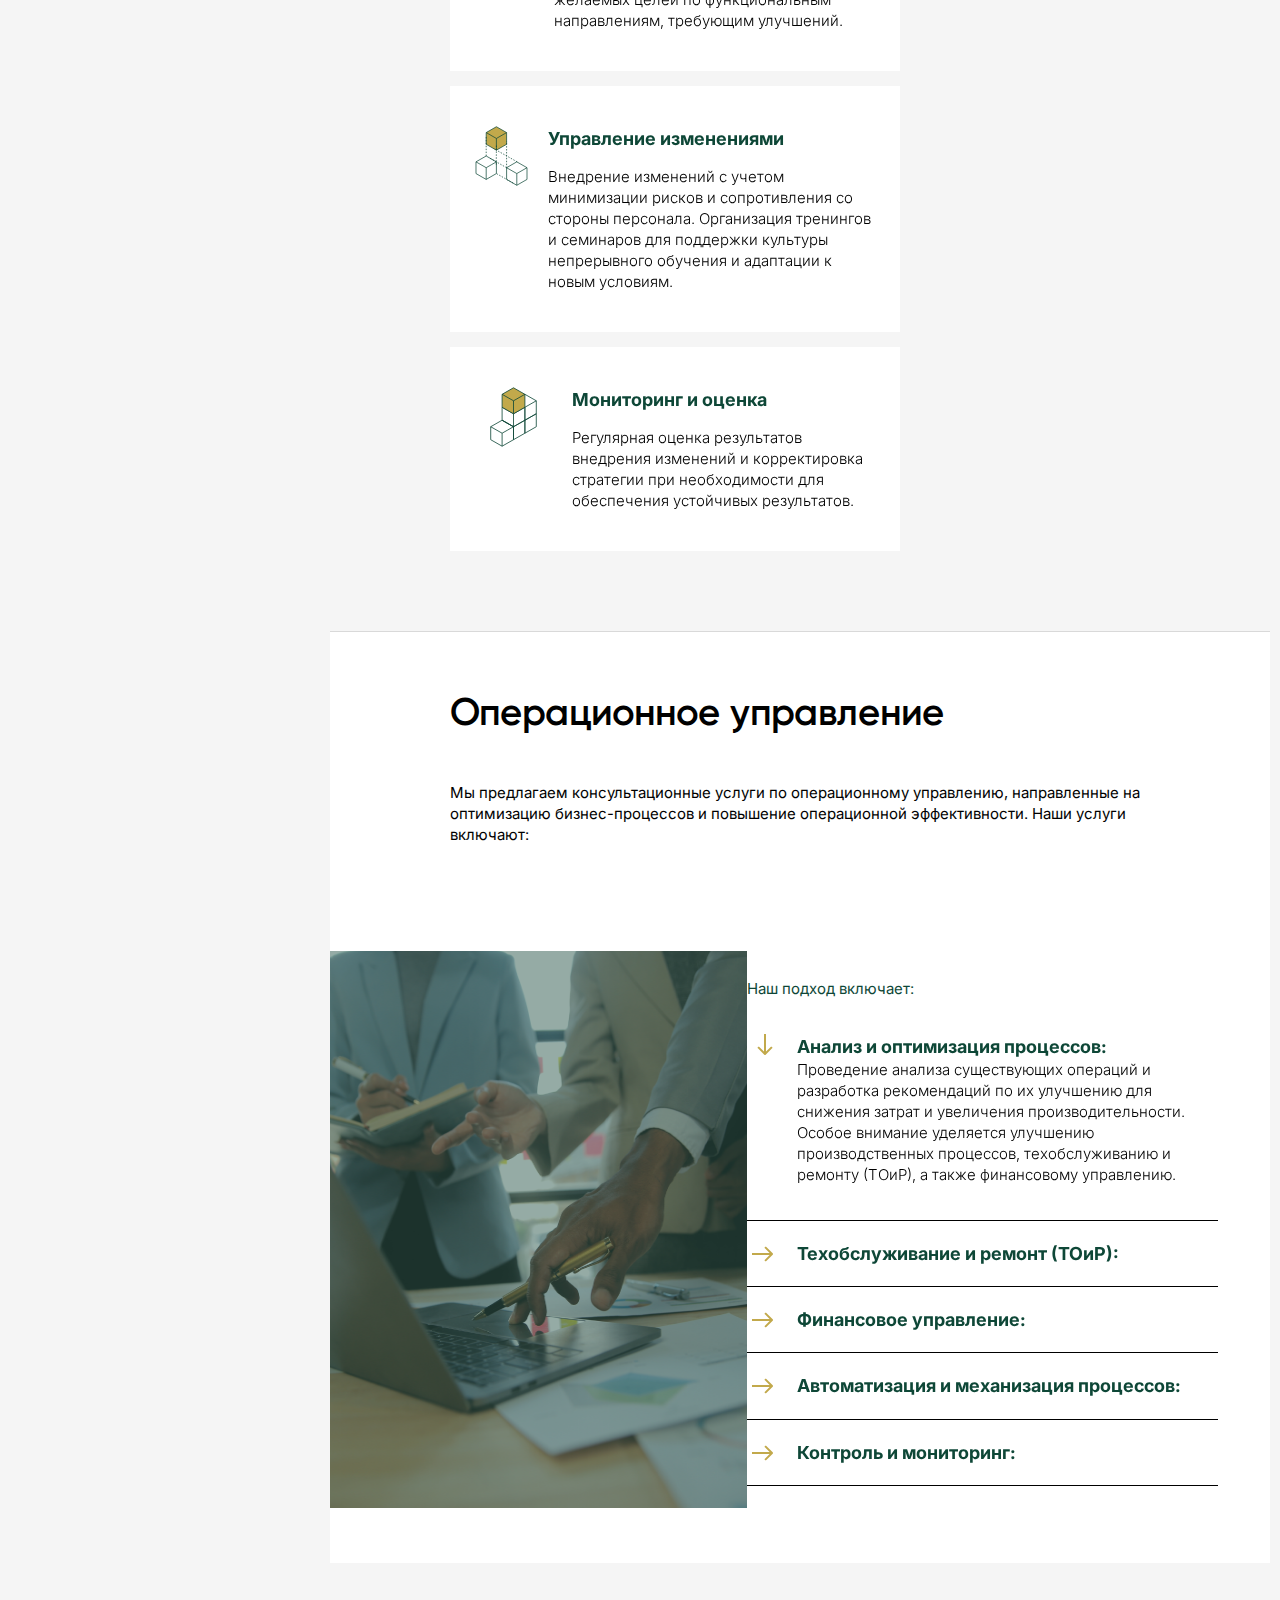
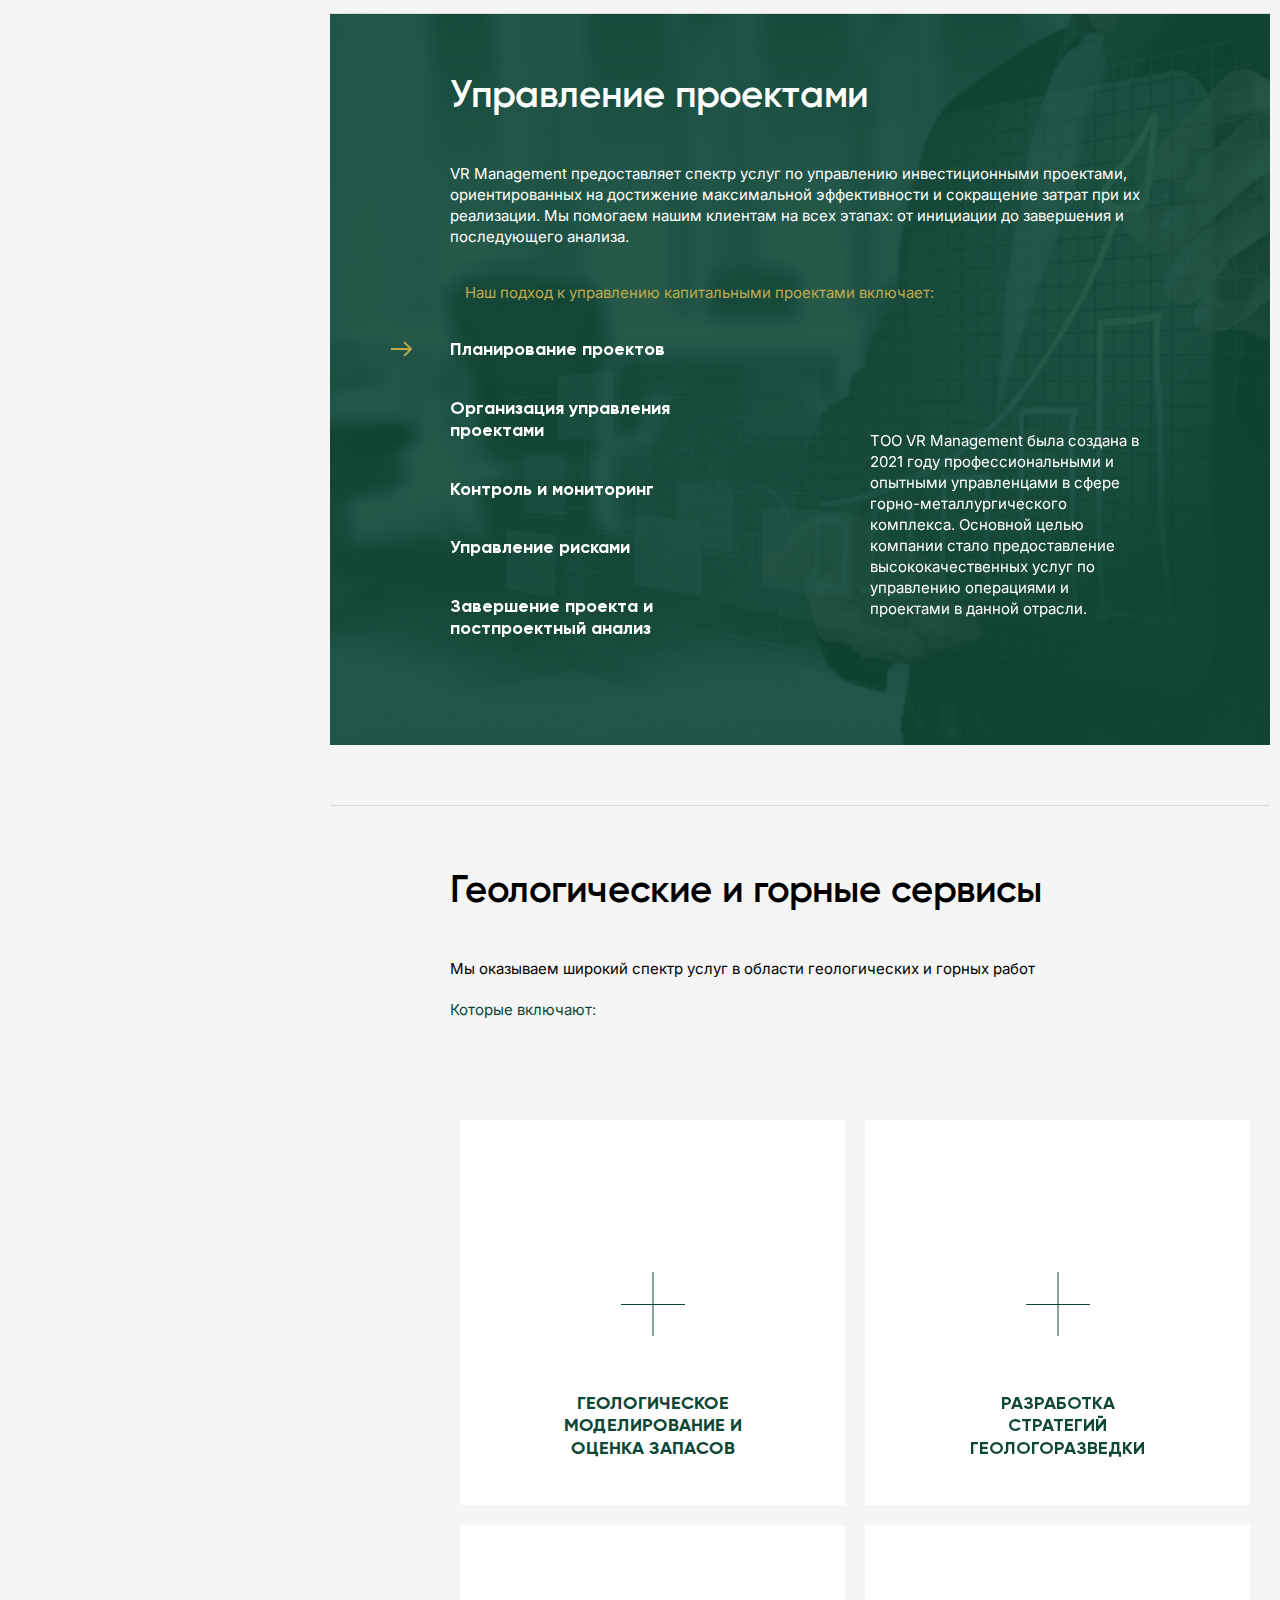
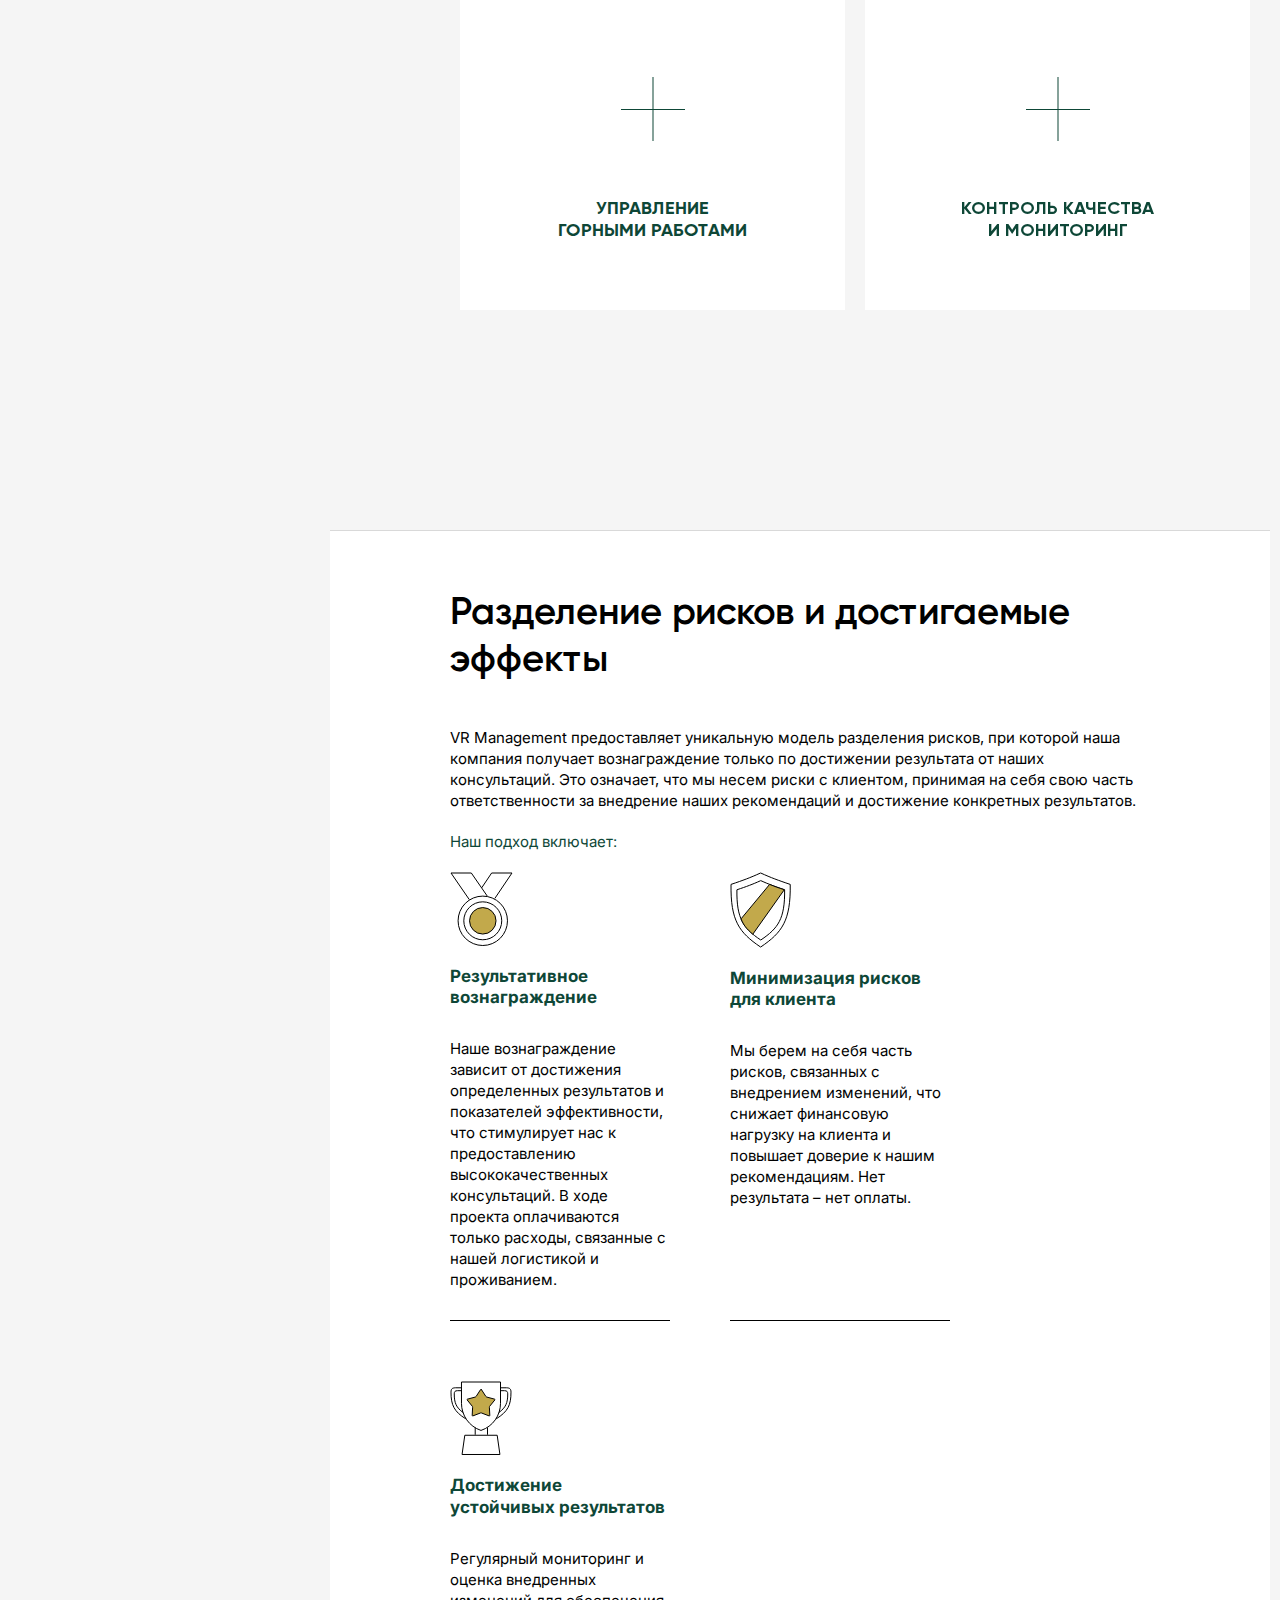
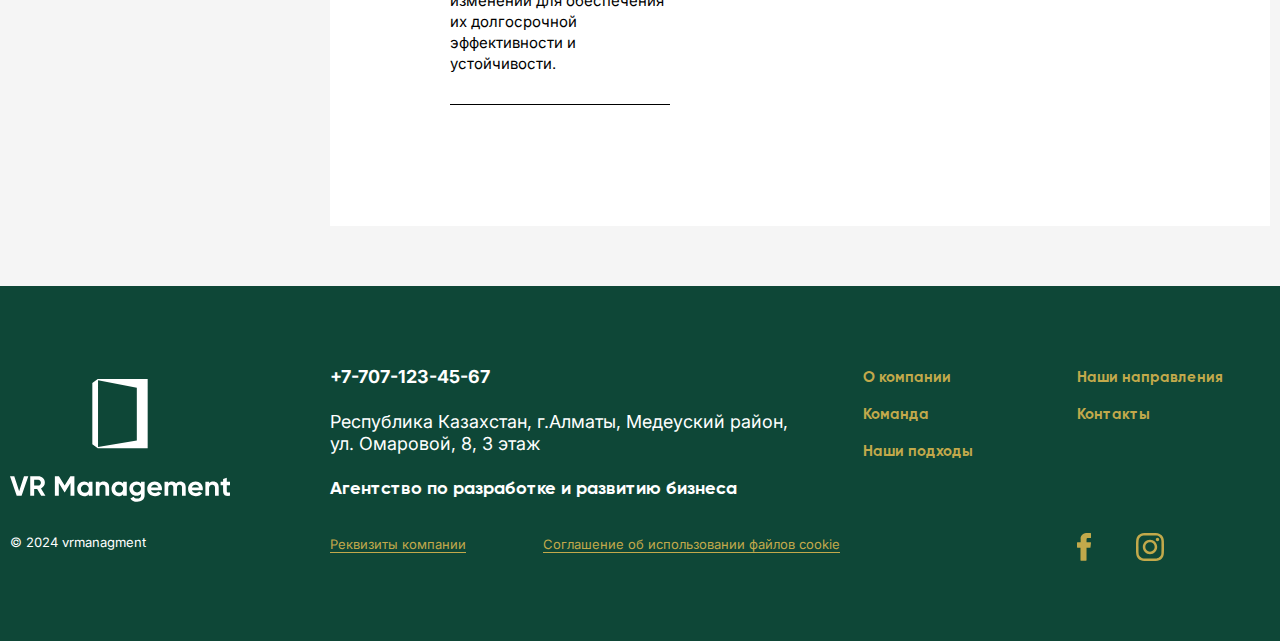
<file: our_step.html>
<!DOCTYPE html>
<html lang="ru">
  <head>
    <meta name="description" content="" />
    <meta name="keywords" content="" />

    <title>VR Management - Наши подходы</title>

    <meta http-equiv="X-UA-Compatible" content="IE=edge" />
    <meta
      name="viewport"
      content="width=device-width, initial-scale=1, maximum-scale=1"
    />

    <!-- Template Basic Images Start -->
    <meta property="og:image" content="path/to/image.jpg" />
    <link rel="icon" href="img/favicon/favicon.ico" />
    <link
      rel="apple-touch-icon"
      sizes="180x180"
      href="img/favicon/apple-touch-icon-180x180.png"
    />
    <!-- Template Basic Images End -->

    <!-- Custom Browsers Color Start -->
    <meta name="theme-color" content="#000" />
    <!-- Custom Browsers Color End -->

    <link rel="stylesheet" href="css/main.min.css" />
	<link rel="stylesheet" href="css/style.css" />

    <link rel="preconnect" href="https://fonts.googleapis.com" />
    <link rel="preconnect" href="https://fonts.gstatic.com" crossorigin="" />
    <link
      href="https://fonts.googleapis.com/css2?family=Inter:wght@100..900&amp;display=swap"
      rel="stylesheet"
    />
  </head>

  <body>
    <header class="header">
      <div class="container">
        <div class="header-row">
          <a href="/" class="logo">
            <img src="images/logo.svg" alt="alt" />
            <img src="images/logo-2.svg" alt="alt" />
            </a>
            <nav class="main-nav">
            <ul class="main-list">
              <li><a href="/about.html">О компании</a></li>
              <li><a href="#">Команда</a></li>
              <li><a href="/our_step.html">Наши подходы</a></li>
              <li><a href="sections/napravleniya">Наши направления</a></li>
              <li><a href="sections/contacts">Контакты</a></li>
            </ul>
            </nav>
    
          <a href="tel:+77053300933" class="header-phone">
            <svg
              width="15"
              height="15"
              viewBox="0 0 15 15"
              fill="none"
              xmlns="http://www.w3.org/2000/svg"
            >
              <path
                d="M15 11.8466C15 12.0384 14.9645 12.2887 14.8935 12.5977C14.8224 12.9066 14.7479 13.1499 14.6697 13.3274C14.5206 13.6825 14.0874 14.0589 13.37 14.4567C12.7024 14.8189 12.0419 15 11.3885 15C11.1967 15 11.0103 14.9876 10.8292 14.9627C10.6481 14.9379 10.4439 14.8935 10.2166 14.8295C9.98935 14.7656 9.82067 14.7141 9.71058 14.6751C9.6005 14.636 9.40341 14.5632 9.11932 14.4567C8.83523 14.3501 8.66122 14.2862 8.5973 14.2649C7.90128 14.0163 7.27983 13.7216 6.73295 13.3807C5.82386 12.8196 4.88459 12.0543 3.91513 11.0849C2.94567 10.1154 2.1804 9.17614 1.61932 8.26705C1.27841 7.72017 0.983665 7.09872 0.735085 6.4027C0.713778 6.33878 0.649858 6.16477 0.543324 5.88068C0.43679 5.59659 0.363991 5.3995 0.324929 5.28942C0.285866 5.17933 0.234375 5.01065 0.170455 4.78338C0.106534 4.55611 0.0621449 4.35192 0.0372869 4.17081C0.012429 3.9897 0 3.80327 0 3.61151C0 2.9581 0.181108 2.29759 0.543324 1.62997C0.941051 0.912642 1.31747 0.479403 1.67259 0.330256C1.85014 0.252131 2.09339 0.177557 2.40234 0.106534C2.71129 0.035511 2.96165 0 3.15341 0C3.25284 0 3.32741 0.0106535 3.37713 0.0319605C3.50497 0.0745735 3.69318 0.34446 3.94176 0.841619C4.01989 0.976562 4.12642 1.16832 4.26136 1.4169C4.39631 1.66548 4.5206 1.89098 4.63423 2.0934C4.74787 2.29581 4.85795 2.4858 4.96449 2.66335C4.9858 2.69176 5.04794 2.78054 5.15092 2.92969C5.25391 3.07884 5.33026 3.2049 5.37997 3.30788C5.42969 3.41087 5.45455 3.51207 5.45455 3.61151C5.45455 3.75355 5.35334 3.93111 5.15092 4.14418C4.94851 4.35724 4.72834 4.55256 4.49041 4.73011C4.25249 4.90767 4.03232 5.09588 3.8299 5.29474C3.62749 5.49361 3.52628 5.65696 3.52628 5.7848C3.52628 5.84872 3.54403 5.92862 3.57955 6.0245C3.61506 6.12038 3.64524 6.19318 3.6701 6.2429C3.69496 6.29261 3.74467 6.37784 3.81925 6.49858C3.89382 6.61932 3.93466 6.68679 3.94176 6.70099C4.48153 7.67401 5.09943 8.50852 5.79545 9.20455C6.49148 9.90057 7.32599 10.5185 8.29901 11.0582C8.31321 11.0653 8.38068 11.1062 8.50142 11.1808C8.62216 11.2553 8.70739 11.305 8.7571 11.3299C8.80682 11.3548 8.87962 11.3849 8.9755 11.4205C9.07138 11.456 9.15128 11.4737 9.2152 11.4737C9.34304 11.4737 9.50639 11.3725 9.70526 11.1701C9.90412 10.9677 10.0923 10.7475 10.2699 10.5096C10.4474 10.2717 10.6428 10.0515 10.8558 9.84908C11.0689 9.64666 11.2464 9.54545 11.3885 9.54545C11.4879 9.54545 11.5891 9.57031 11.6921 9.62003C11.7951 9.66974 11.9212 9.74609 12.0703 9.84908C12.2195 9.95206 12.3082 10.0142 12.3366 10.0355C12.5142 10.142 12.7042 10.2521 12.9066 10.3658C13.109 10.4794 13.3345 10.6037 13.5831 10.7386C13.8317 10.8736 14.0234 10.9801 14.1584 11.0582C14.6555 11.3068 14.9254 11.495 14.968 11.6229C14.9893 11.6726 15 11.7472 15 11.8466Z"
                fill="#000"
              ></path>
            </svg>
            <a class="telNew" href="tel:+77071234567">+7 707 123-45-67</a>
          </a>
          <div class="hamburger hamburger--vortex">
            <div class="hamburger-box">
              <div class="hamburger-inner"></div>
            </div>
          </div>
        </div>
      </div>
    </header>

    <main>
      <section class="inner">
        <img src="images/about-bg.jpg" alt="alt" class="inner-bg" />
        <div class="inner-box">
          <div class="container">
            <nav aria-label="breadcrumb">
              <ol class="breadcrumb">
                <li class="breadcrumb-item"><a href="/">Главная</a></li>
                <li class="breadcrumb-item active" aria-current="page">
                  Наши подходы
                </li>
              </ol>
            </nav>
            <h1 class="h1">Наши подходы</h1>
          </div>
        </div>
      </section>
      <section class="about">
        <div class="container">
          <div class="row align-items-start">
            <div class="col-lg-3 sticky">
              <ul class="about-list">
                <li>
                  <a href="#controls">Управление изменениями и трансформация</a>
                </li>
                <li>
                  <a href="#operating">Операционное управление</a>
                </li>
                <li>
                  <a href="#projects_m">Управление проектами </a>
                </li>
                <li>
                  <a href="#geological">Геологические и горные сервисы</a>
                </li>
                <li>
                  <a href="#risks">Разделение рисков и достигаемые эффекты</a>
                </li>
              </ul>
            </div>
            <div class="col-lg-9">
              <div class="about-content">
                <div class="about-box" id="methods">
                  <div class="about-box__content">
                    <h2>Наши подходы</h2>
                    <p>
                      VR Management предоставляет комплексные услуги по
                      управлению изменениями и трансформацией, которые позволяют
                      клиентам адаптироваться к быстро меняющейся бизнес-среде.
                      Мы понимаем, что успешная трансформация требует не только
                      внедрения новых процессов и технологий, но и изменений в
                      корпоративной культуре и управлении персоналом. 
                    </p>
					<p class="actent-color__new">Наш подход
						включает:</p>
                  </div>
                </div>

                <div class="about-box" id="controls">
                  <div class="about-box__content bg-0">
					<div class="about-box__new-title">
                    <h2>Управление изменениями и трансформация</h2>
                    <p>
                      VR Management предоставляет комплексные услуги по
                      управлению изменениями и трансформацией, которые позволяют
                      клиентам адаптироваться к быстро меняющейся бизнес-среде.
                      Мы понимаем, что успешная трансформация требует не только
                      внедрения новых процессов и технологий, но и изменений в
                      корпоративной культуре и управлении персоналом. <p class="actent-color__new">Наш подход
						включает:</p>
                    </p>
				</div>
                    <ul class="controls-block__list">
                      <li class="controls-block__item">
						<div class="controls-block__item-img">
							<img src="/images/diag.svg" alt="Диагностика текущего состояния:">
						</div>
						<div class="controls-block__item-text">
                        <h3>Диагностика текущего состояния:</h3><p>
                        Проведение комплексного анализа текущих бизнес-процессов
                        и выявление областей, требующих улучшений.</p>
					</div>
                      </li>
					  <li class="controls-block__item">
						<div class="controls-block__item-img">
							<img src="/images/develop.svg" alt="Разработка стратегии изменений">
						</div>
						<div class="controls-block__item-text">
                        <h3>Разработка стратегии изменений</h3><p>
							Создание стратегического плана трансформации, включающего конкретные шаги и мероприятия для достижения желаемых целей по функциональным направлениям, требующим улучшений.</p>
					</div>
                      </li>
					  <li class="controls-block__item">
						<div class="controls-block__item-img">
							<img src="/images/conttor.svg" alt="Управление изменениями">
						</div>
						<div class="controls-block__item-text">
                        <h3>Управление изменениями	</h3><p>
							Внедрение изменений с учетом минимизации рисков и сопротивления со стороны персонала. Организация тренингов и семинаров для поддержки культуры непрерывного обучения и адаптации к новым условиям.</p>
					</div>
                      </li>
					  <li class="controls-block__item">
						<div class="controls-block__item-img">
							<img src="/images/monitor.svg" alt="Мониторинг и оценка">
						</div>
						<div class="controls-block__item-text">
                        <h3>Мониторинг и оценка</h3><p>
							Регулярная оценка результатов внедрения изменений и корректировка стратегии при необходимости для обеспечения устойчивых результатов.</p>
					</div>
                      </li>
                    </ul>
                  </div>
                </div>
                <div class="about-box" id="operating">
                  <div class="about-box__content">
                    <h2>Операционное управление</h2>
                    <p>
                      Мы предлагаем консультационные услуги по операционному
                      управлению, направленные на оптимизацию бизнес-процессов и
                      повышение операционной эффективности. Наши услуги
                      включают:
                    </p>
				</div>
			</div>
			<div class="oparation-block-wrap">
				<div class="oparation-block-img">
					<img src="/images/oper-con.png" alt="" width="459" height="557">
				</div>
                    <ul class="oparation-block-list">
						<p class="actent-color__new">Наш подход
							включает:</p>
                      <li class="oparation-block-item">
                        <h3>Анализ и оптимизация процессов:</h3><p>
                        Проведение анализа существующих операций и разработка
                        рекомендаций по их улучшению для снижения затрат и
                        увеличения производительности. Особое внимание уделяется
                        улучшению производственных процессов, техобслуживанию и
                        ремонту (ТОиР), а также финансовому управлению.</p>
                      </li>
                      <li class="oparation-block-item">
                        <h3>Техобслуживание и ремонт (ТОиР):</h3><p>
                        Внедрение подходов к организации процедур ТОиР,
                        доказавших свою продуктивность и результативность, для
                        повышения надежности и производительности оборудования.
                        Разработка детальных бюджетов ТОиР и планирование
                        ремонтных работ на основе анализа данных о состоянии
                        оборудования.</p>
                      </li>
                      <li class="oparation-block-item">
                        <h3>Финансовое управление:</h3><p> Внедрение
                        передовых практик финансового управления, включающих
                        процессы бюджетирования, контроля затрат и управления
                        ликвидностью. Автоматизация финансовых процессов для
                        повышения точности и прозрачности.</p>
                      </li>
                      <li class="oparation-block-item">
                        <h3>Автоматизация и механизация процессов:</h3><p>
                        Внедрение современных технологий и систем автоматизации
                        и механизации для упрощения и ускорения бизнес-процессов
                        и повышения эффективности (труда персонала и
                        оборудования).</p>
                      </li>
                      <li class="oparation-block-item">
                        <h3>Контроль и мониторинг:</h3><p>Установка систем
                        контроля и мониторинга для обеспечения прозрачности и
                        эффективности операций. Применение данных мониторинга
                        для принятия обоснованных управленческих решений и
                        оптимизации производственных процессов.</p> 
                      </li>
                    </ul>
				</div>
                <div class="about-box" id="projects_m">
					<div class="about-box" id="history">
						<div class="about-box__content back-conro">
						  <h2>Управление проектами</h2>
						  <p>
							VR Management предоставляет спектр услуг по управлению инвестиционными проектами, ориентированных на достижение максимальной эффективности и сокращение затрат при их реализации. Мы помогаем нашим клиентам на всех этапах: от инициации до завершения и последующего анализа.
						  </p>
						  <p class="yot-text">Наш подход к управлению капитальными проектами включает:</p>
						  <div class="row justify-content-between displa-rever">
							<div class="col-lg-5 order-2 order-lg-1">
							  <div class="way-content">
								<div class="way-tabs custom-tabs">
								  <div class="way-tabs__item active">
									<p>
									  ТОО VR Management была создана в 2021 году
									  профессиональными и опытными управленцами в
									  сфере горно-металлургического комплекса.
									  Основной целью компании стало предоставление
									  высококачественных услуг по управлению
									  операциями и проектами в данной отрасли.
									</p>
								  </div>
								  <div class="way-tabs__item">
									<p>
									  Мы предлагаем консультационные услуги по
									  операционному управлению, направленные на
									  оптимизацию бизнес-процессов и повышение
									  операционной эффективности.
									</p>
								  </div>
								  <div class="way-tabs__item">
									<p>
									  Мы предлагаем консультационные услуги по
									  операционному управлению, направленные на
									  оптимизацию бизнес-процессов и повышение
									  операционной эффективности.
									</p>
								  </div>
								  <div class="way-tabs__item">
									<p>
									  Мы предлагаем консультационные услуги по
									  операционному управлению, направленные на
									  оптимизацию бизнес-процессов и повышение
									  операционной эффективности.
									</p>
								  </div>
								  <div class="way-tabs__item">
									<p>
									  Мы предлагаем консультационные услуги по
									  операционному управлению, направленные на
									  оптимизацию бизнес-процессов и повышение
									  операционной эффективности.
									</p>
								  </div>
								</div>
							  </div>
							</div>
							<div class="col-lg-4 order-1 order-lg-2">
							  <div class="way-nav">
								<svg
								  class="way-nav__arrow"
								  width="21"
								  height="16"
								  viewBox="0 0 21 16"
								  fill="none"
								  xmlns="http://www.w3.org/2000/svg"
								>
								  <path
									d="M20.7071 8.70711C21.0976 8.31658 21.0976 7.68342 20.7071 7.29289L14.3431 0.928932C13.9526 0.538408 13.3195 0.538408 12.9289 0.928932C12.5384 1.31946 12.5384 1.95262 12.9289 2.34315L18.5858 8L12.9289 13.6569C12.5384 14.0474 12.5384 14.6805 12.9289 15.0711C13.3195 15.4616 13.9526 15.4616 14.3431 15.0711L20.7071 8.70711ZM0 9H20V7H0V9Z"
									fill="#C2A94B"
								  ></path>
								</svg>
								<div class="way-nav__box">
								  <div class="way-nav__btn">
									<p>Планирование проектов</p>
								  </div>
								  <div class="way-nav__btn">
									<p>Организация управления проектами</p>
								  </div>
								  <div class="way-nav__btn">
									<p>Контроль и мониторинг</p>
								  </div>
								  <div class="way-nav__btn">
									<p>Управление рисками</p>
								  </div>
								  <div class="way-nav__btn">
									<p>Завершение проекта и постпроектный анализ</p>
								  </div>
								</div>
							  </div>
							</div>
						  </div>
						</div>
				  </div>
                </div>
                <div class="about-box" id="geological">
                  <div class="about-box__content bg-0">
                    <h2>Геологические и горные сервисы</h2>
                    <p>
                      Мы оказываем широкий спектр услуг в области геологических
                      и горных работ<p class="actent-color__new">Которые включают:</p>
                    </p>
					<section class="results">
						<div class="container">
						  <div class="head">
													  <div class="row">
							<div class="col-lg-6 col-md-6">
							  <a href="/sections/napravleniya">
								<div class="results-item">
								  <div class="results-item__bg">
									<img src="/images/img_1.png" alt="alt" />
								  </div>
								  <div class="results-item__content">
									<div class="results-item__num"></div>
									<div class="results-item__plus">
									  <span></span>
									  <span></span>
									</div>
									<div class="results-item__job"></div>
									<div class="results-item__head">Геологическое моделирование
										и оценка запасов</div>
								  </div>
								</div></a
							  >
							</div>
							<div class="col-lg-6 col-md-6">
							  <a href="/sections/napravleniya">
								<div class="results-item">
								  <div class="results-item__bg">
									<img src="/images/img_2.png" alt="alt" />
								  </div>
								  <div class="results-item__content">
									<div class="results-item__num"></div>
									<div class="results-item__plus">
									  <span></span>
									  <span></span>
									</div>
									<div class="results-item__job"></div>
									<div class="results-item__head">Разработка стратегий
										геологоразведки</div>
								  </div>
								</div></a
							  >
							</div>
							<div class="col-lg-6 col-md-6">
							  <a href="/sections/napravleniya">
								<div class="results-item">
								  <div class="results-item__bg">
									<img src="/images/img_3.png" alt="alt" />
								  </div>
								  <div class="results-item__content">
									<div class="results-item__num"></div>
									<div class="results-item__plus">
									  <span></span>
									  <span></span>
									</div>
									<div class="results-item__job"></div>
									<div class="results-item__head">Управление
										горными работами</div>
								  </div>
								</div></a
							  >
							</div>
							<div class="col-lg-6 col-md-6">
							  <a href="/sections/napravleniya">
								<div class="results-item">
								  <div class="results-item__bg">
									<img src="/images/img_4.png" alt="alt" />
								  </div>
								  <div class="results-item__content">
									<div class="results-item__num"></div>
									<div class="results-item__plus">
									  <span></span>
									  <span></span>
									</div>
									<div class="results-item__job"></div>
									<div class="results-item__head">Контроль качества и
										мониторинг</div>
								  </div>
								</div></a
							  >
							</div>

						  </div>
						</div>
					  </section>
                  </div>
                </div>
                <div class="about-box" id="risks">
                  <div class="about-box__content">
                    <h2>Разделение рисков и достигаемые эффекты</h2>
                    <p>
                      VR Management предоставляет уникальную модель разделения
                      рисков, при которой наша компания получает вознаграждение
                      только по достижении результата от наших консультаций. Это
                      означает, что мы несем риски с клиентом, принимая на себя
                      свою часть ответственности за внедрение наших рекомендаций
                      и достижение конкретных результатов. <p class="actent-color__new">Наш подход включает:</p>
                    </p>
                    <ol start="1" class="about-box_news-list">
						<li class="about-box-news_item risk-block">
						  <img
							src="/images/pobed.svg"
							alt="Инновации и передовые технологии"
						  />
						  <h3 class="about-box-new_title">
							Результативное вознаграждение						  </h3>
							Наше вознаграждение зависит от достижения определенных результатов и показателей эффективности, что стимулирует нас к предоставлению высококачественных консультаций. В ходе проекта оплачиваются только расходы, связанные с нашей логистикой и проживанием.
						</li>
						<li class="about-box-news_item risk-block">
						  <img
							src="/images/def.svg"
							alt="Инновации и передовые технологии"
						  />
  
						  <h3 class="about-box-new_title">
							Минимизация рисков для клиента						  </h3>
							Мы берем на себя часть рисков, связанных с внедрением изменений, что снижает финансовую нагрузку на клиента и повышает доверие к нашим рекомендациям. Нет результата – нет оплаты.
						</li>
						<li class="about-box-news_item risk-block">
						  <img
							src="/images/kubok.svg"
							alt="Инновации и передовые технологии"
						  />
  
						  <h3 class="about-box-new_title">
							Достижение устойчивых результатов						  </h3>
							Регулярный мониторинг и оценка внедренных изменений для обеспечения их долгосрочной эффективности и устойчивости.
						</li>
					  </ol>
                  </div>
                </div>
              </div>
            </div>
          </div>
        </div>
      </section>
    </main>

    <!-- MAIN CONTENT  END -->

    <!-- FOOTER START -->

    <footer class="footer">
      <div class="container">
        <div class="footer-top">
          <div class="row">
            <div class="col-lg-3">
              <div class="footer-top__item">
                <div class="footer-logo">
                  <img src="images/logo-footer.svg" alt="alt" />
                </div>
              </div>
            </div>
            <div class="col-lg-5">
              <div class="footer-top__item">
                <div class="footer-info">
                  <a href="tel:+77071234567" class="footer-info__phone"
                    >+7-707-123-45-67</a
                  >
                  <address>
                    Республика Казахстан, г.Алматы, Медеуский район, ул. Омаровой, 8, 3 этаж
                  </address>
                  <div class="footer-info__head">
                    Агентство по разработке и развитию бизнеса
                  </div>
                </div>
              </div>
            </div>
            <div class="col-lg-2 col-md-6">
              <div class="footer-top__item">
                <ul class="footer-list">
                  <li><a href="sections/about">О компании</a></li>

                  <li><a href="sections/team">Команда</a></li>

                  <li><a href="sections/methods">Наши подходы</a></li>
                </ul>
              </div>
            </div>
            <div class="col-lg-2 col-md-6">
              <div class="footer-top__item">
                <ul class="footer-list">
                  <li><a href="sections/napravleniya">Наши направления</a></li>

                  <li><a href="sections/contacts">Контакты</a></li>
                </ul>
              </div>
            </div>
          </div>
        </div>
        <div class="footer-bottom">
          <div class="row">
            <div class="col-lg-3 order-3 order-md-1 col-md-6">
              <div class="footer-bottom__item">
                <div class="copyright">© 2024 vrmanagment</div>
              </div>
            </div>
            <div class="col-lg-2 order-1 order-md-2 col-md-6">
              <div class="footer-bottom__item">
                <a href="#" class="footer-link">Реквизиты компании</a>
              </div>
            </div>
            <div class="col-lg-5 order-2 order-md-3 col-md-6">
              <div class="footer-bottom__item">
                <a href="#" class="footer-link"
                  >Соглашение об использовании файлов cookie</a
                >
              </div>
            </div>
            <div class="col-lg-2 order-4 order-md-4 col-md-6">
              <div class="footer-bottom__item">
                <ul class="socials">
                  <li>
                    <a href="#" target="_blank">
                      <svg
                        width="14"
                        height="28"
                        viewBox="0 0 14 28"
                        fill="none"
                        xmlns="http://www.w3.org/2000/svg"
                      >
                        <path
                          d="M0.447013 14.7609H3.485V27.2678C3.485 27.5147 3.68509 27.7148 3.93202 27.7148H9.08304C9.32997 27.7148 9.53005 27.5147 9.53005 27.2678V14.8198H13.0225C13.2496 14.8198 13.4406 14.6494 13.4665 14.4239L13.997 9.81945C14.0115 9.69276 13.9714 9.5659 13.8866 9.47086C13.8018 9.37574 13.6804 9.32129 13.553 9.32129H9.53023V6.43502C9.53023 5.56495 9.9987 5.12375 10.9228 5.12375C11.0545 5.12375 13.553 5.12375 13.553 5.12375C13.7999 5.12375 14 4.92358 14 4.67674V0.450321C14 0.203391 13.7999 0.0033079 13.553 0.0033079H9.92816C9.90259 0.00205626 9.84582 0 9.76214 0C9.13319 0 6.94703 0.123465 5.22013 1.71215C3.30673 3.47267 3.57271 5.5806 3.63627 5.94608V9.32121H0.447013C0.200083 9.32121 0 9.52129 0 9.76822V14.3138C0 14.5607 0.200083 14.7609 0.447013 14.7609Z"
                          fill="#C2A94B"
                        ></path>
                      </svg>
                    </a>
                  </li>
                  <li>
                    <a href="#" target="_blank">
                      <svg
                        width="28"
                        height="28"
                        viewBox="0 0 28 28"
                        fill="none"
                        xmlns="http://www.w3.org/2000/svg"
                      >
                        <path
                          d="M4.83269 0.734296C3.91055 1.09291 3.13072 1.57105 2.35088 2.35088C1.57105 3.12503 1.09291 3.91055 0.734296 4.827C0.387071 5.71498 0.15369 6.73389 0.0853832 8.22525C0.0170766 9.71661 0 10.1948 0 13.9972C0 17.7996 0.0170766 18.2777 0.0853832 19.7691C0.15369 21.2604 0.392763 22.2793 0.734296 23.1673C1.09291 24.0894 1.57105 24.8693 2.35088 25.6491C3.13072 26.4289 3.91055 26.9071 4.83269 27.2657C5.72067 27.6129 6.73958 27.8463 8.23094 27.9146C9.7223 27.9829 10.2004 28 14.0028 28C17.8052 28 18.2834 27.9829 19.7747 27.9146C21.2661 27.8463 22.285 27.6072 23.173 27.2657C24.0951 26.9071 24.875 26.4289 25.6548 25.6491C26.4346 24.8693 26.9128 24.0894 27.2714 23.1673C27.6186 22.2793 27.852 21.2604 27.9203 19.7691C27.9886 18.2777 28.0057 17.7996 28.0057 13.9972C28.0057 10.1948 27.9886 9.71661 27.9203 8.22525C27.852 6.73389 27.6129 5.71498 27.2714 4.827C26.9128 3.91055 26.4346 3.12503 25.6605 2.35088C24.8807 1.57105 24.1008 1.09291 23.1787 0.734296C22.2907 0.387071 21.2718 0.15369 19.7804 0.0853832C18.2891 0.0170766 17.8109 0 14.0085 0C10.2061 0 9.72799 0.0170766 8.23663 0.0853832C6.73958 0.147998 5.72067 0.387071 4.83269 0.734296ZM19.6609 2.60134C21.027 2.66396 21.767 2.89164 22.2622 3.08518C22.9168 3.34133 23.3836 3.64302 23.8731 4.13255C24.3627 4.62208 24.6644 5.08884 24.9205 5.74344C25.114 6.23867 25.3417 6.97865 25.4043 8.34478C25.4727 9.81907 25.484 10.2631 25.484 14.0028C25.484 17.7426 25.467 18.1866 25.4043 19.6609C25.3417 21.027 25.114 21.767 24.9205 22.2622C24.6644 22.9169 24.3627 23.3836 23.8731 23.8731C23.3836 24.3627 22.9168 24.6644 22.2622 24.9205C21.767 25.114 21.027 25.3417 19.6609 25.4044C18.1866 25.4727 17.7426 25.484 14.0028 25.484C10.2631 25.484 9.81907 25.467 8.34478 25.4044C6.97865 25.3417 6.23867 25.114 5.74344 24.9205C5.08884 24.6644 4.62208 24.3627 4.13255 23.8731C3.64302 23.3836 3.34133 22.9169 3.08518 22.2622C2.89164 21.767 2.66396 21.027 2.60134 19.6609C2.53304 18.1866 2.52165 17.7426 2.52165 14.0028C2.52165 10.2631 2.53873 9.81907 2.60134 8.34478C2.66396 6.97865 2.89164 6.23867 3.08518 5.74344C3.34133 5.08884 3.64302 4.62208 4.13255 4.13255C4.62208 3.64302 5.08884 3.34133 5.74344 3.08518C6.23867 2.89164 6.97865 2.66396 8.34478 2.60134C9.81907 2.53304 10.2631 2.52165 14.0028 2.52165C17.7426 2.52165 18.1866 2.53304 19.6609 2.60134Z"
                          fill="#C2A94B"
                        ></path>
                        <path
                          d="M6.8136 14.0027C6.8136 17.9759 10.0354 21.192 14.0029 21.192C17.9703 21.192 21.1921 17.9702 21.1921 14.0027C21.1921 10.0353 17.976 6.81348 14.0029 6.81348C10.0297 6.81348 6.8136 10.0296 6.8136 14.0027ZM18.6705 14.0027C18.6705 16.5813 16.5814 18.6704 14.0029 18.6704C11.4243 18.6704 9.33525 16.5813 9.33525 14.0027C9.33525 11.4242 11.4243 9.33513 14.0029 9.33513C16.5814 9.33513 18.6705 11.4242 18.6705 14.0027Z"
                          fill="#C2A94B"
                        ></path>
                        <path
                          d="M21.4824 8.20802C22.4098 8.20802 23.1616 7.45621 23.1616 6.52881C23.1616 5.60141 22.4098 4.84961 21.4824 4.84961C20.555 4.84961 19.8032 5.60141 19.8032 6.52881C19.8032 7.45621 20.555 8.20802 21.4824 8.20802Z"
                          fill="#C2A94B"
                        ></path>
                      </svg>
                    </a>
                  </li>
                </ul>
              </div>
            </div>
          </div>
        </div>
      </div>
    </footer>

    <!-- FOOTER END -->
    <script src="js/main-scr.js"></script>
    <script src="js/scripts.min.js"></script>
    <script src="js/common.js"></script>
  </body>
</html>
</file>
<file: css/style.css>
.mar-0 {
  margin-bottom: 0 !important;
}

.back-imag {
  background-image: url(/images/back-green-image.png);
  color: #fff;
}

.pad-0 {
  padding: 20px 120px;
}

.part-back {
  background-image: url(/images/part-bg.png);
}

.yot-text {
  margin: 15px 0;
  font-weight: 400;
  color: #c2a94b;
}

.displa-rever {
  display: flex;
  flex-direction: row-reverse;
  align-items: center;
}

.custom-tabs {
  margin-bottom: 134px;
  padding-top: 17px;
  position: relative;
}

.accordion .active {
  background-color: #0e4737;
}

.accordion .active > .accordion-toggler {
  background-color: #0e4737;
}

.accordion .active > .accordion-toggler .accordion-toggler__year {
  color: #c2a94b;
}

.accordion .active > .accordion-toggler .accordion-toggler__text {
  color: #fff;
}

.accordion .active > .accordion-toggler .accordion-toggler__arrow > span {
  background: #c2a94b;
}

.accordion-toggler {
  border: 0;
}

.accordion-hidden {
  height: auto;
  color: #fff;
  padding-bottom: 25px;
}

.accordion-hidden p {
  font-style: italic;
  color: #c2a94b;
}

.corp-zol {
  font-weight: 400;
  color: #0e4737;
}

.about-box_news-list {
  display: flex;
  flex-direction: row;
  flex-wrap: wrap;
  padding: 0;
  gap: 60px;
}

.about-box-news_item {
  max-width: 263px;
  width: 100%;
  border-bottom: 1px solid #000;
  padding-bottom: 30px;
}

.about-box-new_title {
  font-weight: 700;
  font-size: 17px;
  line-height: 124%;
  color: #0e4737;
  margin-bottom: 30px;
  margin-top: 15px;
}

.about-box-new_param {
  font-weight: 400;
  font-size: 15px;
  color: #000;
  border-bottom: 1px solid #000;
  padding-bottom: 15px;
}

.box-not-r {
  padding: 57px 10px 106px 120px;
}

.box-partner__new {
  background-color: #fff;
  padding: 20px 120px;
}

.box-partner__new-title {
  font-weight: 400;
  font-size: 15px;
  line-height: 140%;
  color: #0e4737;
  padding: 40px 0;
}

.box-partner__new-image {
  display: flex;
  flex-direction: row;
  align-items: center;
  gap: 20px;
  justify-content: center;
}

.non-b {
  background: none;
  border: none;
}

.block {
  display: flex;
  display: flex;
  flex-direction: column;
  align-items: center;
  background-color: #fff;
  /* gap: 15px; */
  max-width: 340px;
  width: 100%;
  height: 460px;
  margin-bottom: 15px;
  justify-content: space-between;
  padding: 20px;
}

.block h3 {
  font-weight: 700;
  font-size: 18px;
  line-height: 117%;
  text-transform: uppercase;
  text-align: center;
  color: #0e4737;
  padding-top: 15px;
}

.block .number {
  width: 100%;
  top: 54px;
  position: absolute;
  left: 19px;
  font-weight: 700;
  font-size: 28px;
  color: #000;
}

.circle {
  border: 40px solid #d9d9d9;
  border-radius: 100%;
  width: 220px;
  height: 50px;
  height: 220px;
  position: relative;
}

.outer-desk {
  font-weight: 300;
  font-size: 15px;
  color: #000;
  text-align: center;
}

.circle::before {
  display: block;
  content: url(/images/65.svg);
  border-radius: 100%;
  width: 150px;
  height: 50px;
  height: 150px;
  position: absolute;
  top: -19px;
  left: -39px;
}

.j14ps:before {
  display: block;
  content: url(/images/14.svg);
  border-radius: 100%;
  width: 150px;
  height: 50px;
  height: 150px;
  position: absolute;
  top: 70px;
  left: 114px;
}

.j23ps:before {
  display: block;
  content: url(/images/23.svg);
  border-radius: 100%;
  width: 150px;
  height: 50px;
  height: 150px;
  position: absolute;
  top: 70px;
  left: 78px;
}

.j14ps .number {
  left: 49px;
  top: 50px;
}

.j23ps .number {
  left: 49px;
  top: 50px;
}

.desk-result_param-list {
  display: flex;
  flex-wrap: wrap;
  gap: 15px;
}

.headers {
  text-align: left;
  padding-left: 120px;
  font-size: 24px;
  font-weight: bold;
  margin: 40px 0;
  font-weight: 700;
  font-size: 18px;
  line-height: 117%;
  color: #0e4737;
}
.progress-bar {
  display: flex;
  align-items: center;
  margin: 10px 0;
  background-color: #004a2f;
  color: white;
  position: relative;
}
.progress-bar span {
  flex-grow: 1;
  padding-left: 120px;
}
.progress {
  position: relative;
  width: 50%;
  height: 58px;
  background-color: #fff;
  overflow: hidden;
}
.progress::before {
  content: "";
  position: absolute;
  height: 100%;
  width: var(--progress-width);
  background-color: #c2a94b;
}
.percentage {
  margin-left: 10px;
  font-weight: bold;
  right: 20px;

  color: #c2a94b;
  position: absolute;
}

.actent-color__new {
  color: #0e4737;
}

.bg-0 {
  background: none;
  padding: 60px 10px 0 120px;
}

.controls-block__list {
  list-style-type: none;
  display: flex;
  padding: 0;
  padding-left: 0 !important;
  flex-direction: row;
  flex-wrap: wrap;
  gap: 15px;
}

.controls-block__item {
  display: flex;
  list-style-type: none !important;
  padding: 40px 20px;
  background-color: #fff;
  flex-direction: row;
  width: 450px;
  max-width: 100%;
  margin-top: 0 !important;
  gap: 15px;
  position: relative;
}

.controls-block__item-img {
  width: 300px;
  max-width: 100%;
}
.controls-block__item-img img {
  width: 149px;
  height: 60px;
  max-width: 100%;
}

.controls-block__item h3 {
  font-weight: 700;
  font-size: 18px;
  color: #0e4737;
  margin-bottom: 15px;
}

.controls-block__item p {
  font-weight: 300;
  font-size: 15px;
  line-height: 140%;
  color: #000;
}

.oparation-block-wrap {
  display: flex;
  flex-direction: row;
  align-items: center;
}

.oparation-block-img {
  width: 100%;
}

.oparation-block-list {
  width: 1180px;
  max-width: 100%;
}

#operating {
  margin-bottom: 0;
}

.oparation-block-wrap {
  background-color: #fff;
  padding-bottom: 50px;
  margin-bottom: 50px;
}

.oparation-block-item h3 {
  font-weight: 700;
  font-size: 18px;
  color: #0e4737;
}

.oparation-block-item p {
  font-weight: 300;
  font-size: 15px;
  line-height: 140%;
  color: #000;
}

.oparation-block-item {
  padding: 20px 0px 20px 50px;
  border-bottom: 1px solid #000;
  width: 90%;
  cursor: pointer;
  position: relative;
}

.oparation-block-item::after {
  content: url(/images/Arrow\ 1.svg);
  position: absolute;
  top: 20px;
  left: 10px; /* Изменил left на right для лучшего позиционирования */
  transform: rotate(-90deg);
  transition: transform 0.3s ease-in-out;
}
.oparation-block-item.open::after {
  transform: rotate(0deg);
}

.oparation-block-item p {
  display: none;
  overflow: hidden;
  transition: max-height 0.5s ease-out;
  max-height: 0;
}
.oparation-block-item.open p {
  display: block;
  max-height: 500px; /* Вы можете настроить это значение в зависимости от ваших нужд */
}

.back-conro {
  background-image: url(/images/cont-project.png);
  color: #fff;
  background-size: cover;
  background-repeat: no-repeat;
}

.back-conro .yot-text {
  padding: 15px;
}

.risk-block {
  width: 220px;
}

.item_bg-new {
  height: 420px;
}

.bg-1 {
  background: none;
  padding: 60px 0;
}

.bg-1 .results {
  padding: 0;
}

.telNew{
  font-weight: 600;
}

@media (max-width: 768px) {
  .box-partner__new {
    background-color: #fff;
    padding: 20px 20px;
  }

  .box-partner__new-image {
    overflow: scroll;
  }

  .pad-0 {
    padding: 20px 20px;
  }
  .block {
    max-width: max-content;
  }

  .progress-bar span {
    padding-left: 10px;
    font-size: 10px;

  }
  .box-not-r {
    padding: 20px;
}
.about-box-news_item {
  max-width: max-content;

}
.bg-0 {
  background: none;
  padding: 20px;
}
.oparation-block-wrap {
  flex-direction: column;
}

.oparation-block-list {
  padding: 20px;

}
.oparation-block-item {

  width: 100%;

}

.risk-block {
  width: max-content;
}
}
</file>
<file: css/main.min.css>
:root{--f-spinner-width:36px;--f-spinner-height:36px;--f-spinner-color-1:rgba(0, 0, 0, 0.1);--f-spinner-color-2:rgba(17, 24, 28, 0.8);--f-spinner-stroke:2.75}.f-spinner{margin:auto;padding:0;width:var(--f-spinner-width);height:var(--f-spinner-height)}.f-spinner svg{width:100%;height:100%;vertical-align:top;animation:f-spinner-rotate 2s linear infinite}.f-spinner svg *{stroke-width:var(--f-spinner-stroke);fill:none}.f-spinner svg :first-child{stroke:var(--f-spinner-color-1)}.f-spinner svg :last-child{stroke:var(--f-spinner-color-2);animation:f-spinner-dash 2s ease-in-out infinite}@keyframes f-spinner-rotate{100%{transform:rotate(360deg)}}@keyframes f-spinner-dash{0%{stroke-dasharray:1,150;stroke-dashoffset:0}50%{stroke-dasharray:90,150;stroke-dashoffset:-35}100%{stroke-dasharray:90,150;stroke-dashoffset:-124}}.f-throwOutUp{animation:var(--f-throw-out-duration,.175s) ease-out both f-throwOutUp}.f-throwOutDown{animation:var(--f-throw-out-duration,.175s) ease-out both f-throwOutDown}@keyframes f-throwOutUp{to{transform:translate3d(0,calc(var(--f-throw-out-distance,150px) * -1),0);opacity:0}}@keyframes f-throwOutDown{to{transform:translate3d(0,var(--f-throw-out-distance,150px),0);opacity:0}}.f-zoomInUp{animation:var(--f-transition-duration,.2s) ease .1s both f-zoomInUp}.f-zoomOutDown{animation:var(--f-transition-duration,.2s) ease both f-zoomOutDown}@keyframes f-zoomInUp{from{transform:scale(.975) translate3d(0,16px,0);opacity:0}to{transform:scale(1) translate3d(0,0,0);opacity:1}}@keyframes f-zoomOutDown{to{transform:scale(.975) translate3d(0,16px,0);opacity:0}}.f-fadeIn{animation:var(--f-transition-duration,.2s) var(--f-transition-easing,ease) var(--f-transition-delay,0s) both f-fadeIn;z-index:2}.f-fadeOut{animation:var(--f-transition-duration,.2s) var(--f-transition-easing,ease) var(--f-transition-delay,0s) both f-fadeOut;z-index:1}@keyframes f-fadeIn{0%{opacity:0}100%{opacity:1}}@keyframes f-fadeOut{100%{opacity:0}}.f-fadeFastIn{animation:var(--f-transition-duration,.2s) ease-out both f-fadeFastIn;z-index:2}.f-fadeFastOut{animation:var(--f-transition-duration,.1s) ease-out both f-fadeFastOut;z-index:2}@keyframes f-fadeFastIn{0%{opacity:.75}100%{opacity:1}}@keyframes f-fadeFastOut{100%{opacity:0}}.f-fadeSlowIn{animation:var(--f-transition-duration,.5s) ease both f-fadeSlowIn;z-index:2}.f-fadeSlowOut{animation:var(--f-transition-duration,.5s) ease both f-fadeSlowOut;z-index:1}@keyframes f-fadeSlowIn{0%{opacity:0}100%{opacity:1}}@keyframes f-fadeSlowOut{100%{opacity:0}}.f-crossfadeIn{animation:var(--f-transition-duration,.2s) ease-out both f-crossfadeIn;z-index:2}.f-crossfadeOut{animation:calc(var(--f-transition-duration,.2s)*.5) linear .1s both f-crossfadeOut;z-index:1}@keyframes f-crossfadeIn{0%{opacity:0}100%{opacity:1}}@keyframes f-crossfadeOut{100%{opacity:0}}.f-slideIn.from-next{animation:var(--f-transition-duration,.85s) cubic-bezier(.16,1,.3,1) f-slideInNext}.f-slideIn.from-prev{animation:var(--f-transition-duration,.85s) cubic-bezier(.16,1,.3,1) f-slideInPrev}.f-slideOut.to-next{animation:var(--f-transition-duration,.85s) cubic-bezier(.16,1,.3,1) f-slideOutNext}.f-slideOut.to-prev{animation:var(--f-transition-duration,.85s) cubic-bezier(.16,1,.3,1) f-slideOutPrev}@keyframes f-slideInPrev{0%{transform:translateX(100%)}100%{transform:translate3d(0,0,0)}}@keyframes f-slideInNext{0%{transform:translateX(-100%)}100%{transform:translate3d(0,0,0)}}@keyframes f-slideOutNext{100%{transform:translateX(-100%)}}@keyframes f-slideOutPrev{100%{transform:translateX(100%)}}.f-classicIn.from-next{animation:var(--f-transition-duration,.85s) cubic-bezier(.16,1,.3,1) f-classicInNext;z-index:2}.f-classicIn.from-prev{animation:var(--f-transition-duration,.85s) cubic-bezier(.16,1,.3,1) f-classicInPrev;z-index:2}.f-classicOut.to-next{animation:var(--f-transition-duration,.85s) cubic-bezier(.16,1,.3,1) f-classicOutNext;z-index:1}.f-classicOut.to-prev{animation:var(--f-transition-duration,.85s) cubic-bezier(.16,1,.3,1) f-classicOutPrev;z-index:1}@keyframes f-classicInNext{0%{transform:translateX(-75px);opacity:0}100%{transform:translate3d(0,0,0);opacity:1}}@keyframes f-classicInPrev{0%{transform:translateX(75px);opacity:0}100%{transform:translate3d(0,0,0);opacity:1}}@keyframes f-classicOutNext{100%{transform:translateX(-75px);opacity:0}}@keyframes f-classicOutPrev{100%{transform:translateX(75px);opacity:0}}:root{--f-button-width:40px;--f-button-height:40px;--f-button-border:0;--f-button-border-radius:0;--f-button-color:#374151;--f-button-bg:#f8f8f8;--f-button-hover-bg:#e0e0e0;--f-button-active-bg:#d0d0d0;--f-button-shadow:none;--f-button-transition:all 0.15s ease;--f-button-transform:none;--f-button-svg-width:20px;--f-button-svg-height:20px;--f-button-svg-stroke-width:1.5;--f-button-svg-fill:none;--f-button-svg-filter:none;--f-button-svg-disabled-opacity:0.65}.f-button{display:flex;justify-content:center;align-items:center;box-sizing:content-box;position:relative;margin:0;padding:0;width:var(--f-button-width);height:var(--f-button-height);border:var(--f-button-border);border-radius:var(--f-button-border-radius);color:var(--f-button-color);background:var(--f-button-bg);box-shadow:var(--f-button-shadow);pointer-events:all;cursor:pointer;transition:var(--f-button-transition)}@media(hover:hover){.f-button:hover:not([disabled]){color:var(--f-button-hover-color);background-color:var(--f-button-hover-bg)}}.f-button:active:not([disabled]){background-color:var(--f-button-active-bg)}.f-button:focus:not(:focus-visible){outline:0}.f-button:focus-visible{outline:0;box-shadow:inset 0 0 0 var(--f-button-outline,2px) var(--f-button-outline-color,var(--f-button-color))}.f-button svg{width:var(--f-button-svg-width);height:var(--f-button-svg-height);fill:var(--f-button-svg-fill);stroke:currentColor;stroke-width:var(--f-button-svg-stroke-width);stroke-linecap:round;stroke-linejoin:round;transition:opacity .15s ease;transform:var(--f-button-transform);filter:var(--f-button-svg-filter);pointer-events:none}.f-button[disabled]{cursor:default}.f-button[disabled] svg{opacity:var(--f-button-svg-disabled-opacity)}.f-carousel__nav .f-button.is-next,.f-carousel__nav .f-button.is-prev,.fancybox__nav .f-button.is-next,.fancybox__nav .f-button.is-prev{position:absolute;z-index:1}.is-horizontal .f-carousel__nav .f-button.is-next,.is-horizontal .f-carousel__nav .f-button.is-prev,.is-horizontal .fancybox__nav .f-button.is-next,.is-horizontal .fancybox__nav .f-button.is-prev{top:50%;transform:translateY(-50%)}.is-horizontal .f-carousel__nav .f-button.is-prev,.is-horizontal .fancybox__nav .f-button.is-prev{left:var(--f-button-prev-pos)}.is-horizontal .f-carousel__nav .f-button.is-next,.is-horizontal .fancybox__nav .f-button.is-next{right:var(--f-button-next-pos)}.is-horizontal.is-rtl .f-carousel__nav .f-button.is-prev,.is-horizontal.is-rtl .fancybox__nav .f-button.is-prev{left:auto;right:var(--f-button-next-pos)}.is-horizontal.is-rtl .f-carousel__nav .f-button.is-next,.is-horizontal.is-rtl .fancybox__nav .f-button.is-next{right:auto;left:var(--f-button-prev-pos)}.is-vertical .f-carousel__nav .f-button.is-next,.is-vertical .f-carousel__nav .f-button.is-prev,.is-vertical .fancybox__nav .f-button.is-next,.is-vertical .fancybox__nav .f-button.is-prev{top:auto;left:50%;transform:translateX(-50%)}.is-vertical .f-carousel__nav .f-button.is-prev,.is-vertical .fancybox__nav .f-button.is-prev{top:var(--f-button-next-pos)}.is-vertical .f-carousel__nav .f-button.is-next,.is-vertical .fancybox__nav .f-button.is-next{bottom:var(--f-button-next-pos)}.is-vertical .f-carousel__nav .f-button.is-next svg,.is-vertical .f-carousel__nav .f-button.is-prev svg,.is-vertical .fancybox__nav .f-button.is-next svg,.is-vertical .fancybox__nav .f-button.is-prev svg{transform:rotate(90deg)}.f-carousel__nav .f-button:disabled,.fancybox__nav .f-button:disabled{pointer-events:none}html.with-fancybox{width:auto;overflow:visible;scroll-behavior:auto}html.with-fancybox body{touch-action:none}html.with-fancybox body.hide-scrollbar{width:auto;margin-right:calc(var(--fancybox-body-margin,0px) + var(--fancybox-scrollbar-compensate,0px));overflow:hidden!important;overscroll-behavior-y:none}.fancybox__container{--fancybox-color:#dbdbdb;--fancybox-hover-color:#fff;--fancybox-bg:rgba(24, 24, 27, 0.98);--fancybox-slide-gap:10px;--f-spinner-width:50px;--f-spinner-height:50px;--f-spinner-color-1:rgba(255, 255, 255, 0.1);--f-spinner-color-2:#bbb;--f-spinner-stroke:3.65;position:fixed;top:0;left:0;bottom:0;right:0;direction:ltr;display:flex;flex-direction:column;box-sizing:border-box;margin:0;padding:0;color:#f8f8f8;-webkit-tap-highlight-color:transparent;overflow:visible;z-index:var(--fancybox-zIndex,1050);outline:0;transform-origin:top left;-webkit-text-size-adjust:100%;-moz-text-size-adjust:none;-ms-text-size-adjust:100%;text-size-adjust:100%;overscroll-behavior-y:contain}.fancybox__container *,.fancybox__container ::after,.fancybox__container ::before{box-sizing:inherit}.fancybox__container::backdrop{background-color:rgba(0,0,0,0)}.fancybox__backdrop{position:fixed;top:0;left:0;bottom:0;right:0;z-index:-1;background:var(--fancybox-bg);opacity:var(--fancybox-opacity,1);will-change:opacity}.fancybox__carousel{position:relative;box-sizing:border-box;flex:1;min-height:0;z-index:10;overflow-y:visible;overflow-x:clip}.fancybox__viewport{width:100%;height:100%}.fancybox__viewport.is-draggable{cursor:move;cursor:grab}.fancybox__viewport.is-dragging{cursor:move;cursor:grabbing}.fancybox__track{display:flex;margin:0 auto;height:100%}.fancybox__slide{flex:0 0 auto;position:relative;display:flex;flex-direction:column;align-items:center;width:100%;height:100%;margin:0 var(--fancybox-slide-gap) 0 0;padding:4px;overflow:auto;overscroll-behavior:contain;transform:translate3d(0,0,0);backface-visibility:hidden}.fancybox__container:not(.is-compact) .fancybox__slide.has-close-btn{padding-top:40px}.fancybox__slide.has-html5video,.fancybox__slide.has-iframe,.fancybox__slide.has-video{overflow:hidden}.fancybox__slide.has-image{overflow:hidden}.fancybox__slide.has-image.is-animating,.fancybox__slide.has-image.is-selected{overflow:visible}.fancybox__slide::after,.fancybox__slide::before{content:"";flex:0 0 0;margin:auto}.fancybox__backdrop:empty,.fancybox__slide:empty,.fancybox__track:empty,.fancybox__viewport:empty{display:block}.fancybox__content{align-self:center;display:flex;flex-direction:column;position:relative;margin:0;padding:2rem;max-width:100%;color:var(--fancybox-content-color,#374151);background:var(--fancybox-content-bg,#fff);cursor:default;border-radius:0;z-index:20}.is-loading .fancybox__content{opacity:0}.is-draggable .fancybox__content{cursor:move;cursor:grab}.can-zoom_in .fancybox__content{cursor:zoom-in}.can-zoom_out .fancybox__content{cursor:zoom-out}.is-dragging .fancybox__content{cursor:move;cursor:grabbing}.fancybox__content [contenteditable],.fancybox__content [data-selectable]{cursor:auto}.fancybox__slide.has-image>.fancybox__content{padding:0;background:rgba(0,0,0,0);min-height:1px;background-repeat:no-repeat;background-size:contain;background-position:center center;transition:none;transform:translate3d(0,0,0);backface-visibility:hidden}.fancybox__slide.has-image>.fancybox__content>picture>img{width:100%;height:auto;max-height:100%}.is-animating .fancybox__content,.is-dragging .fancybox__content{will-change:transform,width,height}.fancybox-image{margin:auto;display:block;width:100%;height:100%;min-height:0;object-fit:contain;user-select:none;filter:blur(0)}.fancybox__caption{align-self:center;max-width:100%;flex-shrink:0;margin:0;padding:14px 0 4px 0;overflow-wrap:anywhere;line-height:1.375;color:var(--fancybox-color,currentColor);opacity:var(--fancybox-opacity,1);cursor:auto;visibility:visible}.is-closing .fancybox__caption,.is-loading .fancybox__caption{opacity:0;visibility:hidden}.is-compact .fancybox__caption{padding-bottom:0}.f-button.is-close-btn{--f-button-svg-stroke-width:2;position:absolute;top:0;right:8px;z-index:40}.fancybox__content>.f-button.is-close-btn{--f-button-width:34px;--f-button-height:34px;--f-button-border-radius:4px;--f-button-color:var(--fancybox-color, #fff);--f-button-hover-color:var(--fancybox-color, #fff);--f-button-bg:transparent;--f-button-hover-bg:transparent;--f-button-active-bg:transparent;--f-button-svg-width:22px;--f-button-svg-height:22px;position:absolute;top:-38px;right:0;opacity:.75}.is-loading .fancybox__content>.f-button.is-close-btn{visibility:hidden}.is-zooming-out .fancybox__content>.f-button.is-close-btn{visibility:hidden}.fancybox__content>.f-button.is-close-btn:hover{opacity:1}.fancybox__footer{padding:0;margin:0;position:relative}.fancybox__footer .fancybox__caption{width:100%;padding:24px;opacity:var(--fancybox-opacity,1);transition:all .25s ease}.is-compact .fancybox__footer{position:absolute;bottom:0;left:0;right:0;z-index:20;background:rgba(24,24,27,.5)}.is-compact .fancybox__footer .fancybox__caption{padding:12px}.is-compact .fancybox__content>.f-button.is-close-btn{--f-button-border-radius:50%;--f-button-color:#fff;--f-button-hover-color:#fff;--f-button-outline-color:#000;--f-button-bg:rgba(0, 0, 0, 0.6);--f-button-active-bg:rgba(0, 0, 0, 0.6);--f-button-hover-bg:rgba(0, 0, 0, 0.6);--f-button-svg-width:18px;--f-button-svg-height:18px;--f-button-svg-filter:none;top:5px;right:5px}.fancybox__nav{--f-button-width:50px;--f-button-height:50px;--f-button-border:0;--f-button-border-radius:50%;--f-button-color:var(--fancybox-color);--f-button-hover-color:var(--fancybox-hover-color);--f-button-bg:transparent;--f-button-hover-bg:rgba(24, 24, 27, 0.3);--f-button-active-bg:rgba(24, 24, 27, 0.5);--f-button-shadow:none;--f-button-transition:all 0.15s ease;--f-button-transform:none;--f-button-svg-width:26px;--f-button-svg-height:26px;--f-button-svg-stroke-width:2.5;--f-button-svg-fill:none;--f-button-svg-filter:drop-shadow(1px 1px 1px rgba(24, 24, 27, 0.5));--f-button-svg-disabled-opacity:0.65;--f-button-next-pos:1rem;--f-button-prev-pos:1rem;opacity:var(--fancybox-opacity,1)}.fancybox__nav .f-button:before{position:absolute;content:"";top:-30px;right:-20px;left:-20px;bottom:-30px;z-index:1}.is-idle .fancybox__nav{animation:.15s ease-out both f-fadeOut}.is-idle.is-compact .fancybox__footer{pointer-events:none;animation:.15s ease-out both f-fadeOut}.fancybox__slide>.f-spinner{position:absolute;top:50%;left:50%;margin:var(--f-spinner-top,calc(var(--f-spinner-width) * -.5)) 0 0 var(--f-spinner-left,calc(var(--f-spinner-height) * -.5));z-index:30;cursor:pointer}.fancybox-protected{position:absolute;top:0;left:0;right:0;bottom:0;z-index:40;user-select:none}.fancybox-ghost{position:absolute;top:0;left:0;width:100%;height:100%;min-height:0;object-fit:contain;z-index:40;user-select:none;pointer-events:none}.fancybox-focus-guard{outline:0;opacity:0;position:fixed;pointer-events:none}.fancybox__container:not([aria-hidden]){opacity:0}.fancybox__container.is-animated[aria-hidden=false] .fancybox__carousel>:not(.fancybox__viewport),.fancybox__container.is-animated[aria-hidden=false] .fancybox__slide>:not(.fancybox__content),.fancybox__container.is-animated[aria-hidden=false]>:not(.fancybox__backdrop,.fancybox__carousel){animation:var(--f-interface-enter-duration,.25s) ease .1s backwards f-fadeIn}.fancybox__container.is-animated[aria-hidden=false] .fancybox__backdrop{animation:var(--f-backdrop-enter-duration,.35s) ease backwards f-fadeIn}.fancybox__container.is-animated[aria-hidden=true] .fancybox__carousel>:not(.fancybox__viewport),.fancybox__container.is-animated[aria-hidden=true] .fancybox__slide>:not(.fancybox__content),.fancybox__container.is-animated[aria-hidden=true]>:not(.fancybox__backdrop,.fancybox__carousel){animation:var(--f-interface-exit-duration,.15s) ease forwards f-fadeOut}.fancybox__container.is-animated[aria-hidden=true] .fancybox__backdrop{animation:var(--f-backdrop-exit-duration,.35s) ease forwards f-fadeOut}.has-html5video .fancybox__content,.has-iframe .fancybox__content,.has-map .fancybox__content,.has-pdf .fancybox__content,.has-vimeo .fancybox__content,.has-youtube .fancybox__content{max-width:100%;flex-shrink:1;min-height:1px;overflow:visible}.has-iframe .fancybox__content,.has-map .fancybox__content,.has-pdf .fancybox__content{width:calc(100% - 120px);height:90%}.fancybox__container.is-compact .has-iframe .fancybox__content,.fancybox__container.is-compact .has-map .fancybox__content,.fancybox__container.is-compact .has-pdf .fancybox__content{width:100%;height:100%}.has-html5video .fancybox__content,.has-vimeo .fancybox__content,.has-youtube .fancybox__content{width:960px;height:540px;max-width:100%;max-height:100%}.has-html5video .fancybox__content,.has-map .fancybox__content,.has-pdf .fancybox__content,.has-vimeo .fancybox__content,.has-youtube .fancybox__content{padding:0;background:rgba(24,24,27,.9);color:#fff}.has-map .fancybox__content{background:#e5e3df}.fancybox__html5video,.fancybox__iframe{border:0;display:block;height:100%;width:100%;background:rgba(0,0,0,0)}.fancybox-placeholder{border:0!important;clip:rect(1px,1px,1px,1px)!important;-webkit-clip-path:inset(50%)!important;clip-path:inset(50%)!important;height:1px!important;margin:-1px!important;overflow:hidden!important;padding:0!important;position:absolute!important;width:1px!important;white-space:nowrap!important}.f-carousel__thumbs{--f-thumb-width:96px;--f-thumb-height:72px;--f-thumb-outline:0;--f-thumb-outline-color:#5eb0ef;--f-thumb-opacity:1;--f-thumb-hover-opacity:1;--f-thumb-selected-opacity:1;--f-thumb-border-radius:2px;--f-thumb-offset:0px;--f-button-next-pos:0;--f-button-prev-pos:0}.f-carousel__thumbs.is-classic{--f-thumb-gap:8px;--f-thumb-opacity:0.5;--f-thumb-hover-opacity:1;--f-thumb-selected-opacity:1}.f-carousel__thumbs.is-modern{--f-thumb-gap:4px;--f-thumb-extra-gap:16px;--f-thumb-clip-width:46px}.f-thumbs{position:relative;flex:0 0 auto;margin:0;overflow:hidden;-webkit-tap-highlight-color:transparent;user-select:none;perspective:1000px;transform:translateZ(0)}.f-thumbs .f-spinner{position:absolute;top:0;left:0;width:100%;height:100%;border-radius:2px;background-image:linear-gradient(#ebeff2,#e2e8f0);z-index:-1}.f-thumbs .f-spinner svg{display:none}.f-thumbs.is-vertical{height:100%}.f-thumbs__viewport{width:100%;height:auto;overflow:hidden;transform:translate3d(0,0,0)}.f-thumbs__track{display:flex}.f-thumbs__slide{position:relative;flex:0 0 auto;box-sizing:content-box;display:flex;align-items:center;justify-content:center;padding:0;margin:0;width:var(--f-thumb-width);height:var(--f-thumb-height);overflow:visible;cursor:pointer}.f-thumbs__slide.is-loading img{opacity:0}.is-classic .f-thumbs__viewport{height:100%}.is-modern .f-thumbs__track{width:max-content}.is-modern .f-thumbs__track::before{content:"";position:absolute;top:0;bottom:0;left:calc((var(--f-thumb-clip-width,0))*-.5);width:calc(var(--width,0)*1px + var(--f-thumb-clip-width,0));cursor:pointer}.is-modern .f-thumbs__slide{width:var(--f-thumb-clip-width);transform:translate3d(calc(var(--shift,0) * -1px),0,0);transition:none;pointer-events:none}.is-modern.is-resting .f-thumbs__slide{transition:transform .33s ease}.is-modern.is-resting .f-thumbs__slide__button{transition:clip-path .33s ease}.is-using-tab .is-modern .f-thumbs__slide:focus-within{filter:drop-shadow(-1px 0 0 var(--f-thumb-outline-color)) drop-shadow(2px 0 0 var(--f-thumb-outline-color)) drop-shadow(0 -1px 0 var(--f-thumb-outline-color)) drop-shadow(0 2px 0 var(--f-thumb-outline-color))}.f-thumbs__slide__button{appearance:none;width:var(--f-thumb-width);height:100%;margin:0 -100% 0 -100%;padding:0;border:0;position:relative;border-radius:var(--f-thumb-border-radius);overflow:hidden;background:rgba(0,0,0,0);outline:0;cursor:pointer;pointer-events:auto;touch-action:manipulation;opacity:var(--f-thumb-opacity);transition:opacity .2s ease}.f-thumbs__slide__button:hover{opacity:var(--f-thumb-hover-opacity)}.f-thumbs__slide__button:focus:not(:focus-visible){outline:0}.f-thumbs__slide__button:focus-visible{outline:0;opacity:var(--f-thumb-selected-opacity)}.is-modern .f-thumbs__slide__button{--clip-path:inset( 0 calc( ((var(--f-thumb-width, 0) - var(--f-thumb-clip-width, 0))) * (1 - var(--progress, 0)) * 0.5 ) round var(--f-thumb-border-radius, 0) );clip-path:var(--clip-path)}.is-classic .is-nav-selected .f-thumbs__slide__button{opacity:var(--f-thumb-selected-opacity)}.is-classic .is-nav-selected .f-thumbs__slide__button::after{content:"";position:absolute;top:0;left:0;right:0;height:auto;bottom:0;border:var(--f-thumb-outline,0) solid var(--f-thumb-outline-color,transparent);border-radius:var(--f-thumb-border-radius);animation:f-fadeIn .2s ease-out;z-index:10}.f-thumbs__slide__img{overflow:hidden;position:absolute;top:0;right:0;bottom:0;left:0;width:100%;height:100%;margin:0;padding:var(--f-thumb-offset);box-sizing:border-box;pointer-events:none;object-fit:cover;border-radius:var(--f-thumb-border-radius)}.f-thumbs.is-horizontal .f-thumbs__track{padding:8px 0 12px 0}.f-thumbs.is-horizontal .f-thumbs__slide{margin:0 var(--f-thumb-gap) 0 0}.f-thumbs.is-vertical .f-thumbs__track{flex-wrap:wrap;padding:0 8px}.f-thumbs.is-vertical .f-thumbs__slide{margin:0 0 var(--f-thumb-gap) 0}.fancybox__thumbs{--f-thumb-width:96px;--f-thumb-height:72px;--f-thumb-border-radius:2px;--f-thumb-outline:2px;--f-thumb-outline-color:#ededed;position:relative;opacity:var(--fancybox-opacity,1);transition:max-height .35s cubic-bezier(.23,1,.32,1)}.fancybox__thumbs.is-classic{--f-thumb-gap:8px;--f-thumb-opacity:0.5;--f-thumb-hover-opacity:1}.fancybox__thumbs.is-classic .f-spinner{background-image:linear-gradient(rgba(255,255,255,.1),rgba(255,255,255,.05))}.fancybox__thumbs.is-modern{--f-thumb-gap:4px;--f-thumb-extra-gap:16px;--f-thumb-clip-width:46px;--f-thumb-opacity:1;--f-thumb-hover-opacity:1}.fancybox__thumbs.is-modern .f-spinner{background-image:linear-gradient(rgba(255,255,255,.1),rgba(255,255,255,.05))}.fancybox__thumbs.is-horizontal{padding:0 var(--f-thumb-gap)}.fancybox__thumbs.is-vertical{padding:var(--f-thumb-gap) 0}.is-compact .fancybox__thumbs{--f-thumb-width:64px;--f-thumb-clip-width:32px;--f-thumb-height:48px;--f-thumb-extra-gap:10px}.fancybox__thumbs.is-masked{max-height:0!important}.is-closing .fancybox__thumbs{transition:none!important}.fancybox__toolbar{--f-progress-color:var(--fancybox-color, rgba(255, 255, 255, 0.94));--f-button-width:46px;--f-button-height:46px;--f-button-color:var(--fancybox-color);--f-button-hover-color:var(--fancybox-hover-color);--f-button-bg:rgba(24, 24, 27, 0.65);--f-button-hover-bg:rgba(70, 70, 73, 0.65);--f-button-active-bg:rgba(90, 90, 93, 0.65);--f-button-border-radius:0;--f-button-svg-width:24px;--f-button-svg-height:24px;--f-button-svg-stroke-width:1.5;--f-button-svg-filter:drop-shadow(1px 1px 1px rgba(24, 24, 27, 0.15));--f-button-svg-fill:none;--f-button-svg-disabled-opacity:0.65;display:flex;flex-direction:row;justify-content:space-between;margin:0;padding:0;font-family:-apple-system,BlinkMacSystemFont,"Segoe UI Adjusted","Segoe UI","Liberation Sans",sans-serif;color:var(--fancybox-color,currentColor);opacity:var(--fancybox-opacity,1);text-shadow:var(--fancybox-toolbar-text-shadow,1px 1px 1px rgba(0,0,0,.5));pointer-events:none;z-index:20}.fancybox__toolbar :focus-visible{z-index:1}.fancybox__toolbar.is-absolute,.is-compact .fancybox__toolbar{position:absolute;top:0;left:0;right:0}.is-idle .fancybox__toolbar{pointer-events:none;animation:.15s ease-out both f-fadeOut}.fancybox__toolbar__column{display:flex;flex-direction:row;flex-wrap:wrap;align-content:flex-start}.fancybox__toolbar__column.is-left,.fancybox__toolbar__column.is-right{flex-grow:1;flex-basis:0}.fancybox__toolbar__column.is-right{display:flex;justify-content:flex-end;flex-wrap:nowrap}.fancybox__infobar{padding:0 5px;line-height:var(--f-button-height);text-align:center;font-size:17px;font-variant-numeric:tabular-nums;-webkit-font-smoothing:subpixel-antialiased;cursor:default;user-select:none}.fancybox__infobar span{padding:0 5px}.fancybox__infobar:not(:first-child):not(:last-child){background:var(--f-button-bg)}[data-fancybox-toggle-slideshow]{position:relative}[data-fancybox-toggle-slideshow] .f-progress{height:100%;opacity:.3}[data-fancybox-toggle-slideshow] svg g:first-child{display:flex}[data-fancybox-toggle-slideshow] svg g:last-child{display:none}.has-slideshow [data-fancybox-toggle-slideshow] svg g:first-child{display:none}.has-slideshow [data-fancybox-toggle-slideshow] svg g:last-child{display:flex}[data-fancybox-toggle-fullscreen] svg g:first-child{display:flex}[data-fancybox-toggle-fullscreen] svg g:last-child{display:none}:fullscreen [data-fancybox-toggle-fullscreen] svg g:first-child{display:none}:fullscreen [data-fancybox-toggle-fullscreen] svg g:last-child{display:flex}.f-progress{position:absolute;top:0;left:0;right:0;height:3px;transform:scaleX(0);transform-origin:0;transition-property:transform;transition-timing-function:linear;background:var(--f-progress-color,var(--f-carousel-theme-color,#0091ff));z-index:30;user-select:none;pointer-events:none}.breadcrumb li::before,.form-checkbox input[type=checkbox]+label::before,.form-checkbox input[type=checkbox]:checked+label::after,.form-container--default .select2-selection--single .select2-selection__arrow::before,.hero::before,.results-item__bg::before,.slick-dots li::before,.team-item::before,.way-images::before{content:"";position:absolute}.breadcrumb li::before{-webkit-transform:translateY(-50%);-ms-transform:translateY(-50%);transform:translateY(-50%);top:50%}.accordion-toggler__arrow span:last-child,.results-item__plus span:last-child{-webkit-transform:translateX(-50%);-ms-transform:translateX(-50%);transform:translateX(-50%);left:50%}@font-face{font-family:GilroySemiBold;font-weight:600;font-style:normal;src:url(../fonts/GilroySemiBold/GilroySemiBold.eot);src:url(../fonts/GilroySemiBold.woff) format("woff"),url(../fonts/GilroySemiBold.woff2) format("woff2")}@font-face{font-family:GilroyBold;font-weight:700;font-style:normal;src:url(../fonts/GilroyBold/GilroyBold.eot);src:url(../fonts/GilroyBold.woff) format("woff"),url(../fonts/GilroyBold.woff2) format("woff2")}.container,.container-fluid,.container-lg,.container-md,.container-sm,.container-xl{--bs-gutter-x:20px;--bs-gutter-y:0;width:100%;padding-right:calc(var(--bs-gutter-x) * .5);padding-left:calc(var(--bs-gutter-x) * .5);margin-right:auto;margin-left:auto}@media (min-width:576px){.container,.container-sm{max-width:1435px}}@media (min-width:768px){.container,.container-md,.container-sm{max-width:1436px}}@media (min-width:1023px){.container,.container-lg,.container-md,.container-sm{max-width:1437px}}@media (min-width:1200px){.container,.container-lg,.container-md,.container-sm,.container-xl{max-width:1438px}}:root{--bs-breakpoint-xs:0;--bs-breakpoint-sm:576px;--bs-breakpoint-md:768px;--bs-breakpoint-lg:1023px;--bs-breakpoint-xl:1200px}.row{--bs-gutter-x:20px;--bs-gutter-y:0;display:-webkit-box;display:-ms-flexbox;display:flex;-ms-flex-wrap:wrap;flex-wrap:wrap;margin-top:calc(-1 * var(--bs-gutter-y));margin-right:calc(-.5 * var(--bs-gutter-x));margin-left:calc(-.5 * var(--bs-gutter-x))}.row>*{-webkit-box-sizing:border-box;box-sizing:border-box;-ms-flex-negative:0;flex-shrink:0;width:100%;max-width:100%;padding-right:calc(var(--bs-gutter-x) * .5);padding-left:calc(var(--bs-gutter-x) * .5);margin-top:var(--bs-gutter-y)}.col{-webkit-box-flex:1;-ms-flex:1 0 0%;flex:1 0 0%}.row-cols-auto>*{-webkit-box-flex:0;-ms-flex:0 0 auto;flex:0 0 auto;width:auto}.row-cols-1>*{-webkit-box-flex:0;-ms-flex:0 0 auto;flex:0 0 auto;width:100%}.row-cols-2>*{-webkit-box-flex:0;-ms-flex:0 0 auto;flex:0 0 auto;width:50%}.row-cols-3>*{-webkit-box-flex:0;-ms-flex:0 0 auto;flex:0 0 auto;width:33.3333333333%}.row-cols-4>*{-webkit-box-flex:0;-ms-flex:0 0 auto;flex:0 0 auto;width:25%}.row-cols-5>*{-webkit-box-flex:0;-ms-flex:0 0 auto;flex:0 0 auto;width:20%}.row-cols-6>*{-webkit-box-flex:0;-ms-flex:0 0 auto;flex:0 0 auto;width:16.6666666667%}.col-auto{-webkit-box-flex:0;-ms-flex:0 0 auto;flex:0 0 auto;width:auto}.col-1{-webkit-box-flex:0;-ms-flex:0 0 auto;flex:0 0 auto;width:8.33333333%}.col-2{-webkit-box-flex:0;-ms-flex:0 0 auto;flex:0 0 auto;width:16.66666667%}.col-3{-webkit-box-flex:0;-ms-flex:0 0 auto;flex:0 0 auto;width:25%}.col-4{-webkit-box-flex:0;-ms-flex:0 0 auto;flex:0 0 auto;width:33.33333333%}.col-5{-webkit-box-flex:0;-ms-flex:0 0 auto;flex:0 0 auto;width:41.66666667%}.col-6{-webkit-box-flex:0;-ms-flex:0 0 auto;flex:0 0 auto;width:50%}.col-7{-webkit-box-flex:0;-ms-flex:0 0 auto;flex:0 0 auto;width:58.33333333%}.col-8{-webkit-box-flex:0;-ms-flex:0 0 auto;flex:0 0 auto;width:66.66666667%}.col-9{-webkit-box-flex:0;-ms-flex:0 0 auto;flex:0 0 auto;width:75%}.col-10{-webkit-box-flex:0;-ms-flex:0 0 auto;flex:0 0 auto;width:83.33333333%}.col-11{-webkit-box-flex:0;-ms-flex:0 0 auto;flex:0 0 auto;width:91.66666667%}.col-12{-webkit-box-flex:0;-ms-flex:0 0 auto;flex:0 0 auto;width:100%}.offset-1{margin-left:8.33333333%}.offset-2{margin-left:16.66666667%}.offset-3{margin-left:25%}.offset-4{margin-left:33.33333333%}.offset-5{margin-left:41.66666667%}.offset-6{margin-left:50%}.offset-7{margin-left:58.33333333%}.offset-8{margin-left:66.66666667%}.offset-9{margin-left:75%}.offset-10{margin-left:83.33333333%}.offset-11{margin-left:91.66666667%}.g-0,.gx-0{--bs-gutter-x:0}.g-0,.gy-0{--bs-gutter-y:0}.g-1,.gx-1{--bs-gutter-x:0.25rem}.g-1,.gy-1{--bs-gutter-y:0.25rem}.g-2,.gx-2{--bs-gutter-x:0.5rem}.g-2,.gy-2{--bs-gutter-y:0.5rem}.g-3,.gx-3{--bs-gutter-x:1rem}.g-3,.gy-3{--bs-gutter-y:1rem}.g-4,.gx-4{--bs-gutter-x:1.5rem}.g-4,.gy-4{--bs-gutter-y:1.5rem}.g-5,.gx-5{--bs-gutter-x:3rem}.g-5,.gy-5{--bs-gutter-y:3rem}@media (min-width:576px){.col-sm{-webkit-box-flex:1;-ms-flex:1 0 0%;flex:1 0 0%}.row-cols-sm-auto>*{-webkit-box-flex:0;-ms-flex:0 0 auto;flex:0 0 auto;width:auto}.row-cols-sm-1>*{-webkit-box-flex:0;-ms-flex:0 0 auto;flex:0 0 auto;width:100%}.row-cols-sm-2>*{-webkit-box-flex:0;-ms-flex:0 0 auto;flex:0 0 auto;width:50%}.row-cols-sm-3>*{-webkit-box-flex:0;-ms-flex:0 0 auto;flex:0 0 auto;width:33.3333333333%}.row-cols-sm-4>*{-webkit-box-flex:0;-ms-flex:0 0 auto;flex:0 0 auto;width:25%}.row-cols-sm-5>*{-webkit-box-flex:0;-ms-flex:0 0 auto;flex:0 0 auto;width:20%}.row-cols-sm-6>*{-webkit-box-flex:0;-ms-flex:0 0 auto;flex:0 0 auto;width:16.6666666667%}.col-sm-auto{-webkit-box-flex:0;-ms-flex:0 0 auto;flex:0 0 auto;width:auto}.col-sm-1{-webkit-box-flex:0;-ms-flex:0 0 auto;flex:0 0 auto;width:8.33333333%}.col-sm-2{-webkit-box-flex:0;-ms-flex:0 0 auto;flex:0 0 auto;width:16.66666667%}.col-sm-3{-webkit-box-flex:0;-ms-flex:0 0 auto;flex:0 0 auto;width:25%}.col-sm-4{-webkit-box-flex:0;-ms-flex:0 0 auto;flex:0 0 auto;width:33.33333333%}.col-sm-5{-webkit-box-flex:0;-ms-flex:0 0 auto;flex:0 0 auto;width:41.66666667%}.col-sm-6{-webkit-box-flex:0;-ms-flex:0 0 auto;flex:0 0 auto;width:50%}.col-sm-7{-webkit-box-flex:0;-ms-flex:0 0 auto;flex:0 0 auto;width:58.33333333%}.col-sm-8{-webkit-box-flex:0;-ms-flex:0 0 auto;flex:0 0 auto;width:66.66666667%}.col-sm-9{-webkit-box-flex:0;-ms-flex:0 0 auto;flex:0 0 auto;width:75%}.col-sm-10{-webkit-box-flex:0;-ms-flex:0 0 auto;flex:0 0 auto;width:83.33333333%}.col-sm-11{-webkit-box-flex:0;-ms-flex:0 0 auto;flex:0 0 auto;width:91.66666667%}.col-sm-12{-webkit-box-flex:0;-ms-flex:0 0 auto;flex:0 0 auto;width:100%}.offset-sm-0{margin-left:0}.offset-sm-1{margin-left:8.33333333%}.offset-sm-2{margin-left:16.66666667%}.offset-sm-3{margin-left:25%}.offset-sm-4{margin-left:33.33333333%}.offset-sm-5{margin-left:41.66666667%}.offset-sm-6{margin-left:50%}.offset-sm-7{margin-left:58.33333333%}.offset-sm-8{margin-left:66.66666667%}.offset-sm-9{margin-left:75%}.offset-sm-10{margin-left:83.33333333%}.offset-sm-11{margin-left:91.66666667%}.g-sm-0,.gx-sm-0{--bs-gutter-x:0}.g-sm-0,.gy-sm-0{--bs-gutter-y:0}.g-sm-1,.gx-sm-1{--bs-gutter-x:0.25rem}.g-sm-1,.gy-sm-1{--bs-gutter-y:0.25rem}.g-sm-2,.gx-sm-2{--bs-gutter-x:0.5rem}.g-sm-2,.gy-sm-2{--bs-gutter-y:0.5rem}.g-sm-3,.gx-sm-3{--bs-gutter-x:1rem}.g-sm-3,.gy-sm-3{--bs-gutter-y:1rem}.g-sm-4,.gx-sm-4{--bs-gutter-x:1.5rem}.g-sm-4,.gy-sm-4{--bs-gutter-y:1.5rem}.g-sm-5,.gx-sm-5{--bs-gutter-x:3rem}.g-sm-5,.gy-sm-5{--bs-gutter-y:3rem}}@media (min-width:768px){.col-md{-webkit-box-flex:1;-ms-flex:1 0 0%;flex:1 0 0%}.row-cols-md-auto>*{-webkit-box-flex:0;-ms-flex:0 0 auto;flex:0 0 auto;width:auto}.row-cols-md-1>*{-webkit-box-flex:0;-ms-flex:0 0 auto;flex:0 0 auto;width:100%}.row-cols-md-2>*{-webkit-box-flex:0;-ms-flex:0 0 auto;flex:0 0 auto;width:50%}.row-cols-md-3>*{-webkit-box-flex:0;-ms-flex:0 0 auto;flex:0 0 auto;width:33.3333333333%}.row-cols-md-4>*{-webkit-box-flex:0;-ms-flex:0 0 auto;flex:0 0 auto;width:25%}.row-cols-md-5>*{-webkit-box-flex:0;-ms-flex:0 0 auto;flex:0 0 auto;width:20%}.row-cols-md-6>*{-webkit-box-flex:0;-ms-flex:0 0 auto;flex:0 0 auto;width:16.6666666667%}.col-md-auto{-webkit-box-flex:0;-ms-flex:0 0 auto;flex:0 0 auto;width:auto}.col-md-1{-webkit-box-flex:0;-ms-flex:0 0 auto;flex:0 0 auto;width:8.33333333%}.col-md-2{-webkit-box-flex:0;-ms-flex:0 0 auto;flex:0 0 auto;width:16.66666667%}.col-md-3{-webkit-box-flex:0;-ms-flex:0 0 auto;flex:0 0 auto;width:25%}.col-md-4{-webkit-box-flex:0;-ms-flex:0 0 auto;flex:0 0 auto;width:33.33333333%}.col-md-5{-webkit-box-flex:0;-ms-flex:0 0 auto;flex:0 0 auto;width:41.66666667%}.col-md-6{-webkit-box-flex:0;-ms-flex:0 0 auto;flex:0 0 auto;width:50%}.col-md-7{-webkit-box-flex:0;-ms-flex:0 0 auto;flex:0 0 auto;width:58.33333333%}.col-md-8{-webkit-box-flex:0;-ms-flex:0 0 auto;flex:0 0 auto;width:66.66666667%}.col-md-9{-webkit-box-flex:0;-ms-flex:0 0 auto;flex:0 0 auto;width:75%}.col-md-10{-webkit-box-flex:0;-ms-flex:0 0 auto;flex:0 0 auto;width:83.33333333%}.col-md-11{-webkit-box-flex:0;-ms-flex:0 0 auto;flex:0 0 auto;width:91.66666667%}.col-md-12{-webkit-box-flex:0;-ms-flex:0 0 auto;flex:0 0 auto;width:100%}.offset-md-0{margin-left:0}.offset-md-1{margin-left:8.33333333%}.offset-md-2{margin-left:16.66666667%}.offset-md-3{margin-left:25%}.offset-md-4{margin-left:33.33333333%}.offset-md-5{margin-left:41.66666667%}.offset-md-6{margin-left:50%}.offset-md-7{margin-left:58.33333333%}.offset-md-8{margin-left:66.66666667%}.offset-md-9{margin-left:75%}.offset-md-10{margin-left:83.33333333%}.offset-md-11{margin-left:91.66666667%}.g-md-0,.gx-md-0{--bs-gutter-x:0}.g-md-0,.gy-md-0{--bs-gutter-y:0}.g-md-1,.gx-md-1{--bs-gutter-x:0.25rem}.g-md-1,.gy-md-1{--bs-gutter-y:0.25rem}.g-md-2,.gx-md-2{--bs-gutter-x:0.5rem}.g-md-2,.gy-md-2{--bs-gutter-y:0.5rem}.g-md-3,.gx-md-3{--bs-gutter-x:1rem}.g-md-3,.gy-md-3{--bs-gutter-y:1rem}.g-md-4,.gx-md-4{--bs-gutter-x:1.5rem}.g-md-4,.gy-md-4{--bs-gutter-y:1.5rem}.g-md-5,.gx-md-5{--bs-gutter-x:3rem}.g-md-5,.gy-md-5{--bs-gutter-y:3rem}}@media (min-width:1023px){.col-lg{-webkit-box-flex:1;-ms-flex:1 0 0%;flex:1 0 0%}.row-cols-lg-auto>*{-webkit-box-flex:0;-ms-flex:0 0 auto;flex:0 0 auto;width:auto}.row-cols-lg-1>*{-webkit-box-flex:0;-ms-flex:0 0 auto;flex:0 0 auto;width:100%}.row-cols-lg-2>*{-webkit-box-flex:0;-ms-flex:0 0 auto;flex:0 0 auto;width:50%}.row-cols-lg-3>*{-webkit-box-flex:0;-ms-flex:0 0 auto;flex:0 0 auto;width:33.3333333333%}.row-cols-lg-4>*{-webkit-box-flex:0;-ms-flex:0 0 auto;flex:0 0 auto;width:25%}.row-cols-lg-5>*{-webkit-box-flex:0;-ms-flex:0 0 auto;flex:0 0 auto;width:20%}.row-cols-lg-6>*{-webkit-box-flex:0;-ms-flex:0 0 auto;flex:0 0 auto;width:16.6666666667%}.col-lg-auto{-webkit-box-flex:0;-ms-flex:0 0 auto;flex:0 0 auto;width:auto}.col-lg-1{-webkit-box-flex:0;-ms-flex:0 0 auto;flex:0 0 auto;width:8.33333333%}.col-lg-2{-webkit-box-flex:0;-ms-flex:0 0 auto;flex:0 0 auto;width:16.66666667%}.col-lg-3{-webkit-box-flex:0;-ms-flex:0 0 auto;flex:0 0 auto;width:25%}.col-lg-4{-webkit-box-flex:0;-ms-flex:0 0 auto;flex:0 0 auto;width:33.33333333%}.col-lg-5{-webkit-box-flex:0;-ms-flex:0 0 auto;flex:0 0 auto;width:41.66666667%}.col-lg-6{-webkit-box-flex:0;-ms-flex:0 0 auto;flex:0 0 auto;width:50%}.col-lg-7{-webkit-box-flex:0;-ms-flex:0 0 auto;flex:0 0 auto;width:58.33333333%}.col-lg-8{-webkit-box-flex:0;-ms-flex:0 0 auto;flex:0 0 auto;width:66.66666667%}.col-lg-9{-webkit-box-flex:0;-ms-flex:0 0 auto;flex:0 0 auto;width:75%}.col-lg-10{-webkit-box-flex:0;-ms-flex:0 0 auto;flex:0 0 auto;width:83.33333333%}.col-lg-11{-webkit-box-flex:0;-ms-flex:0 0 auto;flex:0 0 auto;width:91.66666667%}.col-lg-12{-webkit-box-flex:0;-ms-flex:0 0 auto;flex:0 0 auto;width:100%}.offset-lg-0{margin-left:0}.offset-lg-1{margin-left:8.33333333%}.offset-lg-2{margin-left:16.66666667%}.offset-lg-3{margin-left:25%}.offset-lg-4{margin-left:33.33333333%}.offset-lg-5{margin-left:41.66666667%}.offset-lg-6{margin-left:50%}.offset-lg-7{margin-left:58.33333333%}.offset-lg-8{margin-left:66.66666667%}.offset-lg-9{margin-left:75%}.offset-lg-10{margin-left:83.33333333%}.offset-lg-11{margin-left:91.66666667%}.g-lg-0,.gx-lg-0{--bs-gutter-x:0}.g-lg-0,.gy-lg-0{--bs-gutter-y:0}.g-lg-1,.gx-lg-1{--bs-gutter-x:0.25rem}.g-lg-1,.gy-lg-1{--bs-gutter-y:0.25rem}.g-lg-2,.gx-lg-2{--bs-gutter-x:0.5rem}.g-lg-2,.gy-lg-2{--bs-gutter-y:0.5rem}.g-lg-3,.gx-lg-3{--bs-gutter-x:1rem}.g-lg-3,.gy-lg-3{--bs-gutter-y:1rem}.g-lg-4,.gx-lg-4{--bs-gutter-x:1.5rem}.g-lg-4,.gy-lg-4{--bs-gutter-y:1.5rem}.g-lg-5,.gx-lg-5{--bs-gutter-x:3rem}.g-lg-5,.gy-lg-5{--bs-gutter-y:3rem}}@media (min-width:1200px){.col-xl{-webkit-box-flex:1;-ms-flex:1 0 0%;flex:1 0 0%}.row-cols-xl-auto>*{-webkit-box-flex:0;-ms-flex:0 0 auto;flex:0 0 auto;width:auto}.row-cols-xl-1>*{-webkit-box-flex:0;-ms-flex:0 0 auto;flex:0 0 auto;width:100%}.row-cols-xl-2>*{-webkit-box-flex:0;-ms-flex:0 0 auto;flex:0 0 auto;width:50%}.row-cols-xl-3>*{-webkit-box-flex:0;-ms-flex:0 0 auto;flex:0 0 auto;width:33.3333333333%}.row-cols-xl-4>*{-webkit-box-flex:0;-ms-flex:0 0 auto;flex:0 0 auto;width:25%}.row-cols-xl-5>*{-webkit-box-flex:0;-ms-flex:0 0 auto;flex:0 0 auto;width:20%}.row-cols-xl-6>*{-webkit-box-flex:0;-ms-flex:0 0 auto;flex:0 0 auto;width:16.6666666667%}.col-xl-auto{-webkit-box-flex:0;-ms-flex:0 0 auto;flex:0 0 auto;width:auto}.col-xl-1{-webkit-box-flex:0;-ms-flex:0 0 auto;flex:0 0 auto;width:8.33333333%}.col-xl-2{-webkit-box-flex:0;-ms-flex:0 0 auto;flex:0 0 auto;width:16.66666667%}.col-xl-3{-webkit-box-flex:0;-ms-flex:0 0 auto;flex:0 0 auto;width:25%}.col-xl-4{-webkit-box-flex:0;-ms-flex:0 0 auto;flex:0 0 auto;width:33.33333333%}.col-xl-5{-webkit-box-flex:0;-ms-flex:0 0 auto;flex:0 0 auto;width:41.66666667%}.col-xl-6{-webkit-box-flex:0;-ms-flex:0 0 auto;flex:0 0 auto;width:50%}.col-xl-7{-webkit-box-flex:0;-ms-flex:0 0 auto;flex:0 0 auto;width:58.33333333%}.col-xl-8{-webkit-box-flex:0;-ms-flex:0 0 auto;flex:0 0 auto;width:66.66666667%}.col-xl-9{-webkit-box-flex:0;-ms-flex:0 0 auto;flex:0 0 auto;width:75%}.col-xl-10{-webkit-box-flex:0;-ms-flex:0 0 auto;flex:0 0 auto;width:83.33333333%}.col-xl-11{-webkit-box-flex:0;-ms-flex:0 0 auto;flex:0 0 auto;width:91.66666667%}.col-xl-12{-webkit-box-flex:0;-ms-flex:0 0 auto;flex:0 0 auto;width:100%}.offset-xl-0{margin-left:0}.offset-xl-1{margin-left:8.33333333%}.offset-xl-2{margin-left:16.66666667%}.offset-xl-3{margin-left:25%}.offset-xl-4{margin-left:33.33333333%}.offset-xl-5{margin-left:41.66666667%}.offset-xl-6{margin-left:50%}.offset-xl-7{margin-left:58.33333333%}.offset-xl-8{margin-left:66.66666667%}.offset-xl-9{margin-left:75%}.offset-xl-10{margin-left:83.33333333%}.offset-xl-11{margin-left:91.66666667%}.g-xl-0,.gx-xl-0{--bs-gutter-x:0}.g-xl-0,.gy-xl-0{--bs-gutter-y:0}.g-xl-1,.gx-xl-1{--bs-gutter-x:0.25rem}.g-xl-1,.gy-xl-1{--bs-gutter-y:0.25rem}.g-xl-2,.gx-xl-2{--bs-gutter-x:0.5rem}.g-xl-2,.gy-xl-2{--bs-gutter-y:0.5rem}.g-xl-3,.gx-xl-3{--bs-gutter-x:1rem}.g-xl-3,.gy-xl-3{--bs-gutter-y:1rem}.g-xl-4,.gx-xl-4{--bs-gutter-x:1.5rem}.g-xl-4,.gy-xl-4{--bs-gutter-y:1.5rem}.g-xl-5,.gx-xl-5{--bs-gutter-x:3rem}.g-xl-5,.gy-xl-5{--bs-gutter-y:3rem}}.d-inline{display:inline!important}.d-inline-block{display:inline-block!important}.d-block{display:block!important}.d-grid{display:-ms-grid!important;display:grid!important}.d-inline-grid{display:-ms-inline-grid!important;display:inline-grid!important}.d-table{display:table!important}.d-table-row{display:table-row!important}.d-table-cell{display:table-cell!important}.d-flex{display:-webkit-box!important;display:-ms-flexbox!important;display:flex!important}.d-inline-flex{display:-webkit-inline-box!important;display:-ms-inline-flexbox!important;display:inline-flex!important}.d-none{display:none!important}.flex-fill{-webkit-box-flex:1!important;-ms-flex:1 1 auto!important;flex:1 1 auto!important}.flex-row{-webkit-box-orient:horizontal!important;-webkit-box-direction:normal!important;-ms-flex-direction:row!important;flex-direction:row!important}.flex-column{-webkit-box-orient:vertical!important;-webkit-box-direction:normal!important;-ms-flex-direction:column!important;flex-direction:column!important}.flex-row-reverse{-webkit-box-orient:horizontal!important;-webkit-box-direction:reverse!important;-ms-flex-direction:row-reverse!important;flex-direction:row-reverse!important}.flex-column-reverse{-webkit-box-orient:vertical!important;-webkit-box-direction:reverse!important;-ms-flex-direction:column-reverse!important;flex-direction:column-reverse!important}.justify-content-start{-webkit-box-pack:start!important;-ms-flex-pack:start!important;justify-content:flex-start!important}.justify-content-end{-webkit-box-pack:end!important;-ms-flex-pack:end!important;justify-content:flex-end!important}.justify-content-center{-webkit-box-pack:center!important;-ms-flex-pack:center!important;justify-content:center!important}.justify-content-between{-webkit-box-pack:justify!important;-ms-flex-pack:justify!important;justify-content:space-between!important}.justify-content-around{-ms-flex-pack:distribute!important;justify-content:space-around!important}.justify-content-evenly{-webkit-box-pack:space-evenly!important;-ms-flex-pack:space-evenly!important;justify-content:space-evenly!important}.align-items-start{-webkit-box-align:start!important;-ms-flex-align:start!important;align-items:flex-start!important}.align-items-end{-webkit-box-align:end!important;-ms-flex-align:end!important;align-items:flex-end!important}.align-items-center{-webkit-box-align:center!important;-ms-flex-align:center!important;align-items:center!important}.align-items-baseline{-webkit-box-align:baseline!important;-ms-flex-align:baseline!important;align-items:baseline!important}.align-items-stretch{-webkit-box-align:stretch!important;-ms-flex-align:stretch!important;align-items:stretch!important}.align-self-auto{-ms-flex-item-align:auto!important;-ms-grid-row-align:auto!important;align-self:auto!important}.align-self-start{-ms-flex-item-align:start!important;align-self:flex-start!important}.align-self-end{-ms-flex-item-align:end!important;align-self:flex-end!important}.align-self-center{-ms-flex-item-align:center!important;-ms-grid-row-align:center!important;align-self:center!important}.align-self-baseline{-ms-flex-item-align:baseline!important;align-self:baseline!important}.align-self-stretch{-ms-flex-item-align:stretch!important;-ms-grid-row-align:stretch!important;align-self:stretch!important}.order-first{-webkit-box-ordinal-group:0!important;-ms-flex-order:-1!important;order:-1!important}.order-0{-webkit-box-ordinal-group:1!important;-ms-flex-order:0!important;order:0!important}.order-1{-webkit-box-ordinal-group:2!important;-ms-flex-order:1!important;order:1!important}.order-2{-webkit-box-ordinal-group:3!important;-ms-flex-order:2!important;order:2!important}.order-3{-webkit-box-ordinal-group:4!important;-ms-flex-order:3!important;order:3!important}.order-4{-webkit-box-ordinal-group:5!important;-ms-flex-order:4!important;order:4!important}.order-5{-webkit-box-ordinal-group:6!important;-ms-flex-order:5!important;order:5!important}.order-last{-webkit-box-ordinal-group:7!important;-ms-flex-order:6!important;order:6!important}.gap-0{gap:0!important}.gap-1{gap:.25rem!important}.gap-2{gap:.5rem!important}.gap-3{gap:1rem!important}.gap-4{gap:1.5rem!important}.gap-5{gap:3rem!important}.row-gap-0{row-gap:0!important}.row-gap-1{row-gap:.25rem!important}.row-gap-2{row-gap:.5rem!important}.row-gap-3{row-gap:1rem!important}.row-gap-4{row-gap:1.5rem!important}.row-gap-5{row-gap:3rem!important}.column-gap-0{-webkit-column-gap:0!important;-moz-column-gap:0!important;column-gap:0!important}.column-gap-1{-webkit-column-gap:.25rem!important;-moz-column-gap:.25rem!important;column-gap:.25rem!important}.column-gap-2{-webkit-column-gap:.5rem!important;-moz-column-gap:.5rem!important;column-gap:.5rem!important}.column-gap-3{-webkit-column-gap:1rem!important;-moz-column-gap:1rem!important;column-gap:1rem!important}.column-gap-4{-webkit-column-gap:1.5rem!important;-moz-column-gap:1.5rem!important;column-gap:1.5rem!important}.column-gap-5{-webkit-column-gap:3rem!important;-moz-column-gap:3rem!important;column-gap:3rem!important}.text-start{text-align:left!important}.text-end{text-align:right!important}.text-center{text-align:center!important}@media (min-width:576px){.d-sm-inline{display:inline!important}.d-sm-inline-block{display:inline-block!important}.d-sm-block{display:block!important}.d-sm-grid{display:-ms-grid!important;display:grid!important}.d-sm-inline-grid{display:-ms-inline-grid!important;display:inline-grid!important}.d-sm-table{display:table!important}.d-sm-table-row{display:table-row!important}.d-sm-table-cell{display:table-cell!important}.d-sm-flex{display:-webkit-box!important;display:-ms-flexbox!important;display:flex!important}.d-sm-inline-flex{display:-webkit-inline-box!important;display:-ms-inline-flexbox!important;display:inline-flex!important}.d-sm-none{display:none!important}.flex-sm-fill{-webkit-box-flex:1!important;-ms-flex:1 1 auto!important;flex:1 1 auto!important}.flex-sm-row{-webkit-box-orient:horizontal!important;-webkit-box-direction:normal!important;-ms-flex-direction:row!important;flex-direction:row!important}.flex-sm-column{-webkit-box-orient:vertical!important;-webkit-box-direction:normal!important;-ms-flex-direction:column!important;flex-direction:column!important}.flex-sm-row-reverse{-webkit-box-orient:horizontal!important;-webkit-box-direction:reverse!important;-ms-flex-direction:row-reverse!important;flex-direction:row-reverse!important}.flex-sm-column-reverse{-webkit-box-orient:vertical!important;-webkit-box-direction:reverse!important;-ms-flex-direction:column-reverse!important;flex-direction:column-reverse!important}.justify-content-sm-start{-webkit-box-pack:start!important;-ms-flex-pack:start!important;justify-content:flex-start!important}.justify-content-sm-end{-webkit-box-pack:end!important;-ms-flex-pack:end!important;justify-content:flex-end!important}.justify-content-sm-center{-webkit-box-pack:center!important;-ms-flex-pack:center!important;justify-content:center!important}.justify-content-sm-between{-webkit-box-pack:justify!important;-ms-flex-pack:justify!important;justify-content:space-between!important}.justify-content-sm-around{-ms-flex-pack:distribute!important;justify-content:space-around!important}.justify-content-sm-evenly{-webkit-box-pack:space-evenly!important;-ms-flex-pack:space-evenly!important;justify-content:space-evenly!important}.align-items-sm-start{-webkit-box-align:start!important;-ms-flex-align:start!important;align-items:flex-start!important}.align-items-sm-end{-webkit-box-align:end!important;-ms-flex-align:end!important;align-items:flex-end!important}.align-items-sm-center{-webkit-box-align:center!important;-ms-flex-align:center!important;align-items:center!important}.align-items-sm-baseline{-webkit-box-align:baseline!important;-ms-flex-align:baseline!important;align-items:baseline!important}.align-items-sm-stretch{-webkit-box-align:stretch!important;-ms-flex-align:stretch!important;align-items:stretch!important}.align-self-sm-auto{-ms-flex-item-align:auto!important;-ms-grid-row-align:auto!important;align-self:auto!important}.align-self-sm-start{-ms-flex-item-align:start!important;align-self:flex-start!important}.align-self-sm-end{-ms-flex-item-align:end!important;align-self:flex-end!important}.align-self-sm-center{-ms-flex-item-align:center!important;-ms-grid-row-align:center!important;align-self:center!important}.align-self-sm-baseline{-ms-flex-item-align:baseline!important;align-self:baseline!important}.align-self-sm-stretch{-ms-flex-item-align:stretch!important;-ms-grid-row-align:stretch!important;align-self:stretch!important}.order-sm-first{-webkit-box-ordinal-group:0!important;-ms-flex-order:-1!important;order:-1!important}.order-sm-0{-webkit-box-ordinal-group:1!important;-ms-flex-order:0!important;order:0!important}.order-sm-1{-webkit-box-ordinal-group:2!important;-ms-flex-order:1!important;order:1!important}.order-sm-2{-webkit-box-ordinal-group:3!important;-ms-flex-order:2!important;order:2!important}.order-sm-3{-webkit-box-ordinal-group:4!important;-ms-flex-order:3!important;order:3!important}.order-sm-4{-webkit-box-ordinal-group:5!important;-ms-flex-order:4!important;order:4!important}.order-sm-5{-webkit-box-ordinal-group:6!important;-ms-flex-order:5!important;order:5!important}.order-sm-last{-webkit-box-ordinal-group:7!important;-ms-flex-order:6!important;order:6!important}.gap-sm-0{gap:0!important}.gap-sm-1{gap:.25rem!important}.gap-sm-2{gap:.5rem!important}.gap-sm-3{gap:1rem!important}.gap-sm-4{gap:1.5rem!important}.gap-sm-5{gap:3rem!important}.row-gap-sm-0{row-gap:0!important}.row-gap-sm-1{row-gap:.25rem!important}.row-gap-sm-2{row-gap:.5rem!important}.row-gap-sm-3{row-gap:1rem!important}.row-gap-sm-4{row-gap:1.5rem!important}.row-gap-sm-5{row-gap:3rem!important}.column-gap-sm-0{-webkit-column-gap:0!important;-moz-column-gap:0!important;column-gap:0!important}.column-gap-sm-1{-webkit-column-gap:.25rem!important;-moz-column-gap:.25rem!important;column-gap:.25rem!important}.column-gap-sm-2{-webkit-column-gap:.5rem!important;-moz-column-gap:.5rem!important;column-gap:.5rem!important}.column-gap-sm-3{-webkit-column-gap:1rem!important;-moz-column-gap:1rem!important;column-gap:1rem!important}.column-gap-sm-4{-webkit-column-gap:1.5rem!important;-moz-column-gap:1.5rem!important;column-gap:1.5rem!important}.column-gap-sm-5{-webkit-column-gap:3rem!important;-moz-column-gap:3rem!important;column-gap:3rem!important}.text-sm-start{text-align:left!important}.text-sm-end{text-align:right!important}.text-sm-center{text-align:center!important}}@media (min-width:768px){.d-md-inline{display:inline!important}.d-md-inline-block{display:inline-block!important}.d-md-block{display:block!important}.d-md-grid{display:-ms-grid!important;display:grid!important}.d-md-inline-grid{display:-ms-inline-grid!important;display:inline-grid!important}.d-md-table{display:table!important}.d-md-table-row{display:table-row!important}.d-md-table-cell{display:table-cell!important}.d-md-flex{display:-webkit-box!important;display:-ms-flexbox!important;display:flex!important}.d-md-inline-flex{display:-webkit-inline-box!important;display:-ms-inline-flexbox!important;display:inline-flex!important}.d-md-none{display:none!important}.flex-md-fill{-webkit-box-flex:1!important;-ms-flex:1 1 auto!important;flex:1 1 auto!important}.flex-md-row{-webkit-box-orient:horizontal!important;-webkit-box-direction:normal!important;-ms-flex-direction:row!important;flex-direction:row!important}.flex-md-column{-webkit-box-orient:vertical!important;-webkit-box-direction:normal!important;-ms-flex-direction:column!important;flex-direction:column!important}.flex-md-row-reverse{-webkit-box-orient:horizontal!important;-webkit-box-direction:reverse!important;-ms-flex-direction:row-reverse!important;flex-direction:row-reverse!important}.flex-md-column-reverse{-webkit-box-orient:vertical!important;-webkit-box-direction:reverse!important;-ms-flex-direction:column-reverse!important;flex-direction:column-reverse!important}.justify-content-md-start{-webkit-box-pack:start!important;-ms-flex-pack:start!important;justify-content:flex-start!important}.justify-content-md-end{-webkit-box-pack:end!important;-ms-flex-pack:end!important;justify-content:flex-end!important}.justify-content-md-center{-webkit-box-pack:center!important;-ms-flex-pack:center!important;justify-content:center!important}.justify-content-md-between{-webkit-box-pack:justify!important;-ms-flex-pack:justify!important;justify-content:space-between!important}.justify-content-md-around{-ms-flex-pack:distribute!important;justify-content:space-around!important}.justify-content-md-evenly{-webkit-box-pack:space-evenly!important;-ms-flex-pack:space-evenly!important;justify-content:space-evenly!important}.align-items-md-start{-webkit-box-align:start!important;-ms-flex-align:start!important;align-items:flex-start!important}.align-items-md-end{-webkit-box-align:end!important;-ms-flex-align:end!important;align-items:flex-end!important}.align-items-md-center{-webkit-box-align:center!important;-ms-flex-align:center!important;align-items:center!important}.align-items-md-baseline{-webkit-box-align:baseline!important;-ms-flex-align:baseline!important;align-items:baseline!important}.align-items-md-stretch{-webkit-box-align:stretch!important;-ms-flex-align:stretch!important;align-items:stretch!important}.align-self-md-auto{-ms-flex-item-align:auto!important;-ms-grid-row-align:auto!important;align-self:auto!important}.align-self-md-start{-ms-flex-item-align:start!important;align-self:flex-start!important}.align-self-md-end{-ms-flex-item-align:end!important;align-self:flex-end!important}.align-self-md-center{-ms-flex-item-align:center!important;-ms-grid-row-align:center!important;align-self:center!important}.align-self-md-baseline{-ms-flex-item-align:baseline!important;align-self:baseline!important}.align-self-md-stretch{-ms-flex-item-align:stretch!important;-ms-grid-row-align:stretch!important;align-self:stretch!important}.order-md-first{-webkit-box-ordinal-group:0!important;-ms-flex-order:-1!important;order:-1!important}.order-md-0{-webkit-box-ordinal-group:1!important;-ms-flex-order:0!important;order:0!important}.order-md-1{-webkit-box-ordinal-group:2!important;-ms-flex-order:1!important;order:1!important}.order-md-2{-webkit-box-ordinal-group:3!important;-ms-flex-order:2!important;order:2!important}.order-md-3{-webkit-box-ordinal-group:4!important;-ms-flex-order:3!important;order:3!important}.order-md-4{-webkit-box-ordinal-group:5!important;-ms-flex-order:4!important;order:4!important}.order-md-5{-webkit-box-ordinal-group:6!important;-ms-flex-order:5!important;order:5!important}.order-md-last{-webkit-box-ordinal-group:7!important;-ms-flex-order:6!important;order:6!important}.gap-md-0{gap:0!important}.gap-md-1{gap:.25rem!important}.gap-md-2{gap:.5rem!important}.gap-md-3{gap:1rem!important}.gap-md-4{gap:1.5rem!important}.gap-md-5{gap:3rem!important}.row-gap-md-0{row-gap:0!important}.row-gap-md-1{row-gap:.25rem!important}.row-gap-md-2{row-gap:.5rem!important}.row-gap-md-3{row-gap:1rem!important}.row-gap-md-4{row-gap:1.5rem!important}.row-gap-md-5{row-gap:3rem!important}.column-gap-md-0{-webkit-column-gap:0!important;-moz-column-gap:0!important;column-gap:0!important}.column-gap-md-1{-webkit-column-gap:.25rem!important;-moz-column-gap:.25rem!important;column-gap:.25rem!important}.column-gap-md-2{-webkit-column-gap:.5rem!important;-moz-column-gap:.5rem!important;column-gap:.5rem!important}.column-gap-md-3{-webkit-column-gap:1rem!important;-moz-column-gap:1rem!important;column-gap:1rem!important}.column-gap-md-4{-webkit-column-gap:1.5rem!important;-moz-column-gap:1.5rem!important;column-gap:1.5rem!important}.column-gap-md-5{-webkit-column-gap:3rem!important;-moz-column-gap:3rem!important;column-gap:3rem!important}.text-md-start{text-align:left!important}.text-md-end{text-align:right!important}.text-md-center{text-align:center!important}}@media (min-width:1023px){.d-lg-inline{display:inline!important}.d-lg-inline-block{display:inline-block!important}.d-lg-block{display:block!important}.d-lg-grid{display:-ms-grid!important;display:grid!important}.d-lg-inline-grid{display:-ms-inline-grid!important;display:inline-grid!important}.d-lg-table{display:table!important}.d-lg-table-row{display:table-row!important}.d-lg-table-cell{display:table-cell!important}.d-lg-flex{display:-webkit-box!important;display:-ms-flexbox!important;display:flex!important}.d-lg-inline-flex{display:-webkit-inline-box!important;display:-ms-inline-flexbox!important;display:inline-flex!important}.d-lg-none{display:none!important}.flex-lg-fill{-webkit-box-flex:1!important;-ms-flex:1 1 auto!important;flex:1 1 auto!important}.flex-lg-row{-webkit-box-orient:horizontal!important;-webkit-box-direction:normal!important;-ms-flex-direction:row!important;flex-direction:row!important}.flex-lg-column{-webkit-box-orient:vertical!important;-webkit-box-direction:normal!important;-ms-flex-direction:column!important;flex-direction:column!important}.flex-lg-row-reverse{-webkit-box-orient:horizontal!important;-webkit-box-direction:reverse!important;-ms-flex-direction:row-reverse!important;flex-direction:row-reverse!important}.flex-lg-column-reverse{-webkit-box-orient:vertical!important;-webkit-box-direction:reverse!important;-ms-flex-direction:column-reverse!important;flex-direction:column-reverse!important}.justify-content-lg-start{-webkit-box-pack:start!important;-ms-flex-pack:start!important;justify-content:flex-start!important}.justify-content-lg-end{-webkit-box-pack:end!important;-ms-flex-pack:end!important;justify-content:flex-end!important}.justify-content-lg-center{-webkit-box-pack:center!important;-ms-flex-pack:center!important;justify-content:center!important}.justify-content-lg-between{-webkit-box-pack:justify!important;-ms-flex-pack:justify!important;justify-content:space-between!important}.justify-content-lg-around{-ms-flex-pack:distribute!important;justify-content:space-around!important}.justify-content-lg-evenly{-webkit-box-pack:space-evenly!important;-ms-flex-pack:space-evenly!important;justify-content:space-evenly!important}.align-items-lg-start{-webkit-box-align:start!important;-ms-flex-align:start!important;align-items:flex-start!important}.align-items-lg-end{-webkit-box-align:end!important;-ms-flex-align:end!important;align-items:flex-end!important}.align-items-lg-center{-webkit-box-align:center!important;-ms-flex-align:center!important;align-items:center!important}.align-items-lg-baseline{-webkit-box-align:baseline!important;-ms-flex-align:baseline!important;align-items:baseline!important}.align-items-lg-stretch{-webkit-box-align:stretch!important;-ms-flex-align:stretch!important;align-items:stretch!important}.align-self-lg-auto{-ms-flex-item-align:auto!important;-ms-grid-row-align:auto!important;align-self:auto!important}.align-self-lg-start{-ms-flex-item-align:start!important;align-self:flex-start!important}.align-self-lg-end{-ms-flex-item-align:end!important;align-self:flex-end!important}.align-self-lg-center{-ms-flex-item-align:center!important;-ms-grid-row-align:center!important;align-self:center!important}.align-self-lg-baseline{-ms-flex-item-align:baseline!important;align-self:baseline!important}.align-self-lg-stretch{-ms-flex-item-align:stretch!important;-ms-grid-row-align:stretch!important;align-self:stretch!important}.order-lg-first{-webkit-box-ordinal-group:0!important;-ms-flex-order:-1!important;order:-1!important}.order-lg-0{-webkit-box-ordinal-group:1!important;-ms-flex-order:0!important;order:0!important}.order-lg-1{-webkit-box-ordinal-group:2!important;-ms-flex-order:1!important;order:1!important}.order-lg-2{-webkit-box-ordinal-group:3!important;-ms-flex-order:2!important;order:2!important}.order-lg-3{-webkit-box-ordinal-group:4!important;-ms-flex-order:3!important;order:3!important}.order-lg-4{-webkit-box-ordinal-group:5!important;-ms-flex-order:4!important;order:4!important}.order-lg-5{-webkit-box-ordinal-group:6!important;-ms-flex-order:5!important;order:5!important}.order-lg-last{-webkit-box-ordinal-group:7!important;-ms-flex-order:6!important;order:6!important}.gap-lg-0{gap:0!important}.gap-lg-1{gap:.25rem!important}.gap-lg-2{gap:.5rem!important}.gap-lg-3{gap:1rem!important}.gap-lg-4{gap:1.5rem!important}.gap-lg-5{gap:3rem!important}.row-gap-lg-0{row-gap:0!important}.row-gap-lg-1{row-gap:.25rem!important}.row-gap-lg-2{row-gap:.5rem!important}.row-gap-lg-3{row-gap:1rem!important}.row-gap-lg-4{row-gap:1.5rem!important}.row-gap-lg-5{row-gap:3rem!important}.column-gap-lg-0{-webkit-column-gap:0!important;-moz-column-gap:0!important;column-gap:0!important}.column-gap-lg-1{-webkit-column-gap:.25rem!important;-moz-column-gap:.25rem!important;column-gap:.25rem!important}.column-gap-lg-2{-webkit-column-gap:.5rem!important;-moz-column-gap:.5rem!important;column-gap:.5rem!important}.column-gap-lg-3{-webkit-column-gap:1rem!important;-moz-column-gap:1rem!important;column-gap:1rem!important}.column-gap-lg-4{-webkit-column-gap:1.5rem!important;-moz-column-gap:1.5rem!important;column-gap:1.5rem!important}.column-gap-lg-5{-webkit-column-gap:3rem!important;-moz-column-gap:3rem!important;column-gap:3rem!important}.text-lg-start{text-align:left!important}.text-lg-end{text-align:right!important}.text-lg-center{text-align:center!important}}@media (min-width:1200px){.d-xl-inline{display:inline!important}.d-xl-inline-block{display:inline-block!important}.d-xl-block{display:block!important}.d-xl-grid{display:-ms-grid!important;display:grid!important}.d-xl-inline-grid{display:-ms-inline-grid!important;display:inline-grid!important}.d-xl-table{display:table!important}.d-xl-table-row{display:table-row!important}.d-xl-table-cell{display:table-cell!important}.d-xl-flex{display:-webkit-box!important;display:-ms-flexbox!important;display:flex!important}.d-xl-inline-flex{display:-webkit-inline-box!important;display:-ms-inline-flexbox!important;display:inline-flex!important}.d-xl-none{display:none!important}.flex-xl-fill{-webkit-box-flex:1!important;-ms-flex:1 1 auto!important;flex:1 1 auto!important}.flex-xl-row{-webkit-box-orient:horizontal!important;-webkit-box-direction:normal!important;-ms-flex-direction:row!important;flex-direction:row!important}.flex-xl-column{-webkit-box-orient:vertical!important;-webkit-box-direction:normal!important;-ms-flex-direction:column!important;flex-direction:column!important}.flex-xl-row-reverse{-webkit-box-orient:horizontal!important;-webkit-box-direction:reverse!important;-ms-flex-direction:row-reverse!important;flex-direction:row-reverse!important}.flex-xl-column-reverse{-webkit-box-orient:vertical!important;-webkit-box-direction:reverse!important;-ms-flex-direction:column-reverse!important;flex-direction:column-reverse!important}.justify-content-xl-start{-webkit-box-pack:start!important;-ms-flex-pack:start!important;justify-content:flex-start!important}.justify-content-xl-end{-webkit-box-pack:end!important;-ms-flex-pack:end!important;justify-content:flex-end!important}.justify-content-xl-center{-webkit-box-pack:center!important;-ms-flex-pack:center!important;justify-content:center!important}.justify-content-xl-between{-webkit-box-pack:justify!important;-ms-flex-pack:justify!important;justify-content:space-between!important}.justify-content-xl-around{-ms-flex-pack:distribute!important;justify-content:space-around!important}.justify-content-xl-evenly{-webkit-box-pack:space-evenly!important;-ms-flex-pack:space-evenly!important;justify-content:space-evenly!important}.align-items-xl-start{-webkit-box-align:start!important;-ms-flex-align:start!important;align-items:flex-start!important}.align-items-xl-end{-webkit-box-align:end!important;-ms-flex-align:end!important;align-items:flex-end!important}.align-items-xl-center{-webkit-box-align:center!important;-ms-flex-align:center!important;align-items:center!important}.align-items-xl-baseline{-webkit-box-align:baseline!important;-ms-flex-align:baseline!important;align-items:baseline!important}.align-items-xl-stretch{-webkit-box-align:stretch!important;-ms-flex-align:stretch!important;align-items:stretch!important}.align-self-xl-auto{-ms-flex-item-align:auto!important;-ms-grid-row-align:auto!important;align-self:auto!important}.align-self-xl-start{-ms-flex-item-align:start!important;align-self:flex-start!important}.align-self-xl-end{-ms-flex-item-align:end!important;align-self:flex-end!important}.align-self-xl-center{-ms-flex-item-align:center!important;-ms-grid-row-align:center!important;align-self:center!important}.align-self-xl-baseline{-ms-flex-item-align:baseline!important;align-self:baseline!important}.align-self-xl-stretch{-ms-flex-item-align:stretch!important;-ms-grid-row-align:stretch!important;align-self:stretch!important}.order-xl-first{-webkit-box-ordinal-group:0!important;-ms-flex-order:-1!important;order:-1!important}.order-xl-0{-webkit-box-ordinal-group:1!important;-ms-flex-order:0!important;order:0!important}.order-xl-1{-webkit-box-ordinal-group:2!important;-ms-flex-order:1!important;order:1!important}.order-xl-2{-webkit-box-ordinal-group:3!important;-ms-flex-order:2!important;order:2!important}.order-xl-3{-webkit-box-ordinal-group:4!important;-ms-flex-order:3!important;order:3!important}.order-xl-4{-webkit-box-ordinal-group:5!important;-ms-flex-order:4!important;order:4!important}.order-xl-5{-webkit-box-ordinal-group:6!important;-ms-flex-order:5!important;order:5!important}.order-xl-last{-webkit-box-ordinal-group:7!important;-ms-flex-order:6!important;order:6!important}.gap-xl-0{gap:0!important}.gap-xl-1{gap:.25rem!important}.gap-xl-2{gap:.5rem!important}.gap-xl-3{gap:1rem!important}.gap-xl-4{gap:1.5rem!important}.gap-xl-5{gap:3rem!important}.row-gap-xl-0{row-gap:0!important}.row-gap-xl-1{row-gap:.25rem!important}.row-gap-xl-2{row-gap:.5rem!important}.row-gap-xl-3{row-gap:1rem!important}.row-gap-xl-4{row-gap:1.5rem!important}.row-gap-xl-5{row-gap:3rem!important}.column-gap-xl-0{-webkit-column-gap:0!important;-moz-column-gap:0!important;column-gap:0!important}.column-gap-xl-1{-webkit-column-gap:.25rem!important;-moz-column-gap:.25rem!important;column-gap:.25rem!important}.column-gap-xl-2{-webkit-column-gap:.5rem!important;-moz-column-gap:.5rem!important;column-gap:.5rem!important}.column-gap-xl-3{-webkit-column-gap:1rem!important;-moz-column-gap:1rem!important;column-gap:1rem!important}.column-gap-xl-4{-webkit-column-gap:1.5rem!important;-moz-column-gap:1.5rem!important;column-gap:1.5rem!important}.column-gap-xl-5{-webkit-column-gap:3rem!important;-moz-column-gap:3rem!important;column-gap:3rem!important}.text-xl-start{text-align:left!important}.text-xl-end{text-align:right!important}.text-xl-center{text-align:center!important}}@media print{.d-print-inline{display:inline!important}.d-print-inline-block{display:inline-block!important}.d-print-block{display:block!important}.d-print-grid{display:-ms-grid!important;display:grid!important}.d-print-inline-grid{display:-ms-inline-grid!important;display:inline-grid!important}.d-print-table{display:table!important}.d-print-table-row{display:table-row!important}.d-print-table-cell{display:table-cell!important}.d-print-flex{display:-webkit-box!important;display:-ms-flexbox!important;display:flex!important}.d-print-inline-flex{display:-webkit-inline-box!important;display:-ms-inline-flexbox!important;display:inline-flex!important}.d-print-none{display:none!important}}.hamburger{padding:0 0;display:inline-block;cursor:pointer;-webkit-transition-property:opacity,-webkit-filter;transition-property:opacity,-webkit-filter;transition-property:opacity,filter;transition-property:opacity,filter,-webkit-filter;-webkit-transition-duration:.15s;transition-duration:.15s;-webkit-transition-timing-function:linear;transition-timing-function:linear;font:inherit;color:inherit;text-transform:none;background-color:transparent;border:0;margin:0;overflow:visible}.hamburger:hover{opacity:1}.hamburger.is-active:hover{opacity:1}.hamburger.is-active .hamburger-inner,.hamburger.is-active .hamburger-inner::after,.hamburger.is-active .hamburger-inner::before{background-color:#000}.hamburger-box{width:22px;height:14px;display:inline-block;position:relative}.hamburger-inner{display:block;top:50%;margin-top:-1px}.hamburger-inner,.hamburger-inner::after,.hamburger-inner::before{width:22px;height:2px;background-color:#000;border-radius:4px;position:absolute;-webkit-transition-property:-webkit-transform;transition-property:-webkit-transform;transition-property:transform;transition-property:transform,-webkit-transform;-webkit-transition-duration:.15s;transition-duration:.15s;-webkit-transition-timing-function:ease;transition-timing-function:ease}.hamburger-inner::after,.hamburger-inner::before{content:"";display:block}.hamburger-inner::before{top:-6px}.hamburger-inner::after{bottom:-6px}.hamburger--collapse .hamburger-inner{top:auto;bottom:0;-webkit-transition-duration:.13s;transition-duration:.13s;-webkit-transition-delay:.13s;transition-delay:.13s;-webkit-transition-timing-function:cubic-bezier(.55,.055,.675,.19);transition-timing-function:cubic-bezier(.55,.055,.675,.19)}.hamburger--collapse .hamburger-inner::after{top:-12px;-webkit-transition:top .2s .2s cubic-bezier(.33333,.66667,.66667,1),opacity .1s linear;transition:top .2s .2s cubic-bezier(.33333,.66667,.66667,1),opacity .1s linear}.hamburger--collapse .hamburger-inner::before{-webkit-transition:top .12s .2s cubic-bezier(.33333,.66667,.66667,1),-webkit-transform .13s cubic-bezier(.55,.055,.675,.19);transition:top .12s .2s cubic-bezier(.33333,.66667,.66667,1),-webkit-transform .13s cubic-bezier(.55,.055,.675,.19);transition:top .12s .2s cubic-bezier(.33333,.66667,.66667,1),transform .13s cubic-bezier(.55,.055,.675,.19);transition:top .12s .2s cubic-bezier(.33333,.66667,.66667,1),transform .13s cubic-bezier(.55,.055,.675,.19),-webkit-transform .13s cubic-bezier(.55,.055,.675,.19)}.hamburger--collapse.is-active .hamburger-inner{-webkit-transform:translate3d(0,-6px,0) rotate(-45deg);transform:translate3d(0,-6px,0) rotate(-45deg);-webkit-transition-delay:.22s;transition-delay:.22s;-webkit-transition-timing-function:cubic-bezier(.215,.61,.355,1);transition-timing-function:cubic-bezier(.215,.61,.355,1)}.hamburger--collapse.is-active .hamburger-inner::after{top:0;opacity:0;-webkit-transition:top .2s cubic-bezier(.33333,0,.66667,.33333),opacity .1s .22s linear;transition:top .2s cubic-bezier(.33333,0,.66667,.33333),opacity .1s .22s linear}.hamburger--collapse.is-active .hamburger-inner::before{top:0;-webkit-transform:rotate(-90deg);-ms-transform:rotate(-90deg);transform:rotate(-90deg);-webkit-transition:top .1s .16s cubic-bezier(.33333,0,.66667,.33333),-webkit-transform .13s .25s cubic-bezier(.215,.61,.355,1);transition:top .1s .16s cubic-bezier(.33333,0,.66667,.33333),-webkit-transform .13s .25s cubic-bezier(.215,.61,.355,1);transition:top .1s .16s cubic-bezier(.33333,0,.66667,.33333),transform .13s .25s cubic-bezier(.215,.61,.355,1);transition:top .1s .16s cubic-bezier(.33333,0,.66667,.33333),transform .13s .25s cubic-bezier(.215,.61,.355,1),-webkit-transform .13s .25s cubic-bezier(.215,.61,.355,1)}.hamburger--elastic .hamburger-inner{top:1px;-webkit-transition-duration:275ms;transition-duration:275ms;-webkit-transition-timing-function:cubic-bezier(.68,-.55,.265,1.55);transition-timing-function:cubic-bezier(.68,-.55,.265,1.55)}.hamburger--elastic .hamburger-inner::before{top:6px;-webkit-transition:opacity 125ms 275ms ease;transition:opacity 125ms 275ms ease}.hamburger--elastic .hamburger-inner::after{top:12px;-webkit-transition:-webkit-transform 275ms cubic-bezier(.68,-.55,.265,1.55);transition:-webkit-transform 275ms cubic-bezier(.68,-.55,.265,1.55);transition:transform 275ms cubic-bezier(.68,-.55,.265,1.55);transition:transform 275ms cubic-bezier(.68,-.55,.265,1.55),-webkit-transform 275ms cubic-bezier(.68,-.55,.265,1.55)}.hamburger--elastic.is-active .hamburger-inner{-webkit-transform:translate3d(0,6px,0) rotate(135deg);transform:translate3d(0,6px,0) rotate(135deg);-webkit-transition-delay:75ms;transition-delay:75ms}.hamburger--elastic.is-active .hamburger-inner::before{-webkit-transition-delay:0s;transition-delay:0s;opacity:0}.hamburger--elastic.is-active .hamburger-inner::after{-webkit-transform:translate3d(0,-12px,0) rotate(-270deg);transform:translate3d(0,-12px,0) rotate(-270deg);-webkit-transition-delay:75ms;transition-delay:75ms}.hamburger--emphatic{overflow:hidden}.hamburger--emphatic .hamburger-inner{-webkit-transition:background-color 125ms 175ms ease-in;transition:background-color 125ms 175ms ease-in}.hamburger--emphatic .hamburger-inner::before{left:0;-webkit-transition:top 50ms 125ms linear,left 125ms 175ms ease-in,-webkit-transform 125ms cubic-bezier(.6,.04,.98,.335);transition:top 50ms 125ms linear,left 125ms 175ms ease-in,-webkit-transform 125ms cubic-bezier(.6,.04,.98,.335);transition:transform 125ms cubic-bezier(.6,.04,.98,.335),top 50ms 125ms linear,left 125ms 175ms ease-in;transition:transform 125ms cubic-bezier(.6,.04,.98,.335),top 50ms 125ms linear,left 125ms 175ms ease-in,-webkit-transform 125ms cubic-bezier(.6,.04,.98,.335)}.hamburger--emphatic .hamburger-inner::after{top:6px;right:0;-webkit-transition:top 50ms 125ms linear,right 125ms 175ms ease-in,-webkit-transform 125ms cubic-bezier(.6,.04,.98,.335);transition:top 50ms 125ms linear,right 125ms 175ms ease-in,-webkit-transform 125ms cubic-bezier(.6,.04,.98,.335);transition:transform 125ms cubic-bezier(.6,.04,.98,.335),top 50ms 125ms linear,right 125ms 175ms ease-in;transition:transform 125ms cubic-bezier(.6,.04,.98,.335),top 50ms 125ms linear,right 125ms 175ms ease-in,-webkit-transform 125ms cubic-bezier(.6,.04,.98,.335)}.hamburger--emphatic.is-active .hamburger-inner{-webkit-transition-delay:0s;transition-delay:0s;-webkit-transition-timing-function:ease-out;transition-timing-function:ease-out;background-color:transparent!important}.hamburger--emphatic.is-active .hamburger-inner::before{left:-44px;top:-44px;-webkit-transform:translate3d(44px,44px,0) rotate(45deg);transform:translate3d(44px,44px,0) rotate(45deg);-webkit-transition:left 125ms ease-out,top 50ms 125ms linear,-webkit-transform 125ms 175ms cubic-bezier(.075,.82,.165,1);transition:left 125ms ease-out,top 50ms 125ms linear,-webkit-transform 125ms 175ms cubic-bezier(.075,.82,.165,1);transition:left 125ms ease-out,top 50ms 125ms linear,transform 125ms 175ms cubic-bezier(.075,.82,.165,1);transition:left 125ms ease-out,top 50ms 125ms linear,transform 125ms 175ms cubic-bezier(.075,.82,.165,1),-webkit-transform 125ms 175ms cubic-bezier(.075,.82,.165,1)}.hamburger--emphatic.is-active .hamburger-inner::after{right:-44px;top:-44px;-webkit-transform:translate3d(-44px,44px,0) rotate(-45deg);transform:translate3d(-44px,44px,0) rotate(-45deg);-webkit-transition:right 125ms ease-out,top 50ms 125ms linear,-webkit-transform 125ms 175ms cubic-bezier(.075,.82,.165,1);transition:right 125ms ease-out,top 50ms 125ms linear,-webkit-transform 125ms 175ms cubic-bezier(.075,.82,.165,1);transition:right 125ms ease-out,top 50ms 125ms linear,transform 125ms 175ms cubic-bezier(.075,.82,.165,1);transition:right 125ms ease-out,top 50ms 125ms linear,transform 125ms 175ms cubic-bezier(.075,.82,.165,1),-webkit-transform 125ms 175ms cubic-bezier(.075,.82,.165,1)}.hamburger--squeeze .hamburger-inner{-webkit-transition-duration:75ms;transition-duration:75ms;-webkit-transition-timing-function:cubic-bezier(.55,.055,.675,.19);transition-timing-function:cubic-bezier(.55,.055,.675,.19)}.hamburger--squeeze .hamburger-inner::before{-webkit-transition:top 75ms .12s ease,opacity 75ms ease;transition:top 75ms .12s ease,opacity 75ms ease}.hamburger--squeeze .hamburger-inner::after{-webkit-transition:bottom 75ms .12s ease,-webkit-transform 75ms cubic-bezier(.55,.055,.675,.19);transition:bottom 75ms .12s ease,-webkit-transform 75ms cubic-bezier(.55,.055,.675,.19);transition:bottom 75ms .12s ease,transform 75ms cubic-bezier(.55,.055,.675,.19);transition:bottom 75ms .12s ease,transform 75ms cubic-bezier(.55,.055,.675,.19),-webkit-transform 75ms cubic-bezier(.55,.055,.675,.19)}.hamburger--squeeze.is-active .hamburger-inner{-webkit-transform:rotate(45deg);-ms-transform:rotate(45deg);transform:rotate(45deg);-webkit-transition-delay:.12s;transition-delay:.12s;-webkit-transition-timing-function:cubic-bezier(.215,.61,.355,1);transition-timing-function:cubic-bezier(.215,.61,.355,1)}.hamburger--squeeze.is-active .hamburger-inner::before{top:0;opacity:0;-webkit-transition:top 75ms ease,opacity 75ms .12s ease;transition:top 75ms ease,opacity 75ms .12s ease}.hamburger--squeeze.is-active .hamburger-inner::after{bottom:0;-webkit-transform:rotate(-90deg);-ms-transform:rotate(-90deg);transform:rotate(-90deg);-webkit-transition:bottom 75ms ease,-webkit-transform 75ms .12s cubic-bezier(.215,.61,.355,1);transition:bottom 75ms ease,-webkit-transform 75ms .12s cubic-bezier(.215,.61,.355,1);transition:bottom 75ms ease,transform 75ms .12s cubic-bezier(.215,.61,.355,1);transition:bottom 75ms ease,transform 75ms .12s cubic-bezier(.215,.61,.355,1),-webkit-transform 75ms .12s cubic-bezier(.215,.61,.355,1)}.hamburger--vortex .hamburger-inner{-webkit-transition-duration:.2s;transition-duration:.2s;-webkit-transition-timing-function:cubic-bezier(.19,1,.22,1);transition-timing-function:cubic-bezier(.19,1,.22,1)}.hamburger--vortex .hamburger-inner::after,.hamburger--vortex .hamburger-inner::before{-webkit-transition-duration:0s;transition-duration:0s;-webkit-transition-delay:.1s;transition-delay:.1s;-webkit-transition-timing-function:linear;transition-timing-function:linear}.hamburger--vortex .hamburger-inner::before{-webkit-transition-property:top,opacity;transition-property:top,opacity}.hamburger--vortex .hamburger-inner::after{-webkit-transition-property:bottom,-webkit-transform;transition-property:bottom,-webkit-transform;transition-property:bottom,transform;transition-property:bottom,transform,-webkit-transform}.hamburger--vortex.is-active .hamburger-inner{-webkit-transform:rotate(765deg);-ms-transform:rotate(765deg);transform:rotate(765deg);-webkit-transition-timing-function:cubic-bezier(.19,1,.22,1);transition-timing-function:cubic-bezier(.19,1,.22,1)}.hamburger--vortex.is-active .hamburger-inner::after,.hamburger--vortex.is-active .hamburger-inner::before{-webkit-transition-delay:0s;transition-delay:0s}.hamburger--vortex.is-active .hamburger-inner::before{top:0;opacity:0}.hamburger--vortex.is-active .hamburger-inner::after{bottom:0;-webkit-transform:rotate(90deg);-ms-transform:rotate(90deg);transform:rotate(90deg)}body,html{height:100%}p{margin-top:0;margin-bottom:15px}circle,path,rect{-webkit-transition:all .35s ease;transition:all .35s ease}body{font-size:15px;line-height:1.4;min-width:375px;position:relative;font-family:Inter,sans-serif;color:#000;margin:0;-webkit-tap-highlight-color:transparent;-webkit-text-size-adjust:100%;display:-webkit-box;display:-ms-flexbox;display:flex;-webkit-box-orient:vertical;-webkit-box-direction:normal;-ms-flex-direction:column;flex-direction:column;background:#f5f5f5}::-webkit-input-placeholder{color:#666;opacity:1}::-moz-placeholder{color:#666;opacity:1}:-ms-input-placeholder{color:#666;opacity:1}::-ms-input-placeholder{color:#666;opacity:1}::placeholder{color:#666;opacity:1}::-moz-selection{background:#b3d4fc;text-shadow:none}::selection{background:#b3d4fc;text-shadow:none}address{font-style:normal}li,ul{list-style:none;margin:0;padding:0}button,input,select,textarea{outline:0;border:none;margin:0;padding:0}*,:after,:before{-webkit-box-sizing:border-box;box-sizing:border-box}h1,h2,h3,h4,h5,h6{font-weight:400;margin:0}a{color:inherit;-webkit-transition:all .3s linear;transition:all .3s linear;text-decoration:none;outline:0}img{max-width:100%}button{cursor:pointer;background:0 0}select{-webkit-appearance:none;-moz-appearance:none;appearance:none}select::-ms-expand{display:none}textarea{resize:none}body.hidden{overflow:hidden}.logo{margin-right:45px}.logo img,.logo svg{display:block}.logo img:first-child,.logo svg:first-child{display:none}@-webkit-keyframes smoothScroll{0%{-webkit-transform:translateY(-200px);transform:translateY(-200px)}100%{-webkit-transform:translateY(0);transform:translateY(0)}}@keyframes smoothScroll{0%{-webkit-transform:translateY(-200px);transform:translateY(-200px)}100%{-webkit-transform:translateY(0);transform:translateY(0)}}.header{padding:13px 0;position:fixed;left:0;top:0;width:100%;z-index:100;background:#fff;-webkit-box-shadow:0 4px 20px 0 rgba(14,71,55,.2);box-shadow:0 4px 20px 0 rgba(14,71,55,.2)}.header-row{display:-webkit-box;display:-ms-flexbox;display:flex;-webkit-box-align:center;-ms-flex-align:center;align-items:center;-webkit-box-pack:justify;-ms-flex-pack:justify;justify-content:space-between}.header-phone{display:-webkit-inline-box;display:-ms-inline-flexbox;display:inline-flex;-webkit-box-align:center;-ms-flex-align:center;align-items:center;gap:18px;font-family:GilroyBold,sans-serif;font-size:18px;-webkit-transition:none;transition:none}.header-phone span{-webkit-transition:color .35s ease,border-color .35s ease;transition:color .35s ease,border-color .35s ease;border-bottom:2px solid transparent}.header-phone:hover span{border-bottom-color:#c2a94b;color:#c2a94b}.header--home{-webkit-box-shadow:none;box-shadow:none;background:0 0;padding:40px 0}.header--home .hamburger.is-active .hamburger-inner{background:#fff}.header--home .hamburger.is-active .hamburger-inner::after,.header--home .hamburger.is-active .hamburger-inner::before{background:#fff}.header--home .hamburger-inner{background:#fff}.header--home .hamburger-inner::after,.header--home .hamburger-inner::before{background:#fff}.header--home .logo img:first-child{display:block}.header--home .logo img:last-child{display:none}.header--home .main-nav{-webkit-box-ordinal-group:4;-ms-flex-order:3;order:3;width:100%;margin-top:22px}.header--home .main-list a{color:#fff}.header--home .header-row{-ms-flex-wrap:wrap;flex-wrap:wrap}.header--home .header-phone{color:#fff}.header--home .header-phone path{fill:#fff}.header--home.fixed{background:#fff;padding:13px 0;-webkit-box-shadow:0 4px 20px 0 rgba(14,71,55,.2);box-shadow:0 4px 20px 0 rgba(14,71,55,.2);-webkit-animation:smoothScroll .3s forwards;animation:smoothScroll .3s forwards}.header--home.fixed .hamburger{-webkit-box-ordinal-group:4;-ms-flex-order:3;order:3}.header--home.fixed .hamburger.is-active .hamburger-inner{background:#fff}.header--home.fixed .hamburger.is-active .hamburger-inner::after,.header--home.fixed .hamburger.is-active .hamburger-inner::before{background:#fff}.header--home.fixed .hamburger-inner{background:#000}.header--home.fixed .hamburger-inner::after,.header--home.fixed .hamburger-inner::before{background:#000}.header--home.fixed .logo img:first-child{display:none}.header--home.fixed .logo img:last-child{display:block}.header--home.fixed .main-nav{-webkit-box-ordinal-group:3;-ms-flex-order:2;order:2;width:initial;margin-top:0}.header--home.fixed .main-list a{color:#000}.header--home.fixed .main-list a:hover{color:#c2a94b}.header--home.fixed .header-row{-ms-flex-wrap:wrap;flex-wrap:wrap}.header--home.fixed .header-phone{color:#000;-webkit-box-ordinal-group:4;-ms-flex-order:3;order:3}.header--home.fixed .header-phone path{fill:#000}.main-nav{margin-right:auto}.main-list{display:-webkit-box;display:-ms-flexbox;display:flex;-webkit-box-align:center;-ms-flex-align:center;align-items:center;gap:72px}.main-list a{position:relative;display:inline-block;border-bottom:2px solid transparent;font-family:GilroyBold,sans-serif;-webkit-transition:color .35s ease,border-color .35s ease;transition:color .35s ease,border-color .35s ease}.main-list a:hover{border-bottom-color:#c2a94b;color:#c2a94b}.hamburger{display:none;cursor:pointer;position:relative;z-index:112}.hamburger-inner{background-color:#000}.hamburger-inner::after,.hamburger-inner::before{background-color:#000}.hamburger.is-active .hamburger-inner{background-color:#fff}.hamburger.is-active .hamburger-inner::after,.hamburger.is-active .hamburger-inner::before{background-color:#fff}.footer{padding:80px 0 80px;background:#0e4737;margin-top:auto}.footer-logo{position:relative;bottom:-13px}.footer-logo img,.footer-logo svg{display:block}.footer-top{margin-bottom:34px}.footer-list li+li{margin-top:15px}.footer-list a{display:inline-block;color:#c2a94b;font-family:GilroyBold,sans-serif;border-bottom:1px solid transparent}.footer-list a:hover{border-bottom-color:#c2a94b}.footer-info__phone{font-size:18px;font-weight:700;color:#fff;line-height:1.21;margin-bottom:23px;display:inline-block;border-bottom:1px solid transparent}.footer-info__phone:hover{color:#c2a94b;border-bottom-color:#c2a94b}.footer-info address{font-size:18px;color:#fff;line-height:1.21;margin-bottom:22px;display:block;max-width:465px}.footer-info__head{font-family:GilroyBold,sans-serif;color:#fff;line-height:1.25;font-size:18px}.footer-link{color:#c2a94b;border-bottom:1px solid #c2a94b;font-size:13px}.footer-link:hover{border-bottom-color:transparent}.copyright{font-size:13px;color:#fff}.form{display:block}.form-input,.form-textarea{display:block;width:100%;font-family:Inter,sans-serif;font-size:15px;color:#000;-webkit-transition:all .35s ease;transition:all .35s ease;-webkit-appearance:none;border-radius:5px;padding:18.5px 21px;background:#fff;border:1px solid #d9d9d9;font-weight:300}.form-input::-webkit-input-placeholder,.form-textarea::-webkit-input-placeholder{font-size:16px;color:#000;font-family:Inter,sans-serif;font-weight:300}.form-input::-moz-placeholder,.form-textarea::-moz-placeholder{font-size:16px;color:#000;font-family:Inter,sans-serif;font-weight:300}.form-input:-ms-input-placeholder,.form-textarea:-ms-input-placeholder{font-size:16px;color:#000;font-family:Inter,sans-serif;font-weight:300}.form-input::-ms-input-placeholder,.form-textarea::-ms-input-placeholder{font-size:16px;color:#000;font-family:Inter,sans-serif;font-weight:300}.form-input::placeholder,.form-textarea::placeholder{font-size:16px;color:#000;font-family:Inter,sans-serif;font-weight:300}.form-input:focus,.form-input:hover,.form-textarea:focus,.form-textarea:hover{border-color:#c2a94b}.form-textarea{min-height:93px}.form-row{margin-bottom:15px}.form-row:last-child{margin-bottom:0}.form-checkbox input[type=checkbox]{display:none}.form-checkbox input[type=checkbox]+label{position:relative;cursor:pointer;display:block;padding-left:31px;font-size:13px;font-weight:300;color:#000;line-height:1.21}.form-checkbox input[type=checkbox]+label::before{width:16px;height:16px;top:1px;left:0;border:1px solid #d9d9d9;border-radius:2px}.form-checkbox input[type=checkbox]:checked+label::before{background:#c2a94b;border-color:#c2a94b}.form-checkbox input[type=checkbox]:checked+label::after{width:10px;height:7px;left:3px;top:6px;background:url(../images/checkbox.svg) no-repeat center center}.form.select2-container{width:100%!important}.form-results__option{padding:9px 20px;-webkit-transition:all .35s ease;transition:all .35s ease;height:40px;font-size:14px}.form-dropdown{border:1px solid #d9d9d9;border-radius:4px}.form-container{z-index:1100}.form-container--open .select2-selection__arrow::before{-webkit-transform:translate(-50%,-50%) rotate(180deg)!important;-ms-transform:translate(-50%,-50%) rotate(180deg)!important;transform:translate(-50%,-50%) rotate(180deg)!important}.form-container--default .select2-results__option--highlighted[aria-selected]{background-color:#f0f7f6;color:#000}.form-container--default .select2-results__option[aria-selected=true]{background-color:#f0f7f6;color:#000}.form-container--default .select2-selection{border:1px solid #d9d9d9;-webkit-transition:all .35s ease;transition:all .35s ease}.form-container--default .select2-selection:hover{border-color:#000}.form-container--default .select2-selection--single .select2-selection__arrow{height:100%;border-left:1px solid rgba(217,217,217,.05);width:44px}.form-container--default .select2-selection--single .select2-selection__arrow b{display:none}.form-container--default .select2-selection--single .select2-selection__arrow::before{width:12px;height:8px;background:url(../icon/select-arrow.svg) no-repeat center center;background-size:contain;top:50%;left:50%;-webkit-transition:all .35s ease;transition:all .35s ease;-webkit-transform:translate(-50%,-50%);-ms-transform:translate(-50%,-50%);transform:translate(-50%,-50%)}.form-container--default .select2-selection--single .select2-selection__rendered{padding:6px 0;padding-left:12px;padding-right:12px;color:#000;font-size:14px}.form-container--default .select2-selection--single .select2-selection__placeholder{color:#000}.form-container .select2-selection--single{height:auto}.form-selection{outline:0!important}.form-selection__rendered{padding:8px 0;padding-left:12px;padding-right:12px}.form-search{display:none}.btn{display:-webkit-inline-box;display:-ms-inline-flexbox;display:inline-flex;-webkit-box-align:center;-ms-flex-align:center;align-items:center;-webkit-box-pack:center;-ms-flex-pack:center;justify-content:center;gap:8px;-webkit-transition:all .35s ease;transition:all .35s ease;font-size:18px;padding:15.5px 24px;font-family:GilroySemiBold,sans-serif;text-align:center;border-radius:5px;border:1px solid #c2a94b}.btn-gold{background-color:#c2a94b;color:#fff}.btn-gold:hover{-webkit-box-shadow:0 4px 10px 0 rgba(0,0,0,.1);box-shadow:0 4px 10px 0 rgba(0,0,0,.1);background:#ccb879}.btn-gold.btn-transparent{background:0 0}.btn-gold.btn-transparent:hover{background:#ccb879}button.btn{padding:17px 24px}.breadcrumb{display:-webkit-inline-box;display:-ms-inline-flexbox;display:inline-flex;-webkit-box-align:center;-ms-flex-align:center;align-items:center;padding:0;margin:0;gap:80px;margin-bottom:100px}.breadcrumb li{font-family:GilroySemiBold,sans-serif;color:#fff;position:relative}.breadcrumb li:first-child::before{display:none}.breadcrumb li::before{width:31px;height:8px;background:url(../images/breadcrumb-arrow.svg) no-repeat center center;left:-55px}.breadcrumb li a{color:#c2a94b;border-bottom:1px solid transparent}.breadcrumb li a:hover{border-bottom-color:#c2a94b}.socials{display:-webkit-box;display:-ms-flexbox;display:flex;-webkit-box-align:center;-ms-flex-align:center;align-items:center;gap:45px}.socials li img,.socials li svg{display:block}.socials li:hover path{fill:#fff}.slick-dots{display:-webkit-box;display:-ms-flexbox;display:flex;-webkit-box-align:center;-ms-flex-align:center;align-items:center;gap:0 20px}.slick-dots li{background:-webkit-gradient(linear,left top,left bottom,from(#54cafc),to(#2daee5));background:linear-gradient(180deg,#54cafc 0,#2daee5 100%);opacity:.15;width:10px;height:10px;border-radius:50%;cursor:pointer;-webkit-transition:all .35s ease;transition:all .35s ease;position:relative}.slick-dots li::before{left:50%;top:50%;-webkit-transform:translate(-50%,-50%);-ms-transform:translate(-50%,-50%);transform:translate(-50%,-50%);width:20px;height:20px;border:1px solid #000;opacity:0;-webkit-transition:all .35s ease;transition:all .35s ease;border-radius:50%}.slick-dots li.slick-active{opacity:1}.slick-dots li.slick-active::before{opacity:.15}.slick-dots li button{font-size:0}.slick-slide{outline:0}.modal{display:none;max-width:500px;padding:30px 30px;border-radius:20px}.modal-close{position:absolute;right:-24px;top:-24px;cursor:pointer;-webkit-transition:all .35s ease;transition:all .35s ease}.modal-close svg{display:block;width:24px;height:24px}.h1{font-size:68px;line-height:1.2379;font-family:GilroyBold,sans-serif}.h2{font-size:38px;font-family:GilroySemiBold,sans-serif;line-height:1.225}.h3{font-size:24px}.white{color:#fff}.green{color:#0e4737}.hero{position:absolute;width:100%;left:0;top:0;z-index:1;padding:344px 0 106px;height:800px}.hero-bg{position:absolute;left:0;top:0;width:100%;height:100%;z-index:-2;-o-object-fit:cover;object-fit:cover}.hero::before{left:0;top:0;width:100%;height:100%;z-index:-1;background:rgba(11,21,18,.6)}.hero .h1{margin-bottom:46px;font-size:98px;line-height:1;color:#fff;max-width:863px}.hero p{font-size:38px;font-family:GilroySemiBold,sans-serif;line-height:1.225;max-width:680px;color:#fff}.hero p span{color:#c2a94b}.main{position:relative;padding-top:800px}.features{padding:30px 0;position:relative;z-index:2;background:#fff}.features .row{-webkit-transition:-webkit-transform .2s linear;transition:-webkit-transform .2s linear;transition:transform .2s linear;transition:transform .2s linear,-webkit-transform .2s linear}.features .row.active{-webkit-transform:translateY(-50px);-ms-transform:translateY(-50px);transform:translateY(-50px)}.features-info p{margin:0;font-size:17px;line-height:1.4705;max-width:340px;margin-top:63px}.features-item{padding:134px 20px 116px;text-align:center;position:relative;z-index:1;-webkit-perspective:1500px;perspective:1500px;height:100%;cursor:pointer}.features-item__bg{position:absolute;left:50%;top:50%;width:calc(100% + 81px);height:calc(100% - 60px);background:#0e4737;z-index:-1;-webkit-transform:translate(-50%,-50%) rotateY(44deg);transform:translate(-50%,-50%) rotateY(44deg);margin-left:8px;max-height:513px;-webkit-transition:all .35s ease;transition:all .35s ease}.features-item:hover p{color:#000}.features-item:hover .features-item__num{color:#0e4737}.features-item:hover .features-item__head{color:#0e4737}.features-item:hover .features-item__bg{-webkit-transform:translate(-50%,-50%);-ms-transform:translate(-50%,-50%);transform:translate(-50%,-50%);background:#c2a94b;width:100%;margin-left:0}.features-item__num{font-size:98px;line-height:1;font-family:GilroyBold,sans-serif;color:#c2a94b;margin-bottom:29px;-webkit-transition:all .35s ease;transition:all .35s ease}.features-item__head{color:#c2a94b;font-size:18px;font-family:GilroyBold,sans-serif;line-height:1.16;max-width:76px;margin:0 auto 20px;-webkit-transition:all .35s ease;transition:all .35s ease}.features-item p{color:#fff;-webkit-transition:all .35s ease;transition:all .35s ease}.partner{padding-bottom:77px;padding-top:3px;position:relative;z-index:2;background:#fff}.partner-item--white{background:#fff;border:1px solid #f5f5f5;height:calc(100% - 20px);margin-bottom:20px;display:-webkit-box;display:-ms-flexbox;display:flex;-webkit-box-align:center;-ms-flex-align:center;align-items:center;-webkit-box-pack:center;-ms-flex-pack:center;justify-content:center;padding:31px 15px}.partner-item img{display:block;margin:0 auto;max-width:219px}.team{padding:57px 0 60px;border-top:1px solid #d9d9d9}.team .row{margin-bottom:60px}.team .text-center .btn{width:100%;max-width:218px}.team-item{display:block;position:relative;z-index:1;height:100%;overflow:hidden}.team-item:hover::before{background:rgba(14,71,55,.8)}.team-item:hover .team-item__content{bottom:0}.team-item:hover .team-item__content .btn{opacity:1}.team-item::before{left:0;top:0;width:100%;height:100%;background:rgba(14,71,55,.4);-webkit-transition:all .35s ease;transition:all .35s ease}.team-item__content{position:absolute;z-index:10;width:100%;bottom:-58px;left:0;padding:15px 20px 58px;text-align:center;-webkit-transition:all .35s ease;transition:all .35s ease}.team-item__content .btn{width:100%;max-width:219px;opacity:0}.team-item__name{text-transform:uppercase;color:#fff;font-size:28px;font-family:GilroyBold,sans-serif;line-height:1.2378;margin-bottom:11px}.team-item__job{color:#c2a94b;font-size:18px;font-family:GilroyBold,sans-serif;margin-bottom:50px}.team-item__img{display:block;width:100%;height:100%}.head{margin-bottom:60px}.head .h2{margin-bottom:43px}.head p{max-width:700px}.results{padding:80px 0}.results .head p{max-width:571px}.results .row{margin-bottom:-20px}.results-item{position:relative;height:calc(100% - 20px);z-index:1;margin-bottom:20px;cursor:pointer;-webkit-perspective:1500px;perspective:1500px}.results-item:hover .results-item__bg{-webkit-transform:rotateY(32deg) translateX(50px);transform:rotateY(32deg) translateX(50px)}.results-item:hover .results-item__bg::before{background:rgba(14,71,55,.8)}.results-item:hover .results-item__num{opacity:1;-webkit-transform:translateY(45px);-ms-transform:translateY(45px);transform:translateY(45px)}.results-item:hover .results-item__job{opacity:1;-webkit-transform:translateY(-57px);-ms-transform:translateY(-57px);transform:translateY(-57px)}.results-item:hover .results-item__plus span{background:#fff}.results-item:hover .results-item__plus span:last-child{-webkit-transform:rotate(90deg);-ms-transform:rotate(90deg);transform:rotate(90deg)}.results-item:hover .results-item__head{color:#fff}.results-item__content{position:absolute;left:0;top:0;width:100%;height:100%;z-index:5;text-align:center;padding:118px 15px 154px}.results-item__num{font-size:98px;line-height:1;font-family:GilroyBold,sans-serif;color:#c2a94b;-webkit-transition:all .35s ease;transition:all .35s ease;margin-bottom:34px;opacity:0}.results-item__job{-webkit-transition:all .35s ease;transition:all .35s ease;color:#c2a94b;text-transform:uppercase;opacity:0}.results-item__head{text-transform:uppercase;-webkit-transition:all .35s ease;transition:all .35s ease;font-size:18px;font-family:GilroyBold,sans-serif;color:#0e4737;max-width:200px;margin:0 auto;line-height:1.2378}.results-item__plus{position:relative;width:64px;height:64px;margin:0 auto 56px;display:-webkit-box;display:-ms-flexbox;display:flex;-webkit-box-align:center;-ms-flex-align:center;align-items:center;-webkit-box-pack:center;-ms-flex-pack:center;justify-content:center;-ms-flex-negative:0;flex-shrink:0}.results-item__plus span{display:block;background:#0e4737;-webkit-transition:all .35s ease;transition:all .35s ease}.results-item__plus span:first-child{width:100%;height:1px}.results-item__plus span:last-child{height:100%;width:1px;position:absolute}.results-item__bg{-webkit-transition:all .35s ease;transition:all .35s ease;-webkit-transform-origin:left center;-ms-transform-origin:left center;transform-origin:left center}.results-item__bg::before{-webkit-transition:all .35s ease;transition:all .35s ease;left:0;top:0;width:100%;height:100%;background:#fff}.results-item__bg img{display:block;width:100%;height:100%}.contacts{padding-bottom:80px}.contacts-content{padding-top:55px}.contacts-content .h2{font-size:68px;line-height:1.2379;margin-bottom:24px;font-family:GilroyBold,sans-serif}.contacts-content p{margin:0}.contacts-form{background:#fff;padding:60px 60px}.contacts-form .btn{width:100%}.way{position:relative;z-index:1;padding:79px 0 61px}.way .h2{margin-bottom:47px}.way-images::before{left:0;top:0;width:100%;height:100%;background:rgba(14,71,55,.9);z-index:-1}.way-images img{position:absolute;left:0;top:0;width:100%;height:100%;max-height:100%;-o-object-fit:cover;object-fit:cover;-webkit-transition:all .35s ease;transition:all .35s ease;opacity:0;z-index:-2}.way-images img.active{opacity:1}.way-tabs{margin-bottom:174px;padding-top:135px;position:relative}.way-tabs__item{position:absolute;opacity:0;-webkit-transition:all .35s ease;transition:all .35s ease}.way-tabs__item.active{opacity:1}.way-tabs__item p{color:#fff}.way-nav{position:relative}.way-nav__arrow{left:-59px;top:3px;position:absolute;-webkit-transition:all .35s ease;transition:all .35s ease}.way-nav__btn{font-family:GilroyBold,sans-serif;color:#fff;font-size:18px;line-height:1.21;padding-bottom:37px;-webkit-transition:all .35s ease;transition:all .35s ease;cursor:pointer}.way-nav__btn:last-child{padding-bottom:0}.way-content .btn{width:100%;max-width:371px}.inner{position:relative;z-index:1;padding:104px 0 45px}.inner-bg{position:absolute;left:0;top:0;width:100%;height:100%;-o-object-fit:cover;object-fit:cover;z-index:-1}.inner .h1{color:#fff;text-shadow:0 2px 1px rgba(0,0,0,.25)}.sticky{position:sticky;top:90px}.about{padding-top:86px;padding-bottom:60px}.about-list{padding-top:11px}.about-list a{font-size:18px;font-family:GilroyBold,sans-serif;border-bottom:2px solid transparent}.about-list a:hover{color:#c2a94b;border-bottom-color:#c2a94b}.about-list li+li{margin-top:54px}.about-box{margin-bottom:80px}.about-box:nth-child(odd){margin-bottom:60px}.about-box:last-child{margin-bottom:0}.about-box__content{background:#fff;border-top:1px solid #d9d9d9;padding:57px 120px 106px}.about-box__content h2{font-size:38px;font-family:GilroySemiBold,sans-serif;line-height:1.225;margin-bottom:46px}.about-box__content p{margin-bottom:20px}.about-box__content p:last-child{margin-bottom:0}.about-box__content .semi-list{font-weight:600;text-transform:uppercase}.about-box__content ul{margin-bottom:20px;padding-left:20px}.about-box__content ul li{list-style-type:disc;color:#0e4737}.about-box__content ul li+li{margin-top:10px}.about-box__content ul:last-child{margin-bottom:0}.about-box__img{position:relative}.about-box__img-info{padding-left:120px;padding-right:120px;color:#fff;position:absolute;padding-bottom:40px;bottom:0;left:0;width:100%;z-index:2}.about-box__img-info p{margin-bottom:15px}.about-box__img-info p:last-child{margin-bottom:0}.about-box__img img{display:block;width:100%;-o-object-fit:cover;object-fit:cover}.about-head{padding:0 120px 40px;margin-bottom:0}.accordion-toggler{display:-webkit-box;display:-ms-flexbox;display:flex;-webkit-box-align:center;-ms-flex-align:center;align-items:center;background:#fff;border:1px solid #f5f5f5;padding:30px 30px 30px 120px;gap:23px}.accordion-toggler__arrow{position:relative;width:64px;height:64px;display:-webkit-box;display:-ms-flexbox;display:flex;-webkit-box-align:center;-ms-flex-align:center;align-items:center;-webkit-box-pack:center;-ms-flex-pack:center;justify-content:center;-ms-flex-negative:0;flex-shrink:0;margin-left:auto}.accordion-toggler__arrow span{display:block;background:#0e4737;-webkit-transition:all .35s ease;transition:all .35s ease}.accordion-toggler__arrow span:first-child{width:100%;height:1px}.accordion-toggler__arrow span:last-child{height:100%;width:1px;position:absolute}.accordion-toggler__year{font-size:18px;line-height:1.2;font-family:GilroyBold,sans-serif;-ms-flex-negative:0;flex-shrink:0;color:#0e4737}.accordion li{margin-bottom:19px}.accordion li:last-child{margin-bottom:0}.accordion li.active .accordion-toggler__arrow span:last-child{-webkit-transform:rotate(90deg);-ms-transform:rotate(90deg);transform:rotate(90deg)}.accordion-hidden{display:none;margin-top:30px;padding-left:216px;padding-right:120px;margin-bottom:40px}.accordion-hidden p:last-child{margin-bottom:0}@media only screen and (max-width:1500px){.hero{padding-top:220px;height:600px}.hero .h1{font-size:72px;max-width:700px}.hero p{font-size:28px;max-width:510px}.main{padding-top:600px}}@media only screen and (max-width:1200px){.main-list{gap:40px}.results-item__content{padding-top:20px}.results-item:hover .results-item__bg{-webkit-transform:rotateY(28deg) translateX(20px);transform:rotateY(28deg) translateX(20px)}.contacts-content .h2{font-size:54px}.contacts-form{padding:32px}}@media only screen and (max-width:1023px){.container{padding:0 30px}.partner{padding-bottom:50px}.features{padding-bottom:0}.features-item{padding-left:7px;padding-right:7px}.features-item__num{font-size:72px}.features-info p{margin-top:20px;max-width:460px}.team-item{margin-bottom:20px;height:calc(100% - 20px)}.results-item__content{padding-top:40px}.way-nav{padding-left:40px}.way-nav__arrow{left:0}.way-nav__btn{padding-bottom:20px}.way-tabs{padding-top:75px;margin-bottom:140px}.way-tabs__item{max-width:600px}.contacts-content{margin-bottom:40px}.contacts-content .h2{font-size:38px;max-width:440px;margin-bottom:16px}.footer{padding:60px 0}.footer-top .row{margin-bottom:-40px}.footer-top__item{margin-bottom:40px}.footer-bottom .row{margin-bottom:-40px}.footer-bottom__item{margin-bottom:40px}.hamburger{display:inline-block}.header-phone{margin-left:auto;margin-right:30px}.main-list{display:block}.main-list li+li{margin-top:8px}.main-list li a{color:#fff!important}.main-list li a:hover{color:#c2a94b!important}.main-nav{position:absolute;width:100%!important;height:calc(var(--vh,1vh) * 100);background-color:#0e4737;left:0;top:0;-webkit-transform:translateX(-100%);-ms-transform:translateX(-100%);transform:translateX(-100%);-webkit-transition:-webkit-transform .35s ease;transition:-webkit-transform .35s ease;transition:transform .35s ease;transition:transform .35s ease,-webkit-transform .35s ease;padding:30px 30px;z-index:111;margin-top:0!important}.main-nav.open{-webkit-transform:translateX(0);-ms-transform:translateX(0);transform:translateX(0)}.sticky{top:64px;z-index:99}.sticky.active{border-bottom:1px solid #d9d9d9}.sticky.is-sticky .about-list{border-bottom:1px solid #d9d9d9}.accordion-toggler{padding-left:30px;padding-right:30px}.accordion-hidden{padding-left:130px}.about{padding-top:60px}.about-head{padding:0 30px 30px}.about-head .h2{margin-bottom:24px}.about-box__img-info{padding:30px 30px}.about-box__content{padding:30px 30px 60px}.about-box__content h2{margin-bottom:24px}.about-list{display:-webkit-box;display:-ms-flexbox;display:flex;-webkit-box-align:center;-ms-flex-align:center;align-items:center;gap:24px;overflow-x:auto;padding:20px 20px;background:#fff}.about-list a{white-space:nowrap;font-size:16px}.about-list li+li{margin-top:0}}@media only screen and (max-width:767px){.h1{font-size:36px}.inner{padding-top:90px;padding-bottom:30px}.accordion-hidden{padding-left:0;padding-right:0;margin-top:20px;margin-bottom:30px}.accordion-toggler{padding:15px 15px}.accordion-toggler__arrow{width:44px;height:44px}.about-head{padding-left:15px;padding-right:15px;margin-bottom:0!important}.about-box .h2,.about-box h2{font-size:32px;margin-bottom:20px}.about-box .h2:last-child,.about-box h2:last-child{margin-bottom:0}.about-box__content{padding-left:15px;padding-right:15px}.about-box__img-info{padding:30px 15px}.about-box__img img{min-height:200px}.container{padding:0 15px}.header--home{padding:20px 0}.header-phone{display:none}.main{padding-top:580px}.hero{height:580px}.hero p{font-size:20px;max-width:330px}.hero .h1{font-size:48px;max-width:440px}.form-input,.form-textarea{padding:15px 15px;font-size:14px}.form-input::-webkit-input-placeholder,.form-textarea::-webkit-input-placeholder{font-size:14px}.form-input::-moz-placeholder,.form-textarea::-moz-placeholder{font-size:14px}.form-input:-ms-input-placeholder,.form-textarea:-ms-input-placeholder{font-size:14px}.form-input::-ms-input-placeholder,.form-textarea::-ms-input-placeholder{font-size:14px}.form-input::placeholder,.form-textarea::placeholder{font-size:14px}.features-item{max-width:280px;margin-left:auto;margin-right:auto;padding:80px 10px}.head{margin-bottom:45px}.head .h2{margin-bottom:24px}.team .row{margin-bottom:20px}.team-item__content{padding-bottom:40px}.team-item__job{margin-bottom:30px}.way{padding:60px 0}.way-nav__btn{font-size:16px;padding-bottom:15px}.way-tabs{margin-bottom:200px}.results-item__content{display:-webkit-box;display:-ms-flexbox;display:flex;-webkit-box-orient:vertical;-webkit-box-direction:normal;-ms-flex-direction:column;flex-direction:column;-webkit-box-align:center;-ms-flex-align:center;align-items:center;-webkit-box-pack:center;-ms-flex-pack:center;justify-content:center;padding-top:140px}.results-item__num{font-size:72px}.contacts-content{padding-top:0}.contacts-content .h2{font-size:30px;max-width:350px}.contacts-form{padding:20px 16px}.footer{padding:45px 0}.footer-logo img{max-width:180px}.footer-list li+li{margin-top:10px}.footer-bottom__item{margin-bottom:20px}.footer-bottom .row{margin-bottom:-20px}.footer-info__phone{font-size:16px;margin-bottom:12px}.footer-info address{font-size:16px;margin-bottom:12px}.footer-info__head{font-size:16px}.partner-item img{max-width:100%}.partner-item--white{padding:10px 10px}}
</file>
